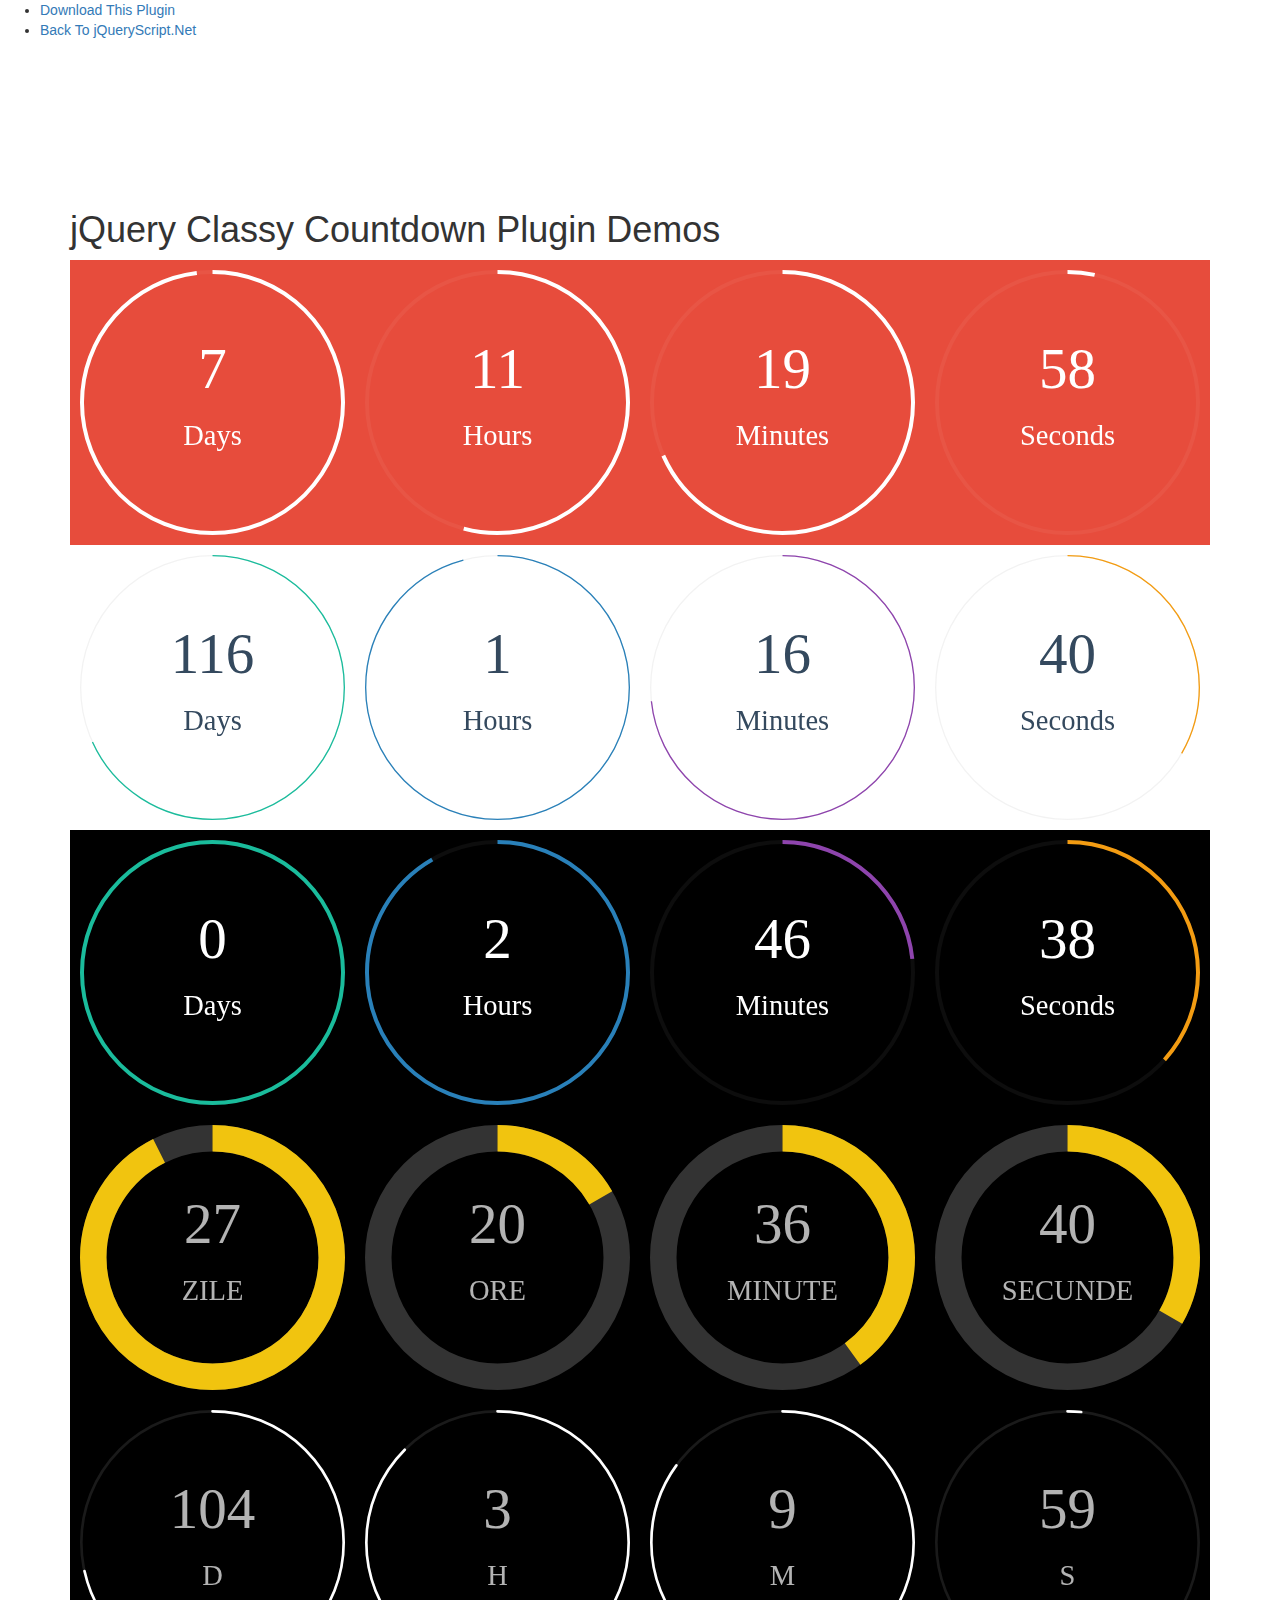
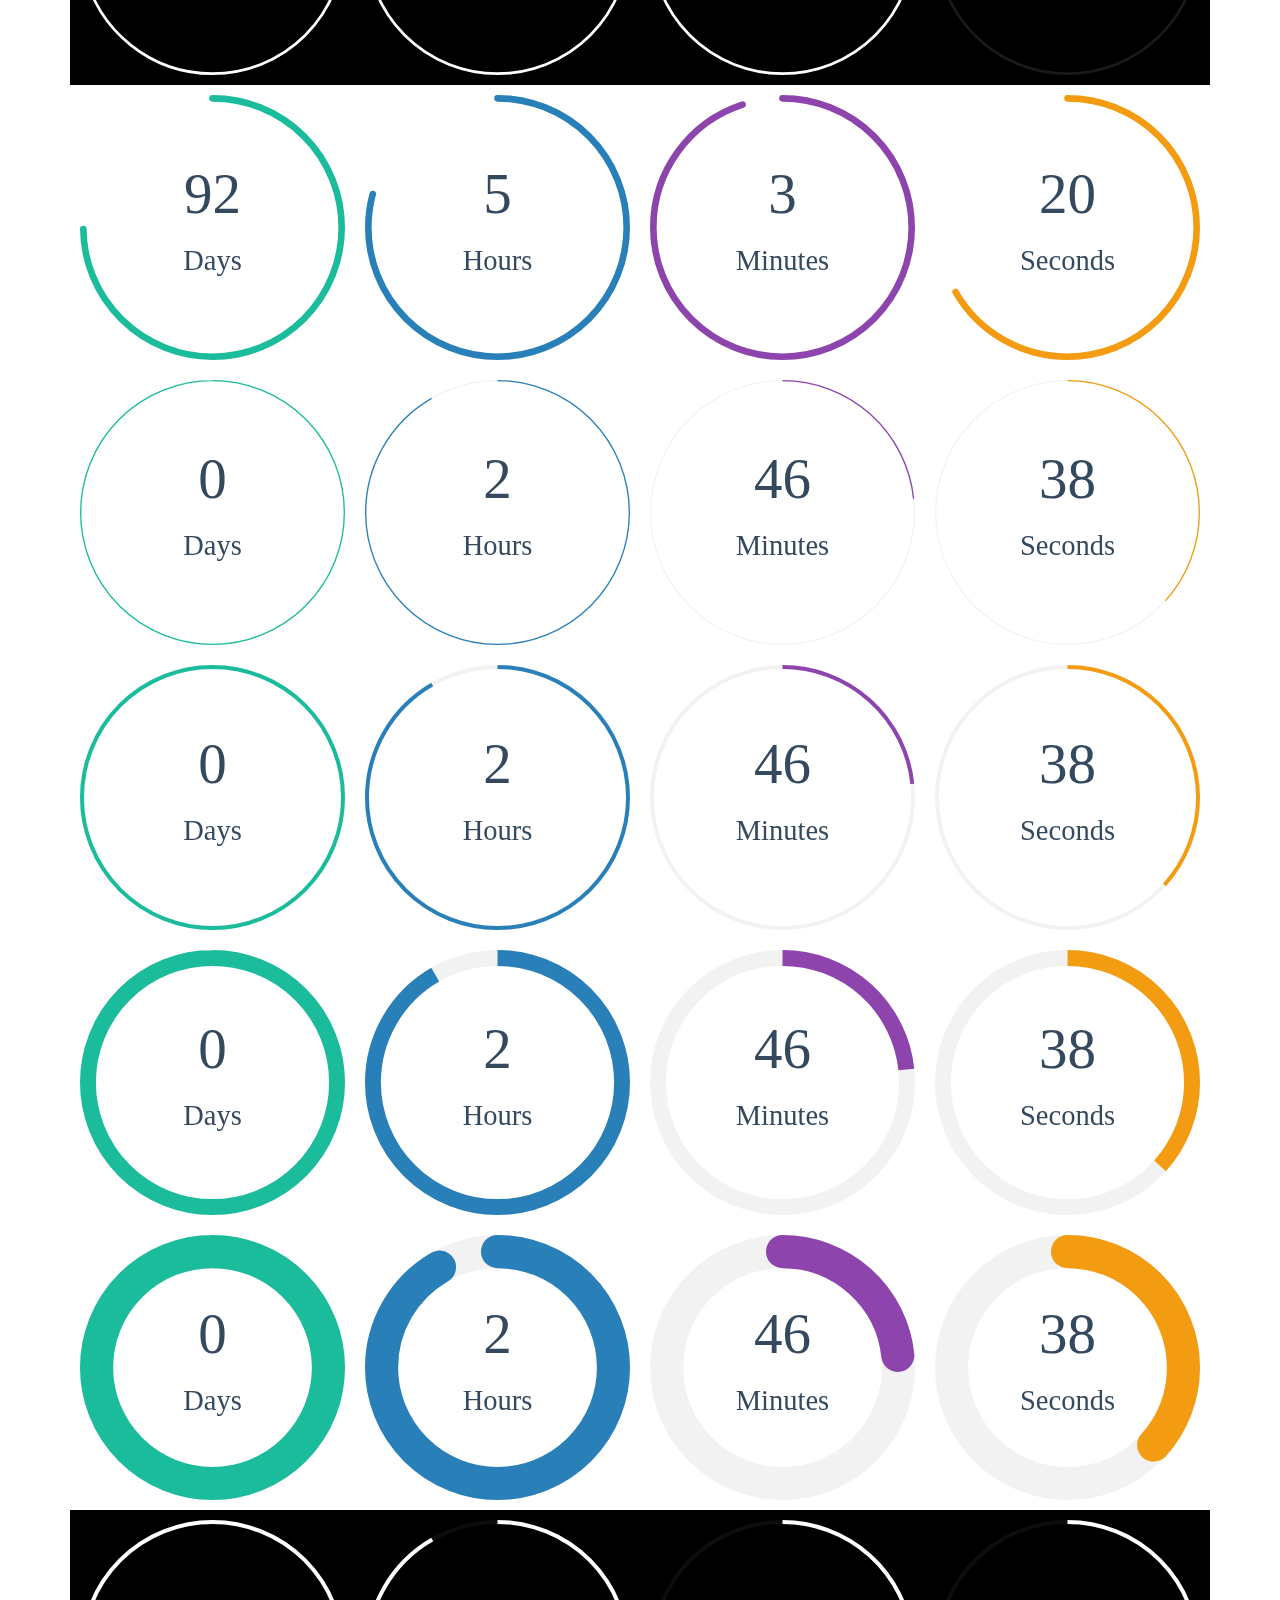
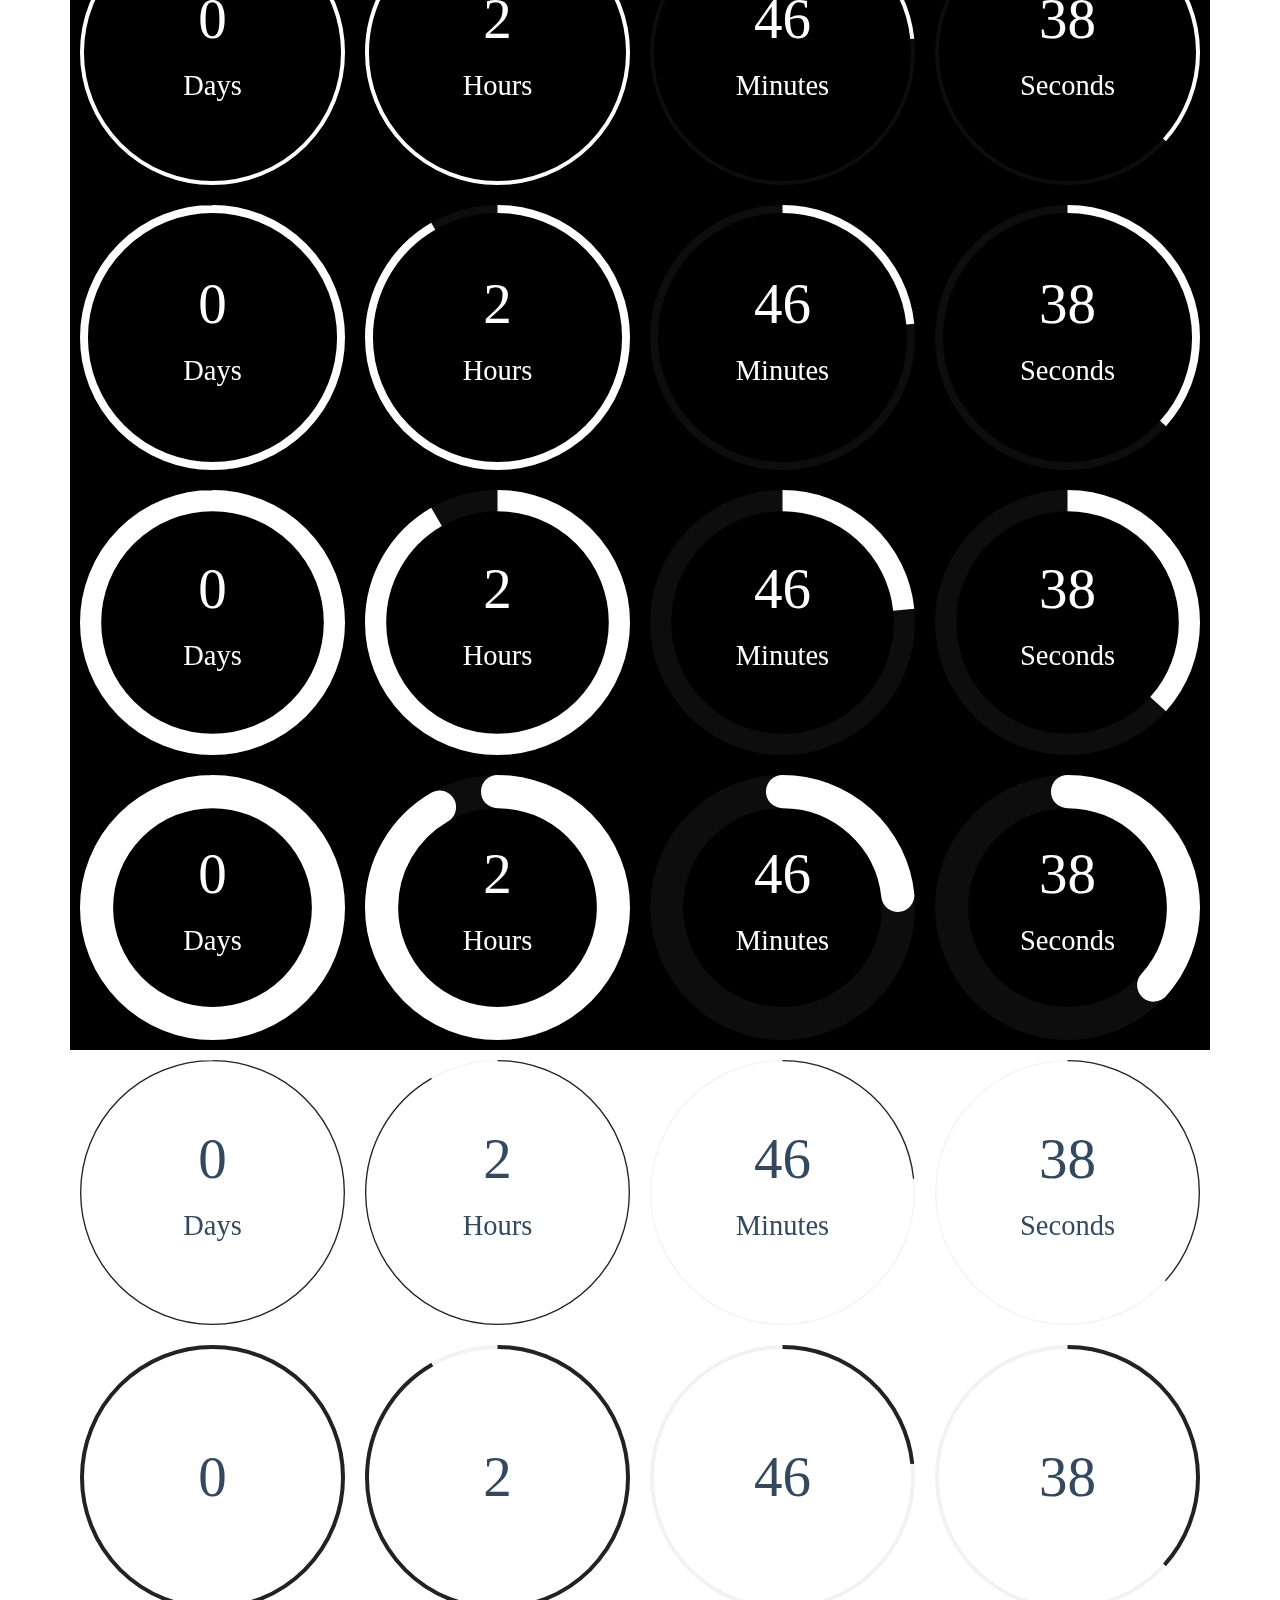
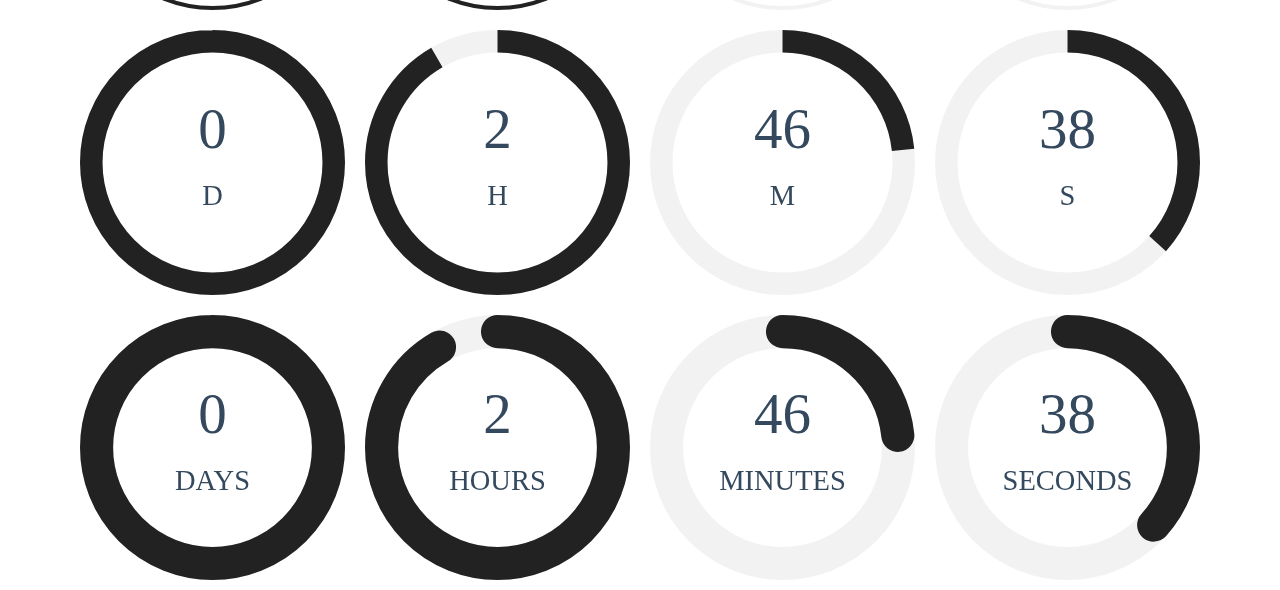
<file: js/classycountdown/index.html>
<!doctype html>
<html>

<head>
	<title>jQuery Classy Countdown Plugin Demos</title>
	<link href="css/jquery.classycountdown.css" rel="stylesheet" type="text/css">
	<link href="https://www.jqueryscript.net/css/jquerysctipttop.css" rel="stylesheet" type="text/css">
	<link rel="stylesheet" href="https://netdna.bootstrapcdn.com/bootstrap/3.3.1/css/bootstrap.min.css">
</head>

<body>
	<div id="jquery-script-menu">
		<div class="jquery-script-center">
			<ul>
				<li>
					<a href="https://www.jqueryscript.net/time-clock/Slick-Circular-jQuery-Countdown-Plugin-Classy-Countdown.html">Download This Plugin</a>
				</li>
				<li>
					<a href="https://www.jqueryscript.net/">Back To jQueryScript.Net</a>
				</li>
			</ul>
			<div class="jquery-script-ads">
				<script type="text/javascript">
					google_ad_client = "ca-pub-2783044520727903";
					/* jQuery_demo */
					google_ad_slot = "2780937993";
					google_ad_width = 728;
					google_ad_height = 90;
				</script>
				<script type="text/javascript" src="https://pagead2.googlesyndication.com/pagead/show_ads.js">
				</script>
			</div>
			<div class="jquery-script-clear"></div>
		</div>
	</div>
	<div class="container" style="margin-top:150px;">
		<h1>jQuery Classy Countdown Plugin Demos</h1>
		<div id="countdown1" style="background-color:#e74c3c"></div>
		<div id="countdown2" class="ClassyCountdownDemo"></div>
		<div id="countdown4" class="ClassyCountdownDemo" style="background-color:#000"></div>
		<div id="countdown3" class="ClassyCountdownDemo" style="background-color:#000"></div>
		<div id="countdown10" class="ClassyCountdownDemo" style="background-color:#000"></div>
		<div id="countdown9" class="ClassyCountdownDemo"></div>
		<div id="countdown15" class="ClassyCountdownDemo"></div>
		<div id="countdown16" class="ClassyCountdownDemo"></div>
		<div id="countdown17" class="ClassyCountdownDemo"></div>
		<div id="countdown18" class="ClassyCountdownDemo"></div>
		<div id="countdown5" class="ClassyCountdownDemo" style="background-color:#000"></div>
		<div id="countdown6" class="ClassyCountdownDemo" style="background-color:#000"></div>
		<div id="countdown7" class="ClassyCountdownDemo" style="background-color:#000"></div>
		<div id="countdown8" class="ClassyCountdownDemo" style="background-color:#000"></div>
		<div id="countdown11" class="ClassyCountdownDemo"></div>
		<div id="countdown12" class="ClassyCountdownDemo"></div>
		<div id="countdown13" class="ClassyCountdownDemo"></div>
		<div id="countdown14" class="ClassyCountdownDemo"></div>
	</div>
	<script src="https://ajax.googleapis.com/ajax/libs/jquery/1.11.2/jquery.min.js"></script>
	<script src="js/jquery.knob.js"></script>
	<script src="js/jquery.throttle.js"></script>
	<script src="js/jquery.classycountdown.js"></script>
	<script>
		$(document).ready(function () {
			$('#countdown15').ClassyCountdown({
				theme: "flat-colors",
				end: $.now() + 10000
			});
			$('#countdown16').ClassyCountdown({
				theme: "flat-colors-wide",
				end: $.now() + 10000
			});
			$('#countdown17').ClassyCountdown({
				theme: "flat-colors-very-wide",
				end: $.now() + 10000
			});
			$('#countdown18').ClassyCountdown({
				theme: "flat-colors-black",
				end: $.now() + 10000
			});
			$('#countdown1').ClassyCountdown({
				theme: "white",
				end: $.now() + 645600
			});
			$('#countdown5').ClassyCountdown({
				theme: "white",
				end: $.now() + 10000
			});
			$('#countdown6').ClassyCountdown({
				theme: "white-wide",
				end: $.now() + 10000
			});
			$('#countdown7').ClassyCountdown({
				theme: "white-very-wide",
				end: $.now() + 10000
			});
			$('#countdown8').ClassyCountdown({
				theme: "white-black",
				end: $.now() + 10000
			});
			$('#countdown11').ClassyCountdown({
				theme: "black",
				style: {
					secondsElement: {
						gauge: {
							fgColor: "#F00"
						}
					}
				},
				end: $.now() + 10000
			});
			$('#countdown12').ClassyCountdown({
				theme: "black-wide",
				labels: false,
				end: $.now() + 10000
			});
			$('#countdown13').ClassyCountdown({
				theme: "black-very-wide",
				labelsOptions: {
					lang: {
						days: 'D',
						hours: 'H',
						minutes: 'M',
						seconds: 'S'
					},
					style: 'font-size:0.5em; text-transform:uppercase;'
				},
				end: $.now() + 10000
			});
			$('#countdown14').ClassyCountdown({
				theme: "black-black",
				labelsOptions: {
					style: 'font-size:0.5em; text-transform:uppercase;'
				},
				end: $.now() + 10000
			});
			$('#countdown4').ClassyCountdown({
				end: $.now() + 10000,
				labels: true,
				style: {
					element: "",
					textResponsive: .5,
					days: {
						gauge: {
							thickness: .03,
							bgColor: "rgba(255,255,255,0.05)",
							fgColor: "#1abc9c"
						},
						textCSS: 'font-family:\'Open Sans\'; font-size:25px; font-weight:300; color:#fff;'
					},
					hours: {
						gauge: {
							thickness: .03,
							bgColor: "rgba(255,255,255,0.05)",
							fgColor: "#2980b9"
						},
						textCSS: 'font-family:\'Open Sans\'; font-size:25px; font-weight:300; color:#fff;'
					},
					minutes: {
						gauge: {
							thickness: .03,
							bgColor: "rgba(255,255,255,0.05)",
							fgColor: "#8e44ad"
						},
						textCSS: 'font-family:\'Open Sans\'; font-size:25px; font-weight:300; color:#fff;'
					},
					seconds: {
						gauge: {
							thickness: .03,
							bgColor: "rgba(255,255,255,0.05)",
							fgColor: "#f39c12"
						},
						textCSS: 'font-family:\'Open Sans\'; font-size:25px; font-weight:300; color:#fff;'
					}

				},
				onEndCallback: function () {
					console.log("Time out!");
				}
			});
			$('#countdown2').ClassyCountdown({
				end: '1388468325',
				now: '1378441323',
				labels: true,
				style: {
					element: "",
					textResponsive: .5,
					days: {
						gauge: {
							thickness: .01,
							bgColor: "rgba(0,0,0,0.05)",
							fgColor: "#1abc9c"
						},
						textCSS: 'font-family:\'Open Sans\'; font-size:25px; font-weight:300; color:#34495e;'
					},
					hours: {
						gauge: {
							thickness: .01,
							bgColor: "rgba(0,0,0,0.05)",
							fgColor: "#2980b9"
						},
						textCSS: 'font-family:\'Open Sans\'; font-size:25px; font-weight:300; color:#34495e;'
					},
					minutes: {
						gauge: {
							thickness: .01,
							bgColor: "rgba(0,0,0,0.05)",
							fgColor: "#8e44ad"
						},
						textCSS: 'font-family:\'Open Sans\'; font-size:25px; font-weight:300; color:#34495e;'
					},
					seconds: {
						gauge: {
							thickness: .01,
							bgColor: "rgba(0,0,0,0.05)",
							fgColor: "#f39c12"
						},
						textCSS: 'font-family:\'Open Sans\'; font-size:25px; font-weight:300; color:#34495e;'
					}

				},
				onEndCallback: function () {
					console.log("Time out!");
				}
			});
			$('#countdown9').ClassyCountdown({
				end: '1388468325',
				now: '1380501323',
				labels: true,
				style: {
					element: "",
					textResponsive: .5,
					days: {
						gauge: {
							thickness: .05,
							bgColor: "rgba(0,0,0,0)",
							fgColor: "#1abc9c",
							lineCap: 'round'
						},
						textCSS: 'font-family:\'Open Sans\'; font-size:25px; font-weight:300; color:#34495e;'
					},
					hours: {
						gauge: {
							thickness: .05,
							bgColor: "rgba(0,0,0,0)",
							fgColor: "#2980b9",
							lineCap: 'round'
						},
						textCSS: 'font-family:\'Open Sans\'; font-size:25px; font-weight:300; color:#34495e;'
					},
					minutes: {
						gauge: {
							thickness: .05,
							bgColor: "rgba(0,0,0,0)",
							fgColor: "#8e44ad",
							lineCap: 'round'
						},
						textCSS: 'font-family:\'Open Sans\'; font-size:25px; font-weight:300; color:#34495e;'
					},
					seconds: {
						gauge: {
							thickness: .05,
							bgColor: "rgba(0,0,0,0)",
							fgColor: "#f39c12",
							lineCap: 'round'
						},
						textCSS: 'font-family:\'Open Sans\'; font-size:25px; font-weight:300; color:#34495e;'
					}

				},
				onEndCallback: function () {
					console.log("Time out!");
				}
			});
			$('#countdown10').ClassyCountdown({
				end: '1397468325',
				now: '1388471324',
				labels: true,
				labelsOptions: {
					lang: {
						days: 'D',
						hours: 'H',
						minutes: 'M',
						seconds: 'S'
					},
					style: 'font-size:0.5em; text-transform:uppercase;'
				},
				style: {
					element: "",
					textResponsive: .5,
					days: {
						gauge: {
							thickness: .02,
							bgColor: "rgba(255,255,255,0.1)",
							fgColor: "rgba(255,255,255,1)",
							lineCap: 'round'
						},
						textCSS: 'font-family:\'Open Sans\'; font-size:25px; font-weight:300; color:rgba(255,255,255,0.7);'
					},
					hours: {
						gauge: {
							thickness: .02,
							bgColor: "rgba(255,255,255,0.1)",
							fgColor: "rgba(255,255,255,1)",
							lineCap: 'round'
						},
						textCSS: 'font-family:\'Open Sans\'; font-size:25px; font-weight:300; color:rgba(255,255,255,0.7);'
					},
					minutes: {
						gauge: {
							thickness: .02,
							bgColor: "rgba(255,255,255,0.1)",
							fgColor: "rgba(255,255,255,1)",
							lineCap: 'round'
						},
						textCSS: 'font-family:\'Open Sans\'; font-size:25px; font-weight:300; color:rgba(255,255,255,0.7);'
					},
					seconds: {
						gauge: {
							thickness: .02,
							bgColor: "rgba(255,255,255,0.1)",
							fgColor: "rgba(255,255,255,1)",
							lineCap: 'round'
						},
						textCSS: 'font-family:\'Open Sans\'; font-size:25px; font-weight:300; color:rgba(255,255,255,0.7);'
					},
				},
				onEndCallback: function () {
					console.log("Time out!");
				}
			});
			$('#countdown3').ClassyCountdown({
				end: '1390868325',
				now: '1388461323',
				labels: true,
				labelsOptions: {
					lang: {
						days: 'Zile',
						hours: 'Ore',
						minutes: 'Minute',
						seconds: 'Secunde'
					},
					style: 'font-size:0.5em; text-transform:uppercase;'
				},
				style: {
					element: "",
					textResponsive: .5,
					days: {
						gauge: {
							thickness: .2,
							bgColor: "rgba(255,255,255,0.2)",
							fgColor: "rgb(241, 196, 15)"
						},
						textCSS: 'font-family:\'Open Sans\'; font-size:25px; font-weight:300; color:rgba(255,255,255,0.7);'
					},
					hours: {
						gauge: {
							thickness: .2,
							bgColor: "rgba(255,255,255,0.2)",
							fgColor: "rgb(241, 196, 15)"
						},
						textCSS: 'font-family:\'Open Sans\'; font-size:25px; font-weight:300; color:rgba(255,255,255,0.7);'
					},
					minutes: {
						gauge: {
							thickness: .2,
							bgColor: "rgba(255,255,255,0.2)",
							fgColor: "rgb(241, 196, 15)"
						},
						textCSS: 'font-family:\'Open Sans\'; font-size:25px; font-weight:300; color:rgba(255,255,255,0.7);'
					},
					seconds: {
						gauge: {
							thickness: .2,
							bgColor: "rgba(255,255,255,0.2)",
							fgColor: "rgb(241, 196, 15)"
						},
						textCSS: 'font-family:\'Open Sans\'; font-size:25px; font-weight:300; color:rgba(255,255,255,0.7);'
					}

				},
				onEndCallback: function () {
					console.log("Time out!");
				}
			});
		});
	</script>


	<script type="text/javascript">

		var _gaq = _gaq || [];
		_gaq.push(['_setAccount', 'UA-36251023-1']);
		_gaq.push(['_setDomainName', 'jqueryscript.net']);
		_gaq.push(['_trackPageview']);

		(function () {
			var ga = document.createElement('script'); ga.type = 'text/javascript'; ga.async = true;
			ga.src = ('https:' == document.location.protocol ? 'https://ssl' : 'http://www') + '.google-analytics.com/ga.js';
			var s = document.getElementsByTagName('script')[0]; s.parentNode.insertBefore(ga, s);
		})();

	</script>
</body>

</html>
</file>
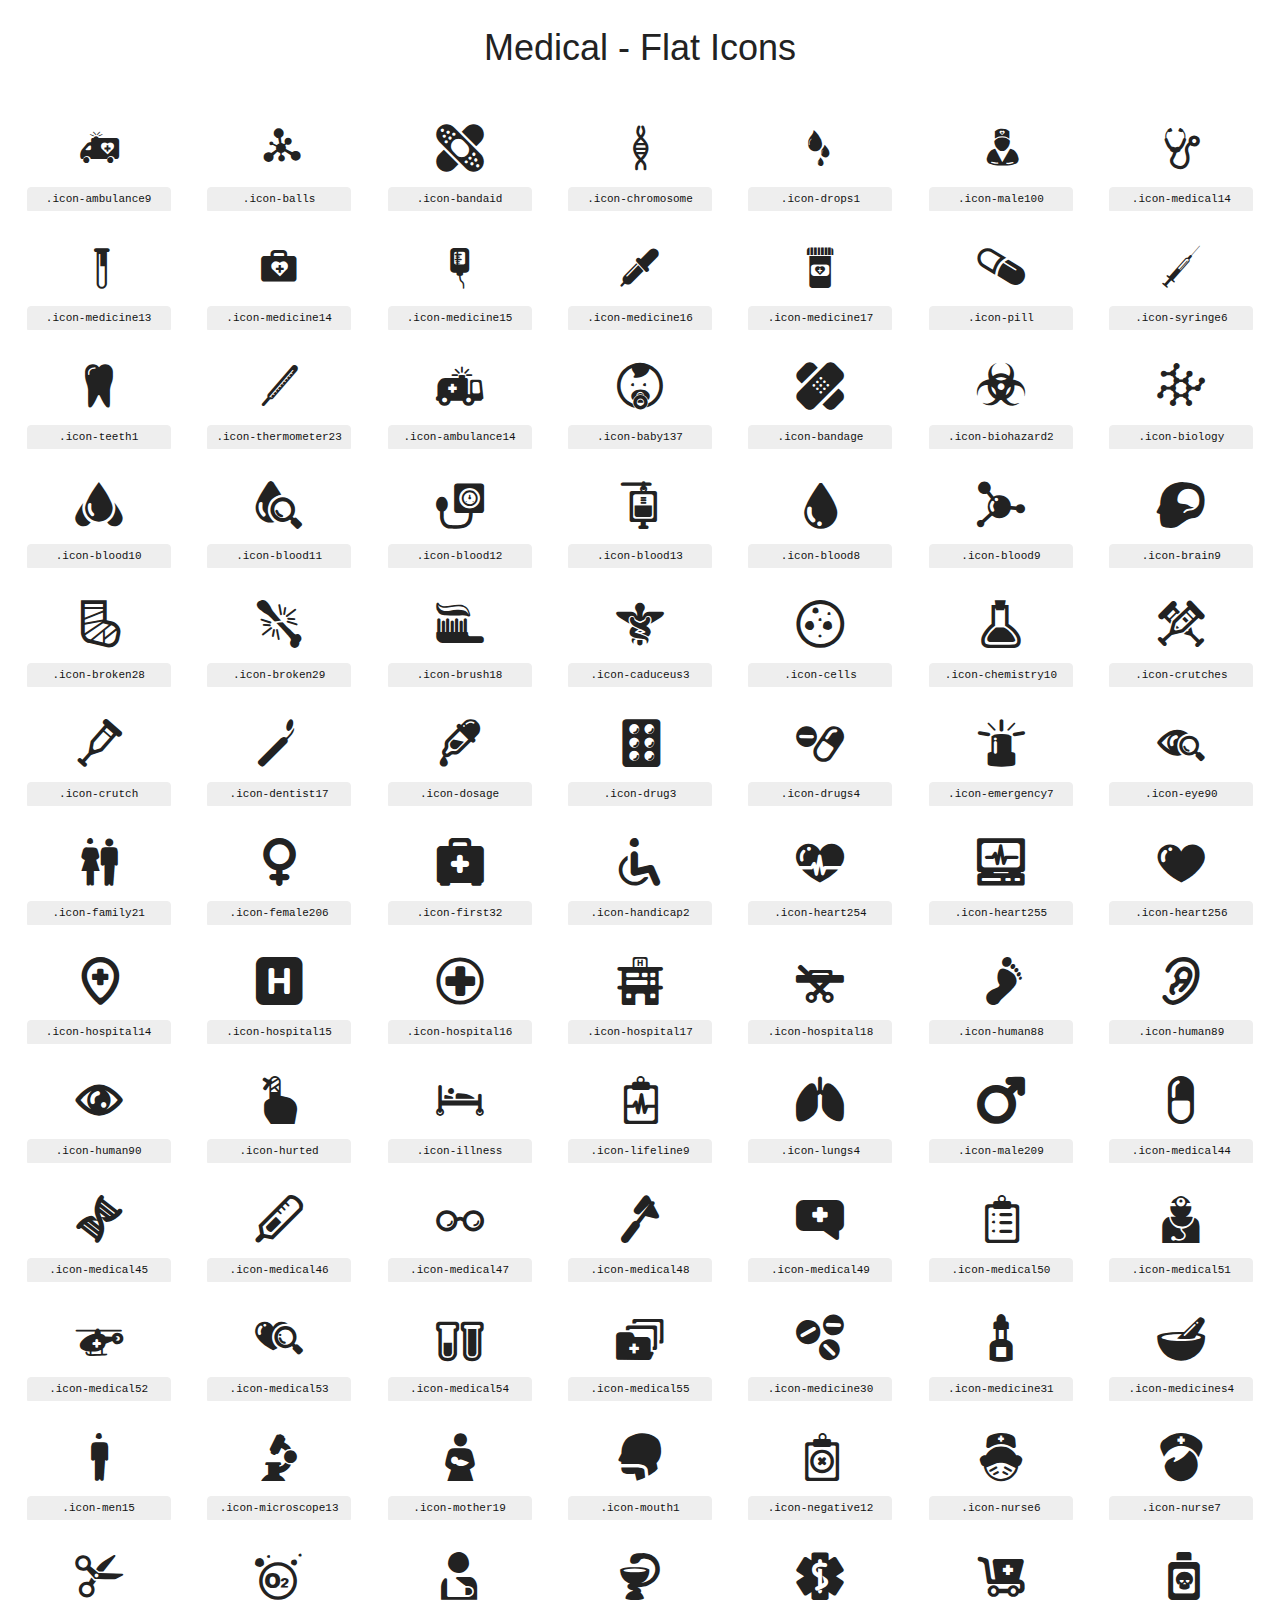
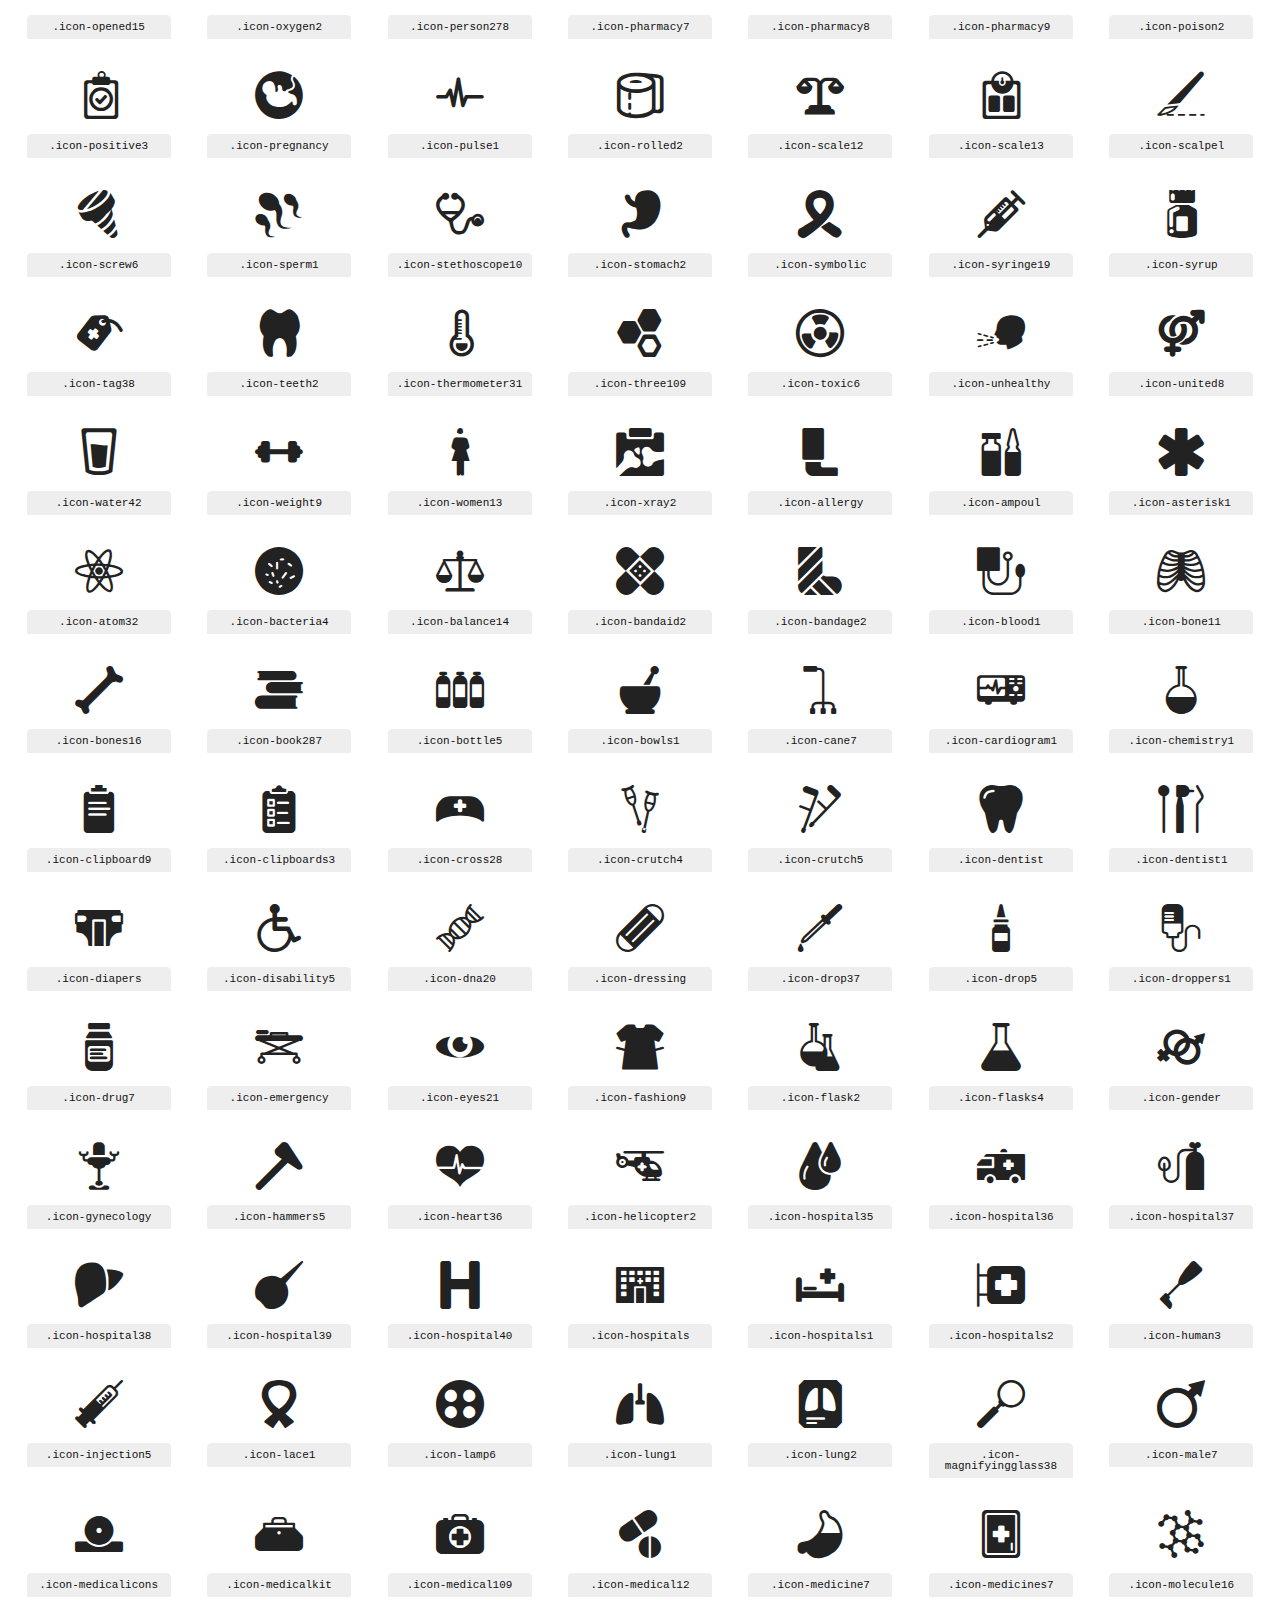
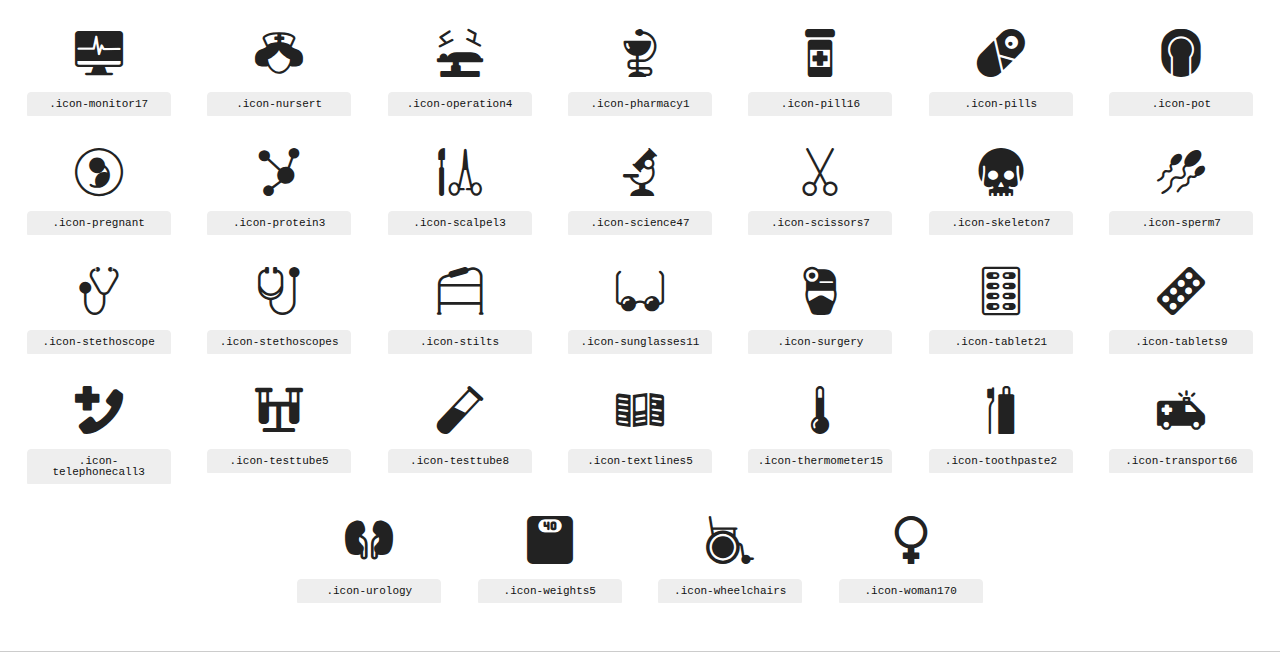
<file: fonts/medical-icons-list.html>
<!DOCTYPE html>
<!--
  Flaticon icon font: Flaticon
  Creation date: 19/02/2016 14:51
-->
<html>
<!DOCTYPE html>
<html>

<head>
    <title>Flaticon WebFont</title>
    <link rel="stylesheet" type="text/css" href="../css/medinova-font-icons.css">
    <meta charset="UTF-8">
    <style>
    html, body, div, span, applet, object, iframe,
    h1, h2, h3, h4, h5, h6, p, blockquote, pre,
    a, abbr, acronym, address, big, cite, code,
    del, dfn, em, img, ins, kbd, q, s, samp,
    small, strike, strong, sub, sup, tt, var,
    b, u, i, center,
    dl, dt, dd, ol, ul, li,
    fieldset, form, label, legend,
    table, caption, tbody, tfoot, thead, tr, th, td,
    article, aside, canvas, details, embed, 
    figure, figcaption, footer, header, hgroup, 
    menu, nav, output, ruby, section, summary,
    time, mark, audio, video {
        margin: 0;
        padding: 0;
        border: 0;
        font-size: 100%;
        font: inherit;
        vertical-align: baseline;
    }
    /* HTML5 display-role reset for older browsers */
    article, aside, details, figcaption, figure, 
    footer, header, hgroup, menu, nav, section {
        display: block;
    }
    body {
        line-height: 1;
    }
    ol, ul {
        list-style: none;
    }
    blockquote, q {
        quotes: none;
    }
    blockquote:before, blockquote:after,
    q:before, q:after {
        content: '';
        content: none;
    }
    table {
        border-collapse: collapse;
        border-spacing: 0;
    }
    body {
        font-family: 'Varela Round', Helvetica, Arial, sans-serif;
        font-size: 16px;
        color: #222;
    }
    a {
        color: #333;
        border-bottom: 1px solid #a9fd00;
        font-weight: bold;
        text-decoration: none;
    }
    * {
        -moz-box-sizing: border-box;
        -webkit-box-sizing: border-box;
        box-sizing: border-box;
        margin: 0;
        padding: 0;
    }
    [class^="flaticon-"]:before, [class*=" flaticon-"]:before, [class^="flaticon-"]:after, [class*=" flaticon-"]:after {
        font-family: "flaticon-set-dental";
        font-size: 30px;
        font-style: normal;
        margin-left: 20px;
        color: #333;
    }
    .wrapper {
        max-width: 600px;
        margin: auto;
        padding: 0 1em;
    }
    .title {
        font-size: 1.25em;
        text-align: center;
        margin-bottom: 1em;
        text-transform: uppercase;
    }
    header {
        text-align: center;
        background-color: #222;
        color: #fff;
        padding: 1em;
    }
    header .logo {
        width: 210px;
        height: 38px;
        display: inline-block;
        vertical-align: middle;
        margin-right: 1em;
        border: none;
    }
    header strong {
        font-size: 1.95em;
        font-weight: bold;
        vertical-align: middle;
        margin-top: 5px;
        display: inline-block;
    }
    .demo {
        margin: 2em auto;
        line-height: 1.25em;
    }
    .demo ul li {
        margin-bottom: 1em;
    }
    .demo ul li .num {
        color: #222;
        border-radius: 20px;
        display: inline-block;
        width: 26px;
        padding: 3px;
        height: 26px;
        text-align: center;
        margin-right: 0.5em;
        border: 1px solid #222;
    }
    .demo ul li code {
        background-color: #222;
        border-radius: 4px;
        padding: 0.25em 0.5em;
        display: inline-block;
        color: #fff;
        font-family: Consolas,Monaco,Lucida Console,Liberation Mono,DejaVu Sans Mono,Bitstream Vera Sans Mono,Courier New, monospace;
        font-weight: lighter;
        margin-top: 1em;
        font-size: 0.8em;
        word-break: break-all;
    }
    .demo ul li code.big {
        padding: 1em;
        font-size: 0.9em;
    }
    .demo ul li code .red {
        color: #EF3159;
    }
    .demo ul li code .green {
        color: #ACFF65;
    }
    .demo ul li code .yellow {
        color: #FFFF99;
    }
    .demo ul li code .blue {
        color: #99D3FF;
    }
    .demo ul li code .purple {
        color: #A295FF;
    }
    .demo ul li code .dots {
        margin-top: 0.5em;
        display: block;
    }
    #flat-icon-list {
        border-bottom: 1px solid #ccc;
        padding: 2em 0;
        text-align: center;
    }
    .each-flat-icon {
        display: inline-block;
        width: 9em;
        margin: 1em;
        text-align: center;
        vertical-align: top;
        background: #FFF;
    }
    .each-flat-icon i {
        font-size: 48px;
    }
    .each-flat-icon .each-flat-icon-icon {
        padding: 10px;
        display: block;
        font-family:"flaticon-set-dental";
        font-size: 64px;
        line-height: 1;
    }
    .each-flat-icon .each-flat-icon-icon:before {
        font-size: 64px;
        color: #222;
        margin-left: 0;
    }
    .class-name {
      background-color: #eee;
      border: 1px solid #eee;
      border-radius: 4px 4px 0 0;
      color: #111;
        font-family: Consolas,Monaco,Lucida Console,Liberation Mono,DejaVu Sans Mono,Bitstream Vera Sans Mono,Courier New, monospace;
      font-size: 11px;
      margin-top: 15px;
      padding: 0.5em;
    }
    .author-name {
        font-size: 0.6em;
        background-color: #fcfcfd;
        border: 1px solid #DEDEE4;
        border-top: 0;
        border-radius: 0 0 4px 4px;
        padding: 0.5em;
    }
    .each-flat-icon > input {
        display: block;
        width: 100px;
        margin: 5px auto;
        text-align: center;
        font-size: 12px;
        cursor: text;
    }
    .each-flat-icon > input.icon-input {
        font-family:"flaticon-set-dental";
        font-size: 16px;
        margin-bottom: 10px;
    }
    .attribution .title {
        margin-top: 2em;
    }
    .attribution textarea {
        background-color: #fcfcfd;
        padding: 1em;
        border: none;
        box-shadow: none;
        border: 1px solid #DEDEE4;
        border-radius: 4px;
        resize: none;
        width: 100%;
        height: 150px;
        font-size: 0.8em;
        font-family: Consolas,Monaco,Lucida Console,Liberation Mono,DejaVu Sans Mono,Bitstream Vera Sans Mono,Courier New, monospace;
        -webkit-appearance: none;
    }
    .iconsuse {
        margin: 2em auto;
        text-align: center;
        max-width: 1200px;
    }
    .iconsuse:after {
        content: '';
        display: table;
        clear: both;
    }
    .iconsuse .image {
        float: left;
        width: 25%;
        padding: 0 1em;
    }
    .iconsuse .image p {
        margin-bottom: 1em;
    }
    .iconsuse .image span {
        display: block;
        font-size: 0.65em;
        background-color: #222;
        color: #fff;
        border-radius: 4px;
        padding: 0.5em;
        color: #FFFF99;
        margin-top: 1em;
        font-family: Consolas,Monaco,Lucida Console,Liberation Mono,DejaVu Sans Mono,Bitstream Vera Sans Mono,Courier New, monospace;
    }
    #footer {
        text-align: center;
        background-color: #4C5B5C;
        color: #7c9192;
        padding: 1em;
    }
    #footer a {
        border: none;
        color: #a9fd00;
        font-weight: normal;
    }
    @media (max-width: 960px) {
        .iconsuse .image {
            width: 50%;
        }
    }
    @media (max-width: 560px) {
        .iconsuse .image {
            width: 100%;
        }
    }
    </style>
</head>

<body class="characters-off">

    <h1 style="font-size: 36px; text-align: center; margin: 30px 0 10px;">Medical - Flat Icons</h1>

    <section id="flat-icon-list">          

        <div class="each-flat-icon">
            <i class="icon-ambulance9"></i>
            <div class="class-name">.icon-ambulance9</div>
        </div>        
        

        <div class="each-flat-icon">
            <i class="icon-balls"></i>
            <div class="class-name">.icon-balls</div>
        </div>        
        

        <div class="each-flat-icon">
            <i class="icon-bandaid"></i>
            <div class="class-name">.icon-bandaid</div>
        </div>        
        

        <div class="each-flat-icon">
            <i class="icon-chromosome"></i>
            <div class="class-name">.icon-chromosome</div>
        </div>        
        

        <div class="each-flat-icon">
            <i class="icon-drops1"></i>
            <div class="class-name">.icon-drops1</div>
        </div>        
        

        <div class="each-flat-icon">
            <i class="icon-male100"></i>
            <div class="class-name">.icon-male100</div>
        </div>        
        

        <div class="each-flat-icon">
            <i class="icon-medical14"></i>
            <div class="class-name">.icon-medical14</div>
        </div>        
        

        <div class="each-flat-icon">
            <i class="icon-medicine13"></i>
            <div class="class-name">.icon-medicine13</div>
        </div>        
        

        <div class="each-flat-icon">
            <i class="icon-medicine14"></i>
            <div class="class-name">.icon-medicine14</div>
        </div>        
        

        <div class="each-flat-icon">
            <i class="icon-medicine15"></i>
            <div class="class-name">.icon-medicine15</div>
        </div>        
        

        <div class="each-flat-icon">
            <i class="icon-medicine16"></i>
            <div class="class-name">.icon-medicine16</div>
        </div>        
        

        <div class="each-flat-icon">
            <i class="icon-medicine17"></i>
            <div class="class-name">.icon-medicine17</div>
        </div>        
        

        <div class="each-flat-icon">
            <i class="icon-pill"></i>
            <div class="class-name">.icon-pill</div>
        </div>        
        

        <div class="each-flat-icon">
            <i class="icon-syringe6"></i>
            <div class="class-name">.icon-syringe6</div>
        </div>        
        

        <div class="each-flat-icon">
            <i class="icon-teeth1"></i>
            <div class="class-name">.icon-teeth1</div>
        </div>        
        

        <div class="each-flat-icon">
            <i class="icon-thermometer23"></i>
            <div class="class-name">.icon-thermometer23</div>
        </div>        
        

        <div class="each-flat-icon">
            <i class="icon-ambulance14"></i>
            <div class="class-name">.icon-ambulance14</div>
        </div>        
        

        <div class="each-flat-icon">
            <i class="icon-baby137"></i>
            <div class="class-name">.icon-baby137</div>
        </div>        
        

        <div class="each-flat-icon">
            <i class="icon-bandage"></i>
            <div class="class-name">.icon-bandage</div>
        </div>        
        

        <div class="each-flat-icon">
            <i class="icon-biohazard2"></i>
            <div class="class-name">.icon-biohazard2</div>
        </div>        
        

        <div class="each-flat-icon">
            <i class="icon-biology"></i>
            <div class="class-name">.icon-biology</div>
        </div>        
        

        <div class="each-flat-icon">
            <i class="icon-blood10"></i>
            <div class="class-name">.icon-blood10</div>
        </div>        
        

        <div class="each-flat-icon">
            <i class="icon-blood11"></i>
            <div class="class-name">.icon-blood11</div>
        </div>        
        

        <div class="each-flat-icon">
            <i class="icon-blood12"></i>
            <div class="class-name">.icon-blood12</div>
        </div>        
        

        <div class="each-flat-icon">
            <i class="icon-blood13"></i>
            <div class="class-name">.icon-blood13</div>
        </div>        
        

        <div class="each-flat-icon">
            <i class="icon-blood8"></i>
            <div class="class-name">.icon-blood8</div>
        </div>        
        

        <div class="each-flat-icon">
            <i class="icon-blood9"></i>
            <div class="class-name">.icon-blood9</div>
        </div>        
        

        <div class="each-flat-icon">
            <i class="icon-brain9"></i>
            <div class="class-name">.icon-brain9</div>
        </div>        
        

        <div class="each-flat-icon">
            <i class="icon-broken28"></i>
            <div class="class-name">.icon-broken28</div>
        </div>        
        

        <div class="each-flat-icon">
            <i class="icon-broken29"></i>
            <div class="class-name">.icon-broken29</div>
        </div>        
        

        <div class="each-flat-icon">
            <i class="icon-brush18"></i>
            <div class="class-name">.icon-brush18</div>
        </div>        
        

        <div class="each-flat-icon">
            <i class="icon-caduceus3"></i>
            <div class="class-name">.icon-caduceus3</div>
        </div>        
        

        <div class="each-flat-icon">
            <i class="icon-cells"></i>
            <div class="class-name">.icon-cells</div>
        </div>        
        

        <div class="each-flat-icon">
            <i class="icon-chemistry10"></i>
            <div class="class-name">.icon-chemistry10</div>
        </div>        
        

        <div class="each-flat-icon">
            <i class="icon-crutches"></i>
            <div class="class-name">.icon-crutches</div>
        </div>        
        

        <div class="each-flat-icon">
            <i class="icon-crutch"></i>
            <div class="class-name">.icon-crutch</div>
        </div>        
        

        <div class="each-flat-icon">
            <i class="icon-dentist17"></i>
            <div class="class-name">.icon-dentist17</div>
        </div>        
        

        <div class="each-flat-icon">
            <i class="icon-dosage"></i>
            <div class="class-name">.icon-dosage</div>
        </div>        
        

        <div class="each-flat-icon">
            <i class="icon-drug3"></i>
            <div class="class-name">.icon-drug3</div>
        </div>        
        

        <div class="each-flat-icon">
            <i class="icon-drugs4"></i>
            <div class="class-name">.icon-drugs4</div>
        </div>        
        

        <div class="each-flat-icon">
            <i class="icon-emergency7"></i>
            <div class="class-name">.icon-emergency7</div>
        </div>        
        

        <div class="each-flat-icon">
            <i class="icon-eye90"></i>
            <div class="class-name">.icon-eye90</div>
        </div>        
        

        <div class="each-flat-icon">
            <i class="icon-family21"></i>
            <div class="class-name">.icon-family21</div>
        </div>        
        

        <div class="each-flat-icon">
            <i class="icon-female206"></i>
            <div class="class-name">.icon-female206</div>
        </div>        
        

        <div class="each-flat-icon">
            <i class="icon-first32"></i>
            <div class="class-name">.icon-first32</div>
        </div>        
        

        <div class="each-flat-icon">
            <i class="icon-handicap2"></i>
            <div class="class-name">.icon-handicap2</div>
        </div>        
        

        <div class="each-flat-icon">
            <i class="icon-heart254"></i>
            <div class="class-name">.icon-heart254</div>
        </div>        
        

        <div class="each-flat-icon">
            <i class="icon-heart255"></i>
            <div class="class-name">.icon-heart255</div>
        </div>        
        

        <div class="each-flat-icon">
            <i class="icon-heart256"></i>
            <div class="class-name">.icon-heart256</div>
        </div>        
        

        <div class="each-flat-icon">
            <i class="icon-hospital14"></i>
            <div class="class-name">.icon-hospital14</div>
        </div>        
        

        <div class="each-flat-icon">
            <i class="icon-hospital15"></i>
            <div class="class-name">.icon-hospital15</div>
        </div>        
        

        <div class="each-flat-icon">
            <i class="icon-hospital16"></i>
            <div class="class-name">.icon-hospital16</div>
        </div>        
        

        <div class="each-flat-icon">
            <i class="icon-hospital17"></i>
            <div class="class-name">.icon-hospital17</div>
        </div>        
        

        <div class="each-flat-icon">
            <i class="icon-hospital18"></i>
            <div class="class-name">.icon-hospital18</div>
        </div>        
        

        <div class="each-flat-icon">
            <i class="icon-human88"></i>
            <div class="class-name">.icon-human88</div>
        </div>        
        

        <div class="each-flat-icon">
            <i class="icon-human89"></i>
            <div class="class-name">.icon-human89</div>
        </div>        
        

        <div class="each-flat-icon">
            <i class="icon-human90"></i>
            <div class="class-name">.icon-human90</div>
        </div>        
        

        <div class="each-flat-icon">
            <i class="icon-hurted"></i>
            <div class="class-name">.icon-hurted</div>
        </div>        
        

        <div class="each-flat-icon">
            <i class="icon-illness"></i>
            <div class="class-name">.icon-illness</div>
        </div>        
        

        <div class="each-flat-icon">
            <i class="icon-lifeline9"></i>
            <div class="class-name">.icon-lifeline9</div>
        </div>        
        

        <div class="each-flat-icon">
            <i class="icon-lungs4"></i>
            <div class="class-name">.icon-lungs4</div>
        </div>        
        

        <div class="each-flat-icon">
            <i class="icon-male209"></i>
            <div class="class-name">.icon-male209</div>
        </div>        
        

        <div class="each-flat-icon">
            <i class="icon-medical44"></i>
            <div class="class-name">.icon-medical44</div>
        </div>        
        

        <div class="each-flat-icon">
            <i class="icon-medical45"></i>
            <div class="class-name">.icon-medical45</div>
        </div>        
        

        <div class="each-flat-icon">
            <i class="icon-medical46"></i>
            <div class="class-name">.icon-medical46</div>
        </div>        
        

        <div class="each-flat-icon">
            <i class="icon-medical47"></i>
            <div class="class-name">.icon-medical47</div>
        </div>        
        

        <div class="each-flat-icon">
            <i class="icon-medical48"></i>
            <div class="class-name">.icon-medical48</div>
        </div>        
        

        <div class="each-flat-icon">
            <i class="icon-medical49"></i>
            <div class="class-name">.icon-medical49</div>
        </div>        
        

        <div class="each-flat-icon">
            <i class="icon-medical50"></i>
            <div class="class-name">.icon-medical50</div>
        </div>        
        

        <div class="each-flat-icon">
            <i class="icon-medical51"></i>
            <div class="class-name">.icon-medical51</div>
        </div>        
        

        <div class="each-flat-icon">
            <i class="icon-medical52"></i>
            <div class="class-name">.icon-medical52</div>
        </div>        
        

        <div class="each-flat-icon">
            <i class="icon-medical53"></i>
            <div class="class-name">.icon-medical53</div>
        </div>        
        

        <div class="each-flat-icon">
            <i class="icon-medical54"></i>
            <div class="class-name">.icon-medical54</div>
        </div>        
        

        <div class="each-flat-icon">
            <i class="icon-medical55"></i>
            <div class="class-name">.icon-medical55</div>
        </div>        
        

        <div class="each-flat-icon">
            <i class="icon-medicine30"></i>
            <div class="class-name">.icon-medicine30</div>
        </div>        
        

        <div class="each-flat-icon">
            <i class="icon-medicine31"></i>
            <div class="class-name">.icon-medicine31</div>
        </div>        
        

        <div class="each-flat-icon">
            <i class="icon-medicines4"></i>
            <div class="class-name">.icon-medicines4</div>
        </div>        
        

        <div class="each-flat-icon">
            <i class="icon-men15"></i>
            <div class="class-name">.icon-men15</div>
        </div>        
        

        <div class="each-flat-icon">
            <i class="icon-microscope13"></i>
            <div class="class-name">.icon-microscope13</div>
        </div>        
        

        <div class="each-flat-icon">
            <i class="icon-mother19"></i>
            <div class="class-name">.icon-mother19</div>
        </div>        
        

        <div class="each-flat-icon">
            <i class="icon-mouth1"></i>
            <div class="class-name">.icon-mouth1</div>
        </div>        
        

        <div class="each-flat-icon">
            <i class="icon-negative12"></i>
            <div class="class-name">.icon-negative12</div>
        </div>        
        

        <div class="each-flat-icon">
            <i class="icon-nurse6"></i>
            <div class="class-name">.icon-nurse6</div>
        </div>        
        

        <div class="each-flat-icon">
            <i class="icon-nurse7"></i>
            <div class="class-name">.icon-nurse7</div>
        </div>        
        

        <div class="each-flat-icon">
            <i class="icon-opened15"></i>
            <div class="class-name">.icon-opened15</div>
        </div>        
        

        <div class="each-flat-icon">
            <i class="icon-oxygen2"></i>
            <div class="class-name">.icon-oxygen2</div>
        </div>        
        

        <div class="each-flat-icon">
            <i class="icon-person278"></i>
            <div class="class-name">.icon-person278</div>
        </div>        
        

        <div class="each-flat-icon">
            <i class="icon-pharmacy7"></i>
            <div class="class-name">.icon-pharmacy7</div>
        </div>        
        

        <div class="each-flat-icon">
            <i class="icon-pharmacy8"></i>
            <div class="class-name">.icon-pharmacy8</div>
        </div>        
        

        <div class="each-flat-icon">
            <i class="icon-pharmacy9"></i>
            <div class="class-name">.icon-pharmacy9</div>
        </div>        
        

        <div class="each-flat-icon">
            <i class="icon-poison2"></i>
            <div class="class-name">.icon-poison2</div>
        </div>        
        

        <div class="each-flat-icon">
            <i class="icon-positive3"></i>
            <div class="class-name">.icon-positive3</div>
        </div>        
        

        <div class="each-flat-icon">
            <i class="icon-pregnancy"></i>
            <div class="class-name">.icon-pregnancy</div>
        </div>        
        

        <div class="each-flat-icon">
            <i class="icon-pulse1"></i>
            <div class="class-name">.icon-pulse1</div>
        </div>        
        

        <div class="each-flat-icon">
            <i class="icon-rolled2"></i>
            <div class="class-name">.icon-rolled2</div>
        </div>        
        

        <div class="each-flat-icon">
            <i class="icon-scale12"></i>
            <div class="class-name">.icon-scale12</div>
        </div>        
        

        <div class="each-flat-icon">
            <i class="icon-scale13"></i>
            <div class="class-name">.icon-scale13</div>
        </div>        
        

        <div class="each-flat-icon">
            <i class="icon-scalpel"></i>
            <div class="class-name">.icon-scalpel</div>
        </div>        
        

        <div class="each-flat-icon">
            <i class="icon-screw6"></i>
            <div class="class-name">.icon-screw6</div>
        </div>        
        

        <div class="each-flat-icon">
            <i class="icon-sperm1"></i>
            <div class="class-name">.icon-sperm1</div>
        </div>        
        

        <div class="each-flat-icon">
            <i class="icon-stethoscope10"></i>
            <div class="class-name">.icon-stethoscope10</div>
        </div>        
        

        <div class="each-flat-icon">
            <i class="icon-stomach2"></i>
            <div class="class-name">.icon-stomach2</div>
        </div>        
        

        <div class="each-flat-icon">
            <i class="icon-symbolic"></i>
            <div class="class-name">.icon-symbolic</div>
        </div>        
        

        <div class="each-flat-icon">
            <i class="icon-syringe19"></i>
            <div class="class-name">.icon-syringe19</div>
        </div>        
        

        <div class="each-flat-icon">
            <i class="icon-syrup"></i>
            <div class="class-name">.icon-syrup</div>
        </div>        
        

        <div class="each-flat-icon">
            <i class="icon-tag38"></i>
            <div class="class-name">.icon-tag38</div>
        </div>        
        

        <div class="each-flat-icon">
            <i class="icon-teeth2"></i>
            <div class="class-name">.icon-teeth2</div>
        </div>        
        

        <div class="each-flat-icon">
            <i class="icon-thermometer31"></i>
            <div class="class-name">.icon-thermometer31</div>
        </div>        
        

        <div class="each-flat-icon">
            <i class="icon-three109"></i>
            <div class="class-name">.icon-three109</div>
        </div>        
        

        <div class="each-flat-icon">
            <i class="icon-toxic6"></i>
            <div class="class-name">.icon-toxic6</div>
        </div>        
        

        <div class="each-flat-icon">
            <i class="icon-unhealthy"></i>
            <div class="class-name">.icon-unhealthy</div>
        </div>        
        

        <div class="each-flat-icon">
            <i class="icon-united8"></i>
            <div class="class-name">.icon-united8</div>
        </div>        
        

        <div class="each-flat-icon">
            <i class="icon-water42"></i>
            <div class="class-name">.icon-water42</div>
        </div>        
        

        <div class="each-flat-icon">
            <i class="icon-weight9"></i>
            <div class="class-name">.icon-weight9</div>
        </div>        
        

        <div class="each-flat-icon">
            <i class="icon-women13"></i>
            <div class="class-name">.icon-women13</div>
        </div>        
        

        <div class="each-flat-icon">
            <i class="icon-xray2"></i>
            <div class="class-name">.icon-xray2</div>
        </div>        
        

        <div class="each-flat-icon">
            <i class="icon-allergy"></i>
            <div class="class-name">.icon-allergy</div>
        </div>        
        

        <div class="each-flat-icon">
            <i class="icon-ampoul"></i>
            <div class="class-name">.icon-ampoul</div>
        </div>        
        

        <div class="each-flat-icon">
            <i class="icon-asterisk1"></i>
            <div class="class-name">.icon-asterisk1</div>
        </div>        
        

        <div class="each-flat-icon">
            <i class="icon-atom32"></i>
            <div class="class-name">.icon-atom32</div>
        </div>        
        

        <div class="each-flat-icon">
            <i class="icon-bacteria4"></i>
            <div class="class-name">.icon-bacteria4</div>
        </div>        
        

        <div class="each-flat-icon">
            <i class="icon-balance14"></i>
            <div class="class-name">.icon-balance14</div>
        </div>        
        

        <div class="each-flat-icon">
            <i class="icon-bandaid2"></i>
            <div class="class-name">.icon-bandaid2</div>
        </div>        
        

        <div class="each-flat-icon">
            <i class="icon-bandage2"></i>
            <div class="class-name">.icon-bandage2</div>
        </div>        
        

        <div class="each-flat-icon">
            <i class="icon-blood1"></i>
            <div class="class-name">.icon-blood1</div>
        </div>        
        

        <div class="each-flat-icon">
            <i class="icon-bone11"></i>
            <div class="class-name">.icon-bone11</div>
        </div>        
        

        <div class="each-flat-icon">
            <i class="icon-bones16"></i>
            <div class="class-name">.icon-bones16</div>
        </div>        
        

        <div class="each-flat-icon">
            <i class="icon-book287"></i>
            <div class="class-name">.icon-book287</div>
        </div>        
        

        <div class="each-flat-icon">
            <i class="icon-bottle5"></i>
            <div class="class-name">.icon-bottle5</div>
        </div>        
        

        <div class="each-flat-icon">
            <i class="icon-bowls1"></i>
            <div class="class-name">.icon-bowls1</div>
        </div>        
        

        <div class="each-flat-icon">
            <i class="icon-cane7"></i>
            <div class="class-name">.icon-cane7</div>
        </div>        
        

        <div class="each-flat-icon">
            <i class="icon-cardiogram1"></i>
            <div class="class-name">.icon-cardiogram1</div>
        </div>        
        

        <div class="each-flat-icon">
            <i class="icon-chemistry1"></i>
            <div class="class-name">.icon-chemistry1</div>
        </div>        
        

        <div class="each-flat-icon">
            <i class="icon-clipboard9"></i>
            <div class="class-name">.icon-clipboard9</div>
        </div>        
        

        <div class="each-flat-icon">
            <i class="icon-clipboards3"></i>
            <div class="class-name">.icon-clipboards3</div>
        </div>        
        

        <div class="each-flat-icon">
            <i class="icon-cross28"></i>
            <div class="class-name">.icon-cross28</div>
        </div>        
        

        <div class="each-flat-icon">
            <i class="icon-crutch4"></i>
            <div class="class-name">.icon-crutch4</div>
        </div>        
        

        <div class="each-flat-icon">
            <i class="icon-crutch5"></i>
            <div class="class-name">.icon-crutch5</div>
        </div>        
        

        <div class="each-flat-icon">
            <i class="icon-dentist"></i>
            <div class="class-name">.icon-dentist</div>
        </div>        
        

        <div class="each-flat-icon">
            <i class="icon-dentist1"></i>
            <div class="class-name">.icon-dentist1</div>
        </div>        
        

        <div class="each-flat-icon">
            <i class="icon-diapers"></i>
            <div class="class-name">.icon-diapers</div>
        </div>        
        

        <div class="each-flat-icon">
            <i class="icon-disability5"></i>
            <div class="class-name">.icon-disability5</div>
        </div>        
        

        <div class="each-flat-icon">
            <i class="icon-dna20"></i>
            <div class="class-name">.icon-dna20</div>
        </div>        
        

        <div class="each-flat-icon">
            <i class="icon-dressing"></i>
            <div class="class-name">.icon-dressing</div>
        </div>        
        

        <div class="each-flat-icon">
            <i class="icon-drop37"></i>
            <div class="class-name">.icon-drop37</div>
        </div>        
        

        <div class="each-flat-icon">
            <i class="icon-drop5"></i>
            <div class="class-name">.icon-drop5</div>
        </div>        
        

        <div class="each-flat-icon">
            <i class="icon-droppers1"></i>
            <div class="class-name">.icon-droppers1</div>
        </div>        
        

        <div class="each-flat-icon">
            <i class="icon-drug7"></i>
            <div class="class-name">.icon-drug7</div>
        </div>        
        

        <div class="each-flat-icon">
            <i class="icon-emergency"></i>
            <div class="class-name">.icon-emergency</div>
        </div>        
        

        <div class="each-flat-icon">
            <i class="icon-eyes21"></i>
            <div class="class-name">.icon-eyes21</div>
        </div>        
        

        <div class="each-flat-icon">
            <i class="icon-fashion9"></i>
            <div class="class-name">.icon-fashion9</div>
        </div>        
        

        <div class="each-flat-icon">
            <i class="icon-flask2"></i>
            <div class="class-name">.icon-flask2</div>
        </div>        
        

        <div class="each-flat-icon">
            <i class="icon-flasks4"></i>
            <div class="class-name">.icon-flasks4</div>
        </div>        
        

        <div class="each-flat-icon">
            <i class="icon-gender"></i>
            <div class="class-name">.icon-gender</div>
        </div>        
        

        <div class="each-flat-icon">
            <i class="icon-gynecology"></i>
            <div class="class-name">.icon-gynecology</div>
        </div>        
        

        <div class="each-flat-icon">
            <i class="icon-hammers5"></i>
            <div class="class-name">.icon-hammers5</div>
        </div>        
        

        <div class="each-flat-icon">
            <i class="icon-heart36"></i>
            <div class="class-name">.icon-heart36</div>
        </div>        
        

        <div class="each-flat-icon">
            <i class="icon-helicopter2"></i>
            <div class="class-name">.icon-helicopter2</div>
        </div>        
        

        <div class="each-flat-icon">
            <i class="icon-hospital35"></i>
            <div class="class-name">.icon-hospital35</div>
        </div>        
        

        <div class="each-flat-icon">
            <i class="icon-hospital36"></i>
            <div class="class-name">.icon-hospital36</div>
        </div>        
        

        <div class="each-flat-icon">
            <i class="icon-hospital37"></i>
            <div class="class-name">.icon-hospital37</div>
        </div>        
        

        <div class="each-flat-icon">
            <i class="icon-hospital38"></i>
            <div class="class-name">.icon-hospital38</div>
        </div>        
        

        <div class="each-flat-icon">
            <i class="icon-hospital39"></i>
            <div class="class-name">.icon-hospital39</div>
        </div>        
        

        <div class="each-flat-icon">
            <i class="icon-hospital40"></i>
            <div class="class-name">.icon-hospital40</div>
        </div>        
        

        <div class="each-flat-icon">
            <i class="icon-hospitals"></i>
            <div class="class-name">.icon-hospitals</div>
        </div>        
        

        <div class="each-flat-icon">
            <i class="icon-hospitals1"></i>
            <div class="class-name">.icon-hospitals1</div>
        </div>        
        

        <div class="each-flat-icon">
            <i class="icon-hospitals2"></i>
            <div class="class-name">.icon-hospitals2</div>
        </div>        
        

        <div class="each-flat-icon">
            <i class="icon-human3"></i>
            <div class="class-name">.icon-human3</div>
        </div>        
        

        <div class="each-flat-icon">
            <i class="icon-injection5"></i>
            <div class="class-name">.icon-injection5</div>
        </div>        
        

        <div class="each-flat-icon">
            <i class="icon-lace1"></i>
            <div class="class-name">.icon-lace1</div>
        </div>        
        

        <div class="each-flat-icon">
            <i class="icon-lamp6"></i>
            <div class="class-name">.icon-lamp6</div>
        </div>        
        

        <div class="each-flat-icon">
            <i class="icon-lung1"></i>
            <div class="class-name">.icon-lung1</div>
        </div>        
        

        <div class="each-flat-icon">
            <i class="icon-lung2"></i>
            <div class="class-name">.icon-lung2</div>
        </div>        
        

        <div class="each-flat-icon">
            <i class="icon-magnifyingglass38"></i>
            <div class="class-name">.icon-magnifyingglass38</div>
        </div>        
        

        <div class="each-flat-icon">
            <i class="icon-male7"></i>
            <div class="class-name">.icon-male7</div>
        </div>        
        

        <div class="each-flat-icon">
            <i class="icon-medicalicons"></i>
            <div class="class-name">.icon-medicalicons</div>
        </div>        
        

        <div class="each-flat-icon">
            <i class="icon-medicalkit"></i>
            <div class="class-name">.icon-medicalkit</div>
        </div>        
        

        <div class="each-flat-icon">
            <i class="icon-medical109"></i>
            <div class="class-name">.icon-medical109</div>
        </div>        
        

        <div class="each-flat-icon">
            <i class="icon-medical12"></i>
            <div class="class-name">.icon-medical12</div>
        </div>        
        

        <div class="each-flat-icon">
            <i class="icon-medicine7"></i>
            <div class="class-name">.icon-medicine7</div>
        </div>        
        

        <div class="each-flat-icon">
            <i class="icon-medicines7"></i>
            <div class="class-name">.icon-medicines7</div>
        </div>        
        

        <div class="each-flat-icon">
            <i class="icon-molecule16"></i>
            <div class="class-name">.icon-molecule16</div>
        </div>        
        

        <div class="each-flat-icon">
            <i class="icon-monitor17"></i>
            <div class="class-name">.icon-monitor17</div>
        </div>        
        

        <div class="each-flat-icon">
            <i class="icon-nursert"></i>
            <div class="class-name">.icon-nursert</div>
        </div>        
        

        <div class="each-flat-icon">
            <i class="icon-operation4"></i>
            <div class="class-name">.icon-operation4</div>
        </div>        
        

        <div class="each-flat-icon">
            <i class="icon-pharmacy1"></i>
            <div class="class-name">.icon-pharmacy1</div>
        </div>        
        

        <div class="each-flat-icon">
            <i class="icon-pill16"></i>
            <div class="class-name">.icon-pill16</div>
        </div>        
        

        <div class="each-flat-icon">
            <i class="icon-pills"></i>
            <div class="class-name">.icon-pills</div>
        </div>        
        

        <div class="each-flat-icon">
            <i class="icon-pot"></i>
            <div class="class-name">.icon-pot</div>
        </div>        
        

        <div class="each-flat-icon">
            <i class="icon-pregnant"></i>
            <div class="class-name">.icon-pregnant</div>
        </div>        
        

        <div class="each-flat-icon">
            <i class="icon-protein3"></i>
            <div class="class-name">.icon-protein3</div>
        </div>        
        

        <div class="each-flat-icon">
            <i class="icon-scalpel3"></i>
            <div class="class-name">.icon-scalpel3</div>
        </div>        
        

        <div class="each-flat-icon">
            <i class="icon-science47"></i>
            <div class="class-name">.icon-science47</div>
        </div>        
        

        <div class="each-flat-icon">
            <i class="icon-scissors7"></i>
            <div class="class-name">.icon-scissors7</div>
        </div>        
        

        <div class="each-flat-icon">
            <i class="icon-skeleton7"></i>
            <div class="class-name">.icon-skeleton7</div>
        </div>        
        

        <div class="each-flat-icon">
            <i class="icon-sperm7"></i>
            <div class="class-name">.icon-sperm7</div>
        </div>        
        

        <div class="each-flat-icon">
            <i class="icon-stethoscope"></i>
            <div class="class-name">.icon-stethoscope</div>
        </div>        
        

        <div class="each-flat-icon">
            <i class="icon-stethoscopes"></i>
            <div class="class-name">.icon-stethoscopes</div>
        </div>        
        

        <div class="each-flat-icon">
            <i class="icon-stilts"></i>
            <div class="class-name">.icon-stilts</div>
        </div>        
        

        <div class="each-flat-icon">
            <i class="icon-sunglasses11"></i>
            <div class="class-name">.icon-sunglasses11</div>
        </div>        
        

        <div class="each-flat-icon">
            <i class="icon-surgery"></i>
            <div class="class-name">.icon-surgery</div>
        </div>        
        

        <div class="each-flat-icon">
            <i class="icon-tablet21"></i>
            <div class="class-name">.icon-tablet21</div>
        </div>        
        

        <div class="each-flat-icon">
            <i class="icon-tablets9"></i>
            <div class="class-name">.icon-tablets9</div>
        </div>        
        

        <div class="each-flat-icon">
            <i class="icon-telephonecall3"></i>
            <div class="class-name">.icon-telephonecall3</div>
        </div>        
        

        <div class="each-flat-icon">
            <i class="icon-testtube5"></i>
            <div class="class-name">.icon-testtube5</div>
        </div>        
        

        <div class="each-flat-icon">
            <i class="icon-testtube8"></i>
            <div class="class-name">.icon-testtube8</div>
        </div>        
        

        <div class="each-flat-icon">
            <i class="icon-textlines5"></i>
            <div class="class-name">.icon-textlines5</div>
        </div>        
        

        <div class="each-flat-icon">
            <i class="icon-thermometer15"></i>
            <div class="class-name">.icon-thermometer15</div>
        </div>        
        

        <div class="each-flat-icon">
            <i class="icon-toothpaste2"></i>
            <div class="class-name">.icon-toothpaste2</div>
        </div>        
        

        <div class="each-flat-icon">
            <i class="icon-transport66"></i>
            <div class="class-name">.icon-transport66</div>
        </div>        
        

        <div class="each-flat-icon">
            <i class="icon-urology"></i>
            <div class="class-name">.icon-urology</div>
        </div>        
        

        <div class="each-flat-icon">
            <i class="icon-weights5"></i>
            <div class="class-name">.icon-weights5</div>
        </div>        
        

        <div class="each-flat-icon">
            <i class="icon-wheelchairs"></i>
            <div class="class-name">.icon-wheelchairs</div>
        </div>        
        

        <div class="each-flat-icon">
            <i class="icon-woman170"></i>
            <div class="class-name">.icon-woman170</div>
        </div>        
        

    </section>





</body>
</html>
</file>
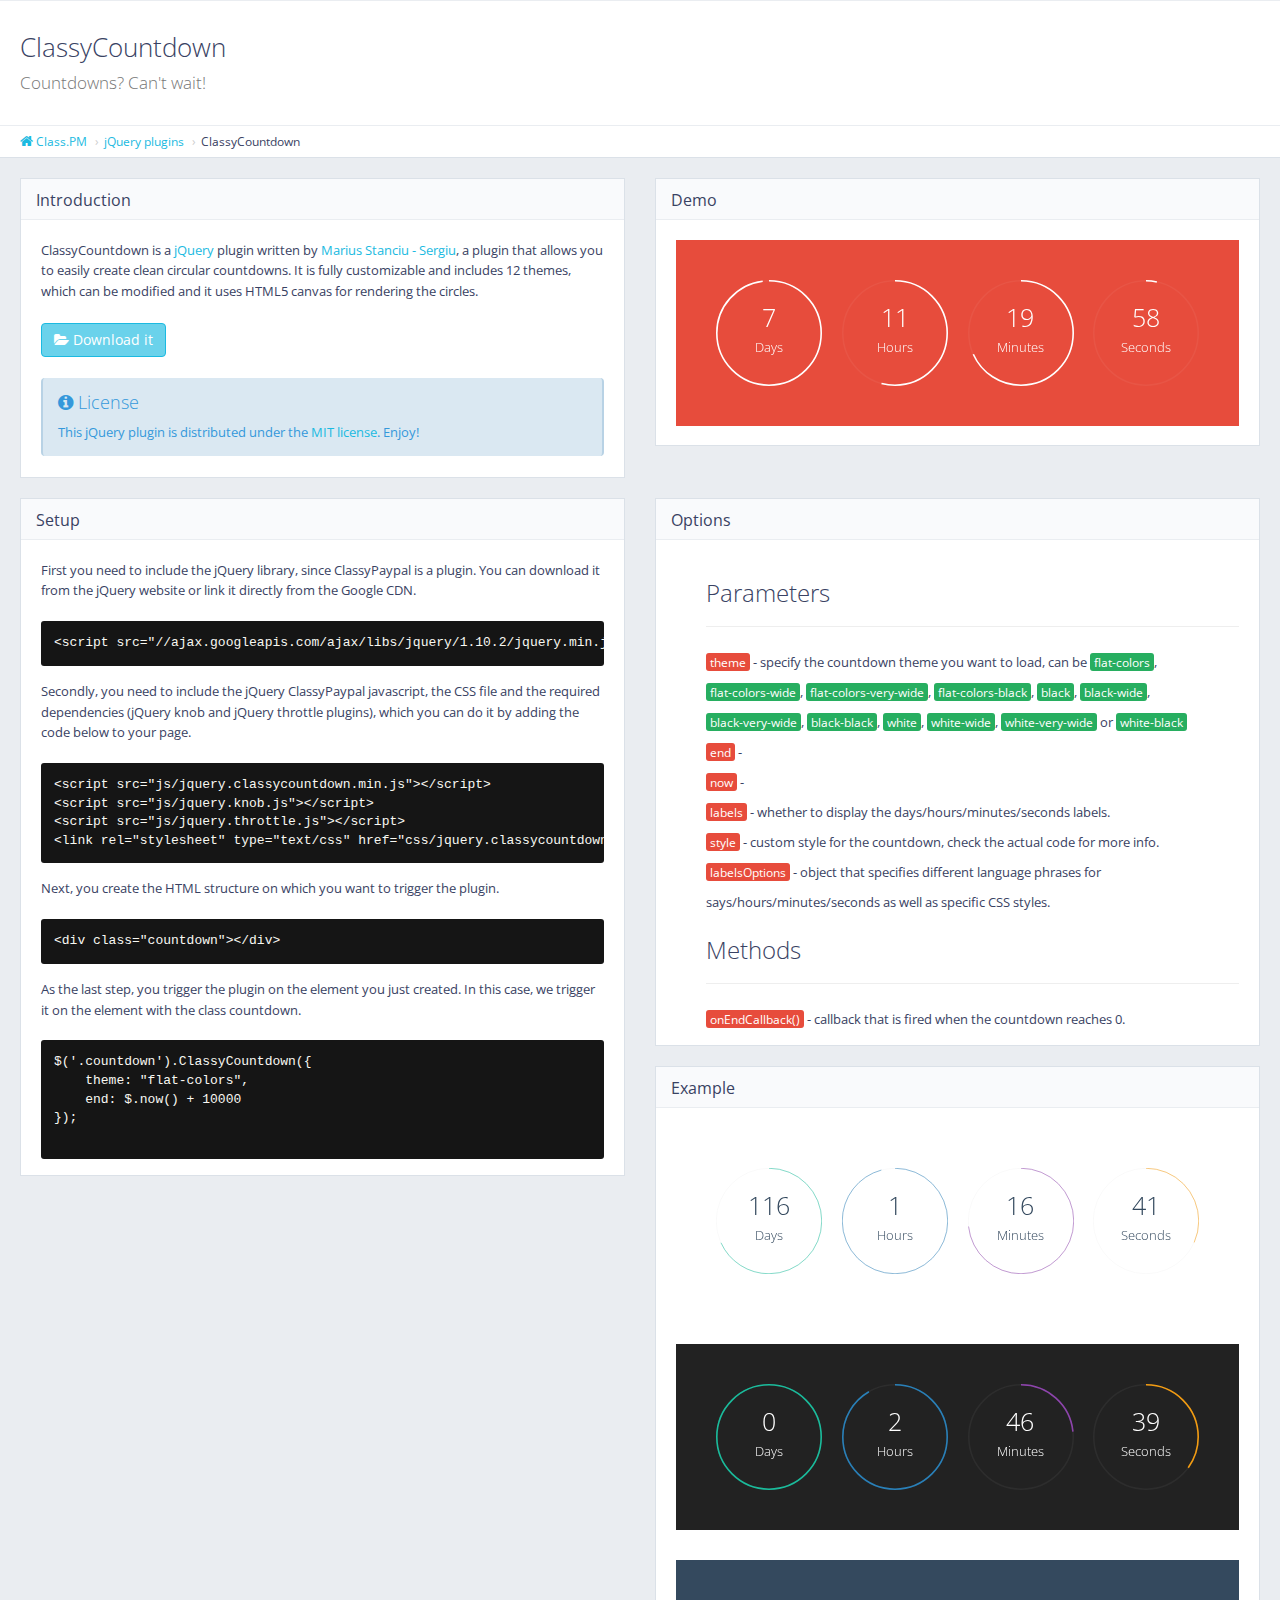
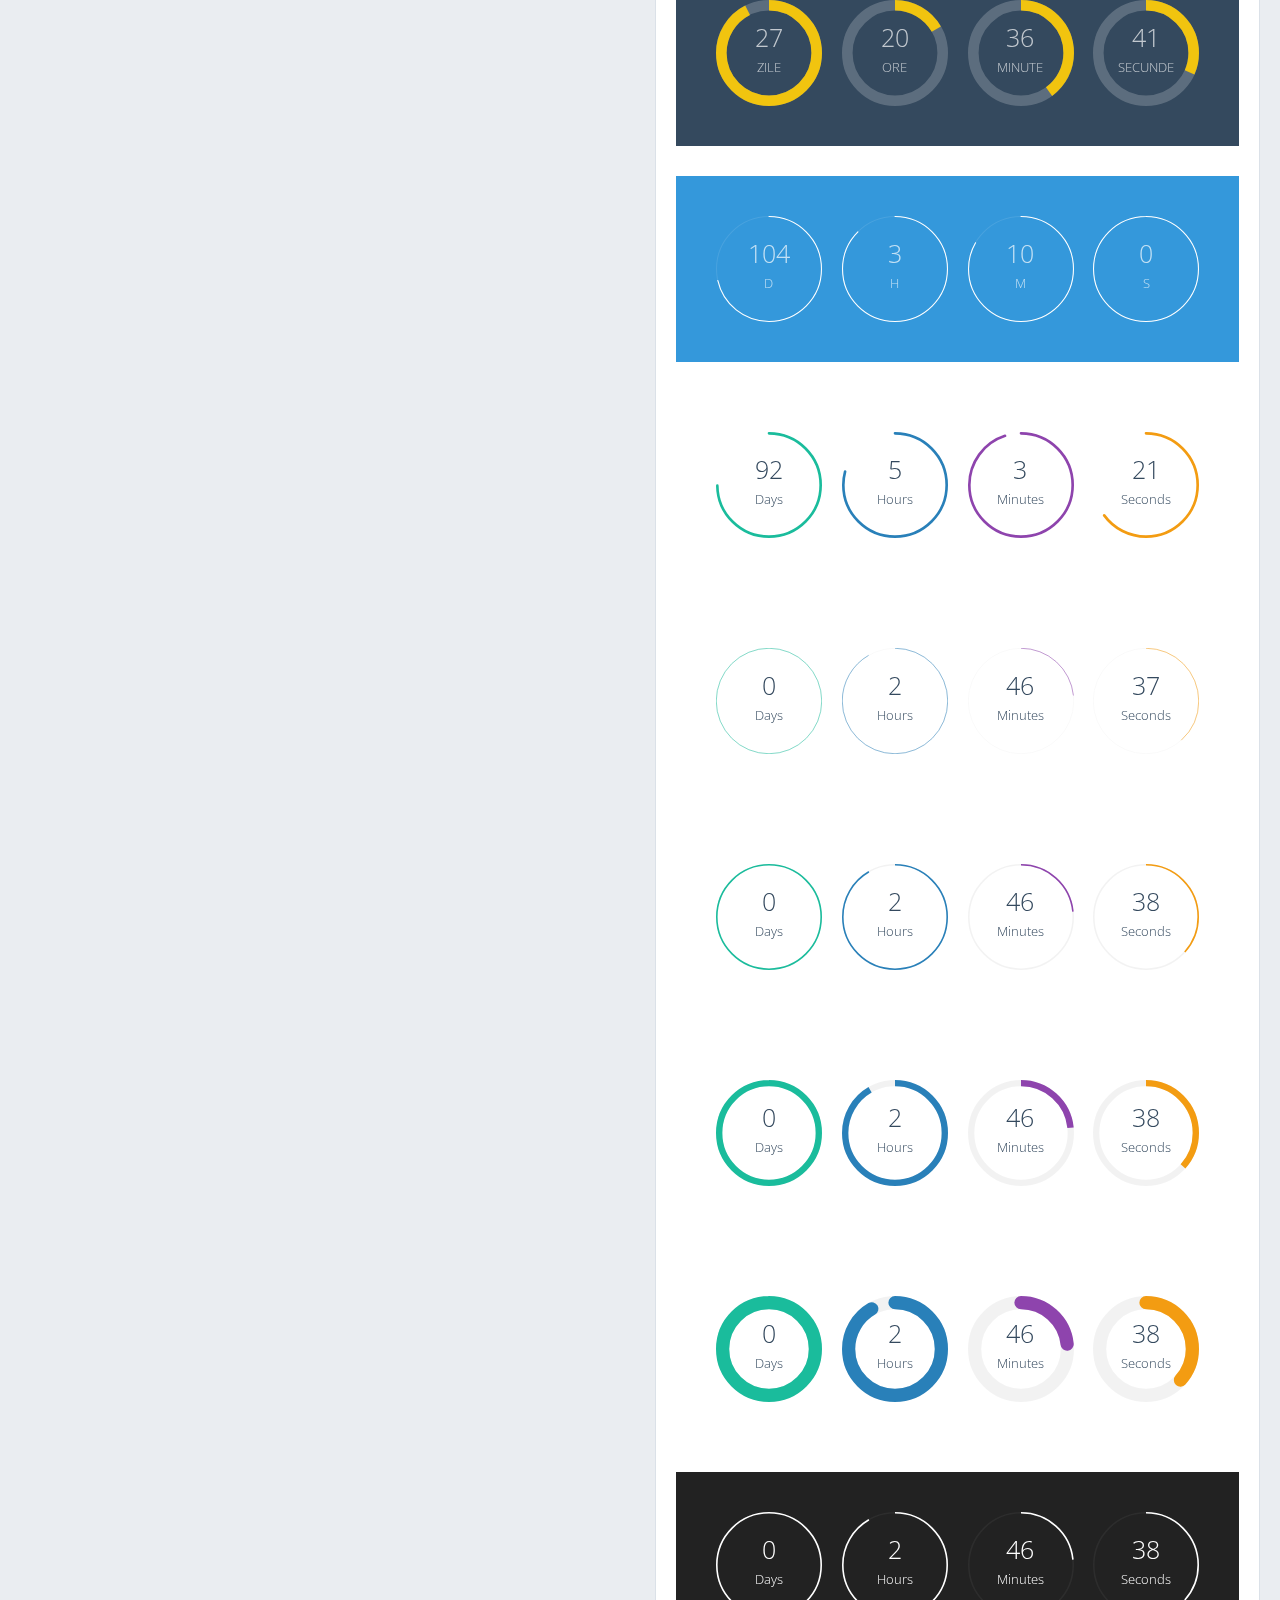
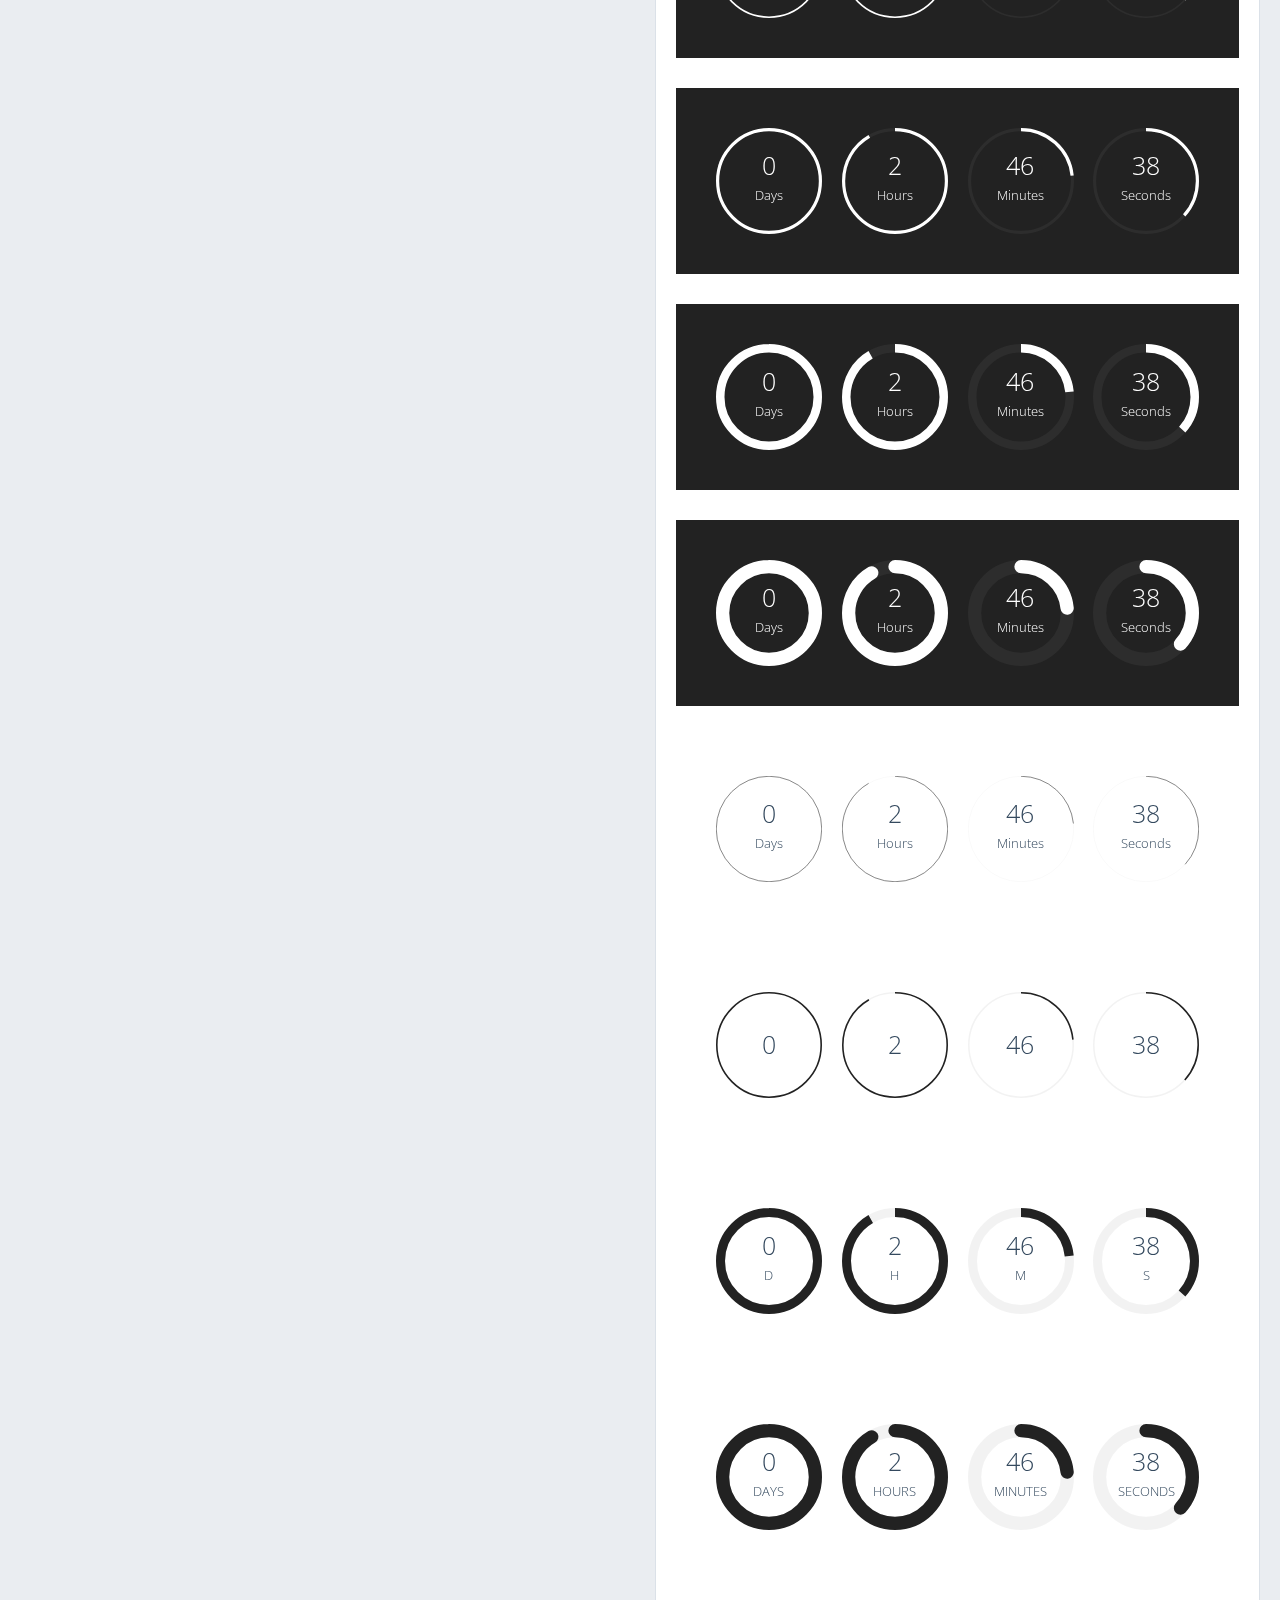
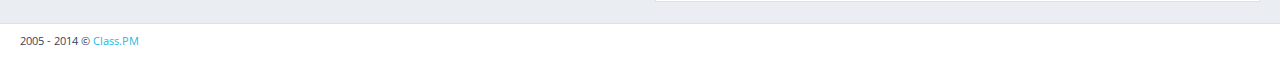
<file: js/classycountdown/doc.html>
<!DOCTYPE html>
<html>
    <head>
        <meta http-equiv="content-type" content="text/html; charset=UTF-8">
        <meta charset="utf-8">
        <title>ClassyCountdown jQuery plugin | Class.PM</title>
        <link rel="stylesheet" href="https://fonts.googleapis.com/css?family=Open+Sans:300,300italic,400,400italic,600,600italic,700,700italic" />
        <link rel="stylesheet" href="css/documentation.css" />
        <script src="https://ajax.googleapis.com/ajax/libs/jquery/1.10.2/jquery.min.js"></script>
        <script src="js/jquery.knob.js"></script>
        <script src="js/jquery.throttle.js"></script>
        <script src="js/jquery.classycountdown.js"></script>
        <link rel="stylesheet" type="text/css" href="css/jquery.classycountdown.css" />
        <style>
            .ClassyCountdownDemo { margin:0 auto 30px auto; max-width:800px; width:calc(100%); padding:30px; display:block }
            #countdown2 { background:#FFF }
            #countdown3 { background:rgb(52, 73, 94) }
            #countdown4 { background:#222 }
            #countdown5 { background:#222 }
            #countdown6 { background:#222 }
            #countdown7 { background:#222 }
            #countdown8 { background:#222 }
            #countdown9 { background:#FFF }
            #countdown10 { background:#3498db }
        </style>
    </head>
    <body>
        <div id="page-container">
            <div id="main-container">
                <div id="page-content">
                    <div class="content-header">
                        <div class="header-section">
                            <h1>ClassyCountdown<br><small>Countdowns? Can't wait!</small></h1>
                        </div>
                    </div>
                    <ul class="breadcrumb breadcrumb-top">
                        <li><a href="https://www.class.pm/"><i class="fa fa-home"></i> Class.PM</a></li>
                        <li><a href="https://www.class.pm/#jquery">jQuery plugins</a></li>
                        <li>ClassyCountdown</li>
                    </ul>
                    <div class="row">
                        <div class="col-md-6">
                            <div class="block">
                                <div class="block-title">
                                    <h2>Introduction</h2>
                                </div>
                                <div class="clearfix">
                                    <p>ClassyCountdown is a <a href="https://www.jquery.com">jQuery</a> plugin written by <a href="https://www.class.pm">Marius Stanciu - Sergiu</a>, a plugin that allows you to easily create clean circular countdowns. It is fully customizable and includes 12 themes, which can be modified and it uses HTML5 canvas for rendering the circles.</p>
                                    <p>
                                        <a href="/files/jquery-classycountdown.zip" class="btn btn-primary">
                                            <i class="fa fa-folder-open"></i> Download it
                                        </a>
                                    </p>
                                    <div class="alert alert-info">
                                        <h4><i class="fa fa-info-circle"></i> License</h4>
                                        This jQuery plugin is distributed under the <a href="https://www.class.pm/LICENSE-MIT">MIT license</a>. Enjoy!
                                    </div>
                                </div>
                            </div>
                        </div>
                        <div class="col-md-6">
                            <div class="block">
                                <div class="block-title">
                                    <h2>Demo</h2>
                                </div>
                                <div class="clearfix">
                                    <div style="background:#e74c3c; color:#FFF;padding:30px;">
                                        <div id="countdown1"></div>
                                    </div>
                                    <br />
                                </div>
                            </div>
                        </div>
                    </div>
                    <div class="row">
                        <div class="col-md-6">
                            <div class="block">
                                <div class="block-title">
                                    <h2>Setup</h2>
                                </div>
                                <div class="clearfix">
                                    <p>First you need to include the jQuery library, since ClassyPaypal is a plugin. You can download it from the jQuery website or link it directly from the Google CDN.</p>
                                    <pre>&lt;script src="//ajax.googleapis.com/ajax/libs/jquery/1.10.2/jquery.min.js"&gt;&lt;/script&gt;</pre>
                                    <p>Secondly, you need to include the jQuery ClassyPaypal javascript, the CSS file and the required dependencies (jQuery knob and jQuery throttle plugins), which you can do it by adding the code below to your page.</p>
                                    <pre>&lt;script src="js/jquery.classycountdown.min.js"&gt;&lt;/script&gt;
&lt;script src="js/jquery.knob.js"&gt;&lt;/script&gt;
&lt;script src="js/jquery.throttle.js"&gt;&lt;/script&gt;
&lt;link rel="stylesheet" type="text/css" href="css/jquery.classycountdown.min.css" /&gt;</pre>
                                    <p>Next, you create the HTML structure on which you want to trigger the plugin.</p>
                                    <pre>&lt;div class="countdown"&gt;&lt;/div&gt;</pre>
                                    <p>As the last step, you trigger the plugin on the element you just created. In this case, we trigger it on the element with the class countdown.</p>
                                    <pre>$('.countdown').ClassyCountdown({
    theme: "flat-colors",
    end: $.now() + 10000
});
                                    </pre>
                                </div>
                            </div>
                        </div>
                        <div class="col-md-6">
                            <div class="block">
                                <div class="block-title">
                                    <h2>Options</h2>
                                </div>
                                <div class="clearfix">
                                    <ul class="fa-ul">
                                        <li>
                                            <h3>Parameters</h3>
                                            <hr />
                                        </li>
                                        <li>
                                            <span class="label label-danger">theme</span> - specify the countdown theme you want to load, can be <span class="label label-success">flat-colors</span>, <span class="label label-success">flat-colors-wide</span>, <span class="label label-success">flat-colors-very-wide</span>, <span class="label label-success">flat-colors-black</span>, <span class="label label-success">black</span>, <span class="label label-success">black-wide</span>, <span class="label label-success">black-very-wide</span>, <span class="label label-success">black-black</span>, <span class="label label-success">white</span>, <span class="label label-success">white-wide</span>, <span class="label label-success">white-very-wide</span> or <span class="label label-success">white-black</span>
                                        </li>
                                        <li>
                                            <span class="label label-danger">end</span> - 
                                        </li>
                                        <li>
                                            <span class="label label-danger">now</span> - 
                                        </li>
                                        <li>
                                            <span class="label label-danger">labels</span> - whether to display the days/hours/minutes/seconds labels.
                                        </li>
                                        <li>
                                            <span class="label label-danger">style</span> - custom style for the countdown, check the actual code for more info.
                                        </li>
                                        <li>
                                            <span class="label label-danger">labelsOptions</span> - object that specifies different language phrases for says/hours/minutes/seconds as well as specific CSS styles.
                                        </li>
                                        <li>
                                            <h3>Methods</h3>
                                            <hr />
                                        </li>
                                        <li>
                                            <span class="label label-danger">onEndCallback()</span> - callback that is fired when the countdown reaches 0.
                                        </li>
                                    </ul>
                                </div>
                            </div>
                            <div class="block">
                                <div class="block-title">
                                    <h2>Example</h2>
                                </div>
                                <div class="clearfix">
                                    <div id="countdown2" class="ClassyCountdownDemo"></div>
                                    <div id="countdown4" class="ClassyCountdownDemo"></div>
                                    <div id="countdown3" class="ClassyCountdownDemo"></div>
                                    <div id="countdown10" class="ClassyCountdownDemo"></div>
                                    <div id="countdown9" class="ClassyCountdownDemo"></div>
                                    <div id="countdown15" class="ClassyCountdownDemo"></div>
                                    <div id="countdown16" class="ClassyCountdownDemo"></div>
                                    <div id="countdown17" class="ClassyCountdownDemo"></div>
                                    <div id="countdown18" class="ClassyCountdownDemo"></div>
                                    <div id="countdown5" class="ClassyCountdownDemo"></div>
                                    <div id="countdown6" class="ClassyCountdownDemo"></div>
                                    <div id="countdown7" class="ClassyCountdownDemo"></div>
                                    <div id="countdown8" class="ClassyCountdownDemo"></div>
                                    <div id="countdown11" class="ClassyCountdownDemo"></div>
                                    <div id="countdown12" class="ClassyCountdownDemo"></div>
                                    <div id="countdown13" class="ClassyCountdownDemo"></div>
                                    <div id="countdown14" class="ClassyCountdownDemo"></div>
                                    <script>
                                        $(document).ready(function() {
                                            $('#countdown15').ClassyCountdown({
                                                theme: "flat-colors",
                                                end: $.now() + 10000
                                            });
                                            $('#countdown16').ClassyCountdown({
                                                theme: "flat-colors-wide",
                                                end: $.now() + 10000
                                            });
                                            $('#countdown17').ClassyCountdown({
                                                theme: "flat-colors-very-wide",
                                                end: $.now() + 10000
                                            });
                                            $('#countdown18').ClassyCountdown({
                                                theme: "flat-colors-black",
                                                end: $.now() + 10000
                                            });
                                            $('#countdown1').ClassyCountdown({
                                                theme: "white",
                                                end: $.now() + 645600
                                            });
                                            $('#countdown5').ClassyCountdown({
                                                theme: "white",
                                                end: $.now() + 10000
                                            });
                                            $('#countdown6').ClassyCountdown({
                                                theme: "white-wide",
                                                end: $.now() + 10000
                                            });
                                            $('#countdown7').ClassyCountdown({
                                                theme: "white-very-wide",
                                                end: $.now() + 10000
                                            });
                                            $('#countdown8').ClassyCountdown({
                                                theme: "white-black",
                                                end: $.now() + 10000
                                            });
                                            $('#countdown11').ClassyCountdown({
                                                theme: "black",
                                                style: {
                                                    secondsElement: {
                                                        gauge: {
                                                            fgColor: "#F00"
                                                        }
                                                    }
                                                },
                                                end: $.now() + 10000
                                            });
                                            $('#countdown12').ClassyCountdown({
                                                theme: "black-wide",
                                                labels: false,
                                                end: $.now() + 10000
                                            });
                                            $('#countdown13').ClassyCountdown({
                                                theme: "black-very-wide",
                                                labelsOptions: {
                                                    lang: {
                                                        days: 'D',
                                                        hours: 'H',
                                                        minutes: 'M',
                                                        seconds: 'S'
                                                    },
                                                    style: 'font-size:0.5em; text-transform:uppercase;'
                                                },
                                                end: $.now() + 10000
                                            });
                                            $('#countdown14').ClassyCountdown({
                                                theme: "black-black",
                                                labelsOptions: {
                                                    style: 'font-size:0.5em; text-transform:uppercase;'
                                                },
                                                end: $.now() + 10000
                                            });
                                            $('#countdown4').ClassyCountdown({
                                                end: $.now() + 10000,
                                                labels: true,
                                                style: {
                                                    element: "",
                                                    textResponsive: .5,
                                                    days: {
                                                        gauge: {
                                                            thickness: .03,
                                                            bgColor: "rgba(255,255,255,0.05)",
                                                            fgColor: "#1abc9c"
                                                        },
                                                        textCSS: 'font-family:\'Open Sans\'; font-size:25px; font-weight:300; color:#fff;'
                                                    },
                                                    hours: {
                                                        gauge: {
                                                            thickness: .03,
                                                            bgColor: "rgba(255,255,255,0.05)",
                                                            fgColor: "#2980b9"
                                                        },
                                                        textCSS: 'font-family:\'Open Sans\'; font-size:25px; font-weight:300; color:#fff;'
                                                    },
                                                    minutes: {
                                                        gauge: {
                                                            thickness: .03,
                                                            bgColor: "rgba(255,255,255,0.05)",
                                                            fgColor: "#8e44ad"
                                                        },
                                                        textCSS: 'font-family:\'Open Sans\'; font-size:25px; font-weight:300; color:#fff;'
                                                    },
                                                    seconds: {
                                                        gauge: {
                                                            thickness: .03,
                                                            bgColor: "rgba(255,255,255,0.05)",
                                                            fgColor: "#f39c12"
                                                        },
                                                        textCSS: 'font-family:\'Open Sans\'; font-size:25px; font-weight:300; color:#fff;'
                                                    }

                                                },
                                                onEndCallback: function() {
                                                    console.log("Time out!");
                                                }
                                            });
                                            $('#countdown2').ClassyCountdown({
                                                end: '1388468325',
                                                now: '1378441323',
                                                labels: true,
                                                style: {
                                                    element: "",
                                                    textResponsive: .5,
                                                    days: {
                                                        gauge: {
                                                            thickness: .01,
                                                            bgColor: "rgba(0,0,0,0.05)",
                                                            fgColor: "#1abc9c"
                                                        },
                                                        textCSS: 'font-family:\'Open Sans\'; font-size:25px; font-weight:300; color:#34495e;'
                                                    },
                                                    hours: {
                                                        gauge: {
                                                            thickness: .01,
                                                            bgColor: "rgba(0,0,0,0.05)",
                                                            fgColor: "#2980b9"
                                                        },
                                                        textCSS: 'font-family:\'Open Sans\'; font-size:25px; font-weight:300; color:#34495e;'
                                                    },
                                                    minutes: {
                                                        gauge: {
                                                            thickness: .01,
                                                            bgColor: "rgba(0,0,0,0.05)",
                                                            fgColor: "#8e44ad"
                                                        },
                                                        textCSS: 'font-family:\'Open Sans\'; font-size:25px; font-weight:300; color:#34495e;'
                                                    },
                                                    seconds: {
                                                        gauge: {
                                                            thickness: .01,
                                                            bgColor: "rgba(0,0,0,0.05)",
                                                            fgColor: "#f39c12"
                                                        },
                                                        textCSS: 'font-family:\'Open Sans\'; font-size:25px; font-weight:300; color:#34495e;'
                                                    }

                                                },
                                                onEndCallback: function() {
                                                    console.log("Time out!");
                                                }
                                            });
                                            $('#countdown9').ClassyCountdown({
                                                end: '1388468325',
                                                now: '1380501323',
                                                labels: true,
                                                style: {
                                                    element: "",
                                                    textResponsive: .5,
                                                    days: {
                                                        gauge: {
                                                            thickness: .05,
                                                            bgColor: "rgba(0,0,0,0)",
                                                            fgColor: "#1abc9c",
                                                            lineCap: 'round'
                                                        },
                                                        textCSS: 'font-family:\'Open Sans\'; font-size:25px; font-weight:300; color:#34495e;'
                                                    },
                                                    hours: {
                                                        gauge: {
                                                            thickness: .05,
                                                            bgColor: "rgba(0,0,0,0)",
                                                            fgColor: "#2980b9",
                                                            lineCap: 'round'
                                                        },
                                                        textCSS: 'font-family:\'Open Sans\'; font-size:25px; font-weight:300; color:#34495e;'
                                                    },
                                                    minutes: {
                                                        gauge: {
                                                            thickness: .05,
                                                            bgColor: "rgba(0,0,0,0)",
                                                            fgColor: "#8e44ad",
                                                            lineCap: 'round'
                                                        },
                                                        textCSS: 'font-family:\'Open Sans\'; font-size:25px; font-weight:300; color:#34495e;'
                                                    },
                                                    seconds: {
                                                        gauge: {
                                                            thickness: .05,
                                                            bgColor: "rgba(0,0,0,0)",
                                                            fgColor: "#f39c12",
                                                            lineCap: 'round'
                                                        },
                                                        textCSS: 'font-family:\'Open Sans\'; font-size:25px; font-weight:300; color:#34495e;'
                                                    }

                                                },
                                                onEndCallback: function() {
                                                    console.log("Time out!");
                                                }
                                            });
                                            $('#countdown10').ClassyCountdown({
                                                end: '1397468325',
                                                now: '1388471324',
                                                labels: true,
                                                labelsOptions: {
                                                    lang: {
                                                        days: 'D',
                                                        hours: 'H',
                                                        minutes: 'M',
                                                        seconds: 'S'
                                                    },
                                                    style: 'font-size:0.5em; text-transform:uppercase;'
                                                },
                                                style: {
                                                    element: "",
                                                    textResponsive: .5,
                                                    days: {
                                                        gauge: {
                                                            thickness: .02,
                                                            bgColor: "rgba(255,255,255,0.1)",
                                                            fgColor: "rgba(255,255,255,1)",
                                                            lineCap: 'round'
                                                        },
                                                        textCSS: 'font-family:\'Open Sans\'; font-size:25px; font-weight:300; color:rgba(255,255,255,0.7);'
                                                    },
                                                    hours: {
                                                        gauge: {
                                                            thickness: .02,
                                                            bgColor: "rgba(255,255,255,0.1)",
                                                            fgColor: "rgba(255,255,255,1)",
                                                            lineCap: 'round'
                                                        },
                                                        textCSS: 'font-family:\'Open Sans\'; font-size:25px; font-weight:300; color:rgba(255,255,255,0.7);'
                                                    },
                                                    minutes: {
                                                        gauge: {
                                                            thickness: .02,
                                                            bgColor: "rgba(255,255,255,0.1)",
                                                            fgColor: "rgba(255,255,255,1)",
                                                            lineCap: 'round'
                                                        },
                                                        textCSS: 'font-family:\'Open Sans\'; font-size:25px; font-weight:300; color:rgba(255,255,255,0.7);'
                                                    },
                                                    seconds: {
                                                        gauge: {
                                                            thickness: .02,
                                                            bgColor: "rgba(255,255,255,0.1)",
                                                            fgColor: "rgba(255,255,255,1)",
                                                            lineCap: 'round'
                                                        },
                                                        textCSS: 'font-family:\'Open Sans\'; font-size:25px; font-weight:300; color:rgba(255,255,255,0.7);'
                                                    },
                                                },
                                                onEndCallback: function() {
                                                    console.log("Time out!");
                                                }
                                            });
                                            $('#countdown3').ClassyCountdown({
                                                end: '1390868325',
                                                now: '1388461323',
                                                labels: true,
                                                labelsOptions: {
                                                    lang: {
                                                        days: 'Zile',
                                                        hours: 'Ore',
                                                        minutes: 'Minute',
                                                        seconds: 'Secunde'
                                                    },
                                                    style: 'font-size:0.5em; text-transform:uppercase;'
                                                },
                                                style: {
                                                    element: "",
                                                    textResponsive: .5,
                                                    days: {
                                                        gauge: {
                                                            thickness: .2,
                                                            bgColor: "rgba(255,255,255,0.2)",
                                                            fgColor: "rgb(241, 196, 15)"
                                                        },
                                                        textCSS: 'font-family:\'Open Sans\'; font-size:25px; font-weight:300; color:rgba(255,255,255,0.7);'
                                                    },
                                                    hours: {
                                                        gauge: {
                                                            thickness: .2,
                                                            bgColor: "rgba(255,255,255,0.2)",
                                                            fgColor: "rgb(241, 196, 15)"
                                                        },
                                                        textCSS: 'font-family:\'Open Sans\'; font-size:25px; font-weight:300; color:rgba(255,255,255,0.7);'
                                                    },
                                                    minutes: {
                                                        gauge: {
                                                            thickness: .2,
                                                            bgColor: "rgba(255,255,255,0.2)",
                                                            fgColor: "rgb(241, 196, 15)"
                                                        },
                                                        textCSS: 'font-family:\'Open Sans\'; font-size:25px; font-weight:300; color:rgba(255,255,255,0.7);'
                                                    },
                                                    seconds: {
                                                        gauge: {
                                                            thickness: .2,
                                                            bgColor: "rgba(255,255,255,0.2)",
                                                            fgColor: "rgb(241, 196, 15)"
                                                        },
                                                        textCSS: 'font-family:\'Open Sans\'; font-size:25px; font-weight:300; color:rgba(255,255,255,0.7);'
                                                    }

                                                },
                                                onEndCallback: function() {
                                                    console.log("Time out!");
                                                }
                                            });
                                        });
                                    </script>
                                </div>
                            </div>
                        </div>
                    </div>
                </div>
                <footer class="clearfix">
                    <div class="pull-left">
                        <span>2005 - 2014</span> © <a href="https://www.class.pm" target="_blank">Class.PM</a>
                    </div>
                </footer>
            </div>
        </div>
        <script>
            (function(i, s, o, g, r, a, m) {
                i['GoogleAnalyticsObject'] = r;
                i[r] = i[r] || function() {
                    (i[r].q = i[r].q || []).push(arguments)
                }, i[r].l = 1 * new Date();
                a = s.createElement(o),
                        m = s.getElementsByTagName(o)[0];
                a.async = 1;
                a.src = g;
                m.parentNode.insertBefore(a, m)
            })(window, document, 'script', '//www.google-analytics.com/analytics.js', 'ga');
            ga('create', 'UA-30825160-1', 'class.pm');
            ga('send', 'pageview');
        </script>
    </body>
</html>
</file>
<file: css/medinova-font-icons.css>
@font-face {
	font-family: 'medical-icons';
	src:url('../fonts/medical-icons.eot?hr0153');
	src:url('../fonts/medical-icons.eot?hr0153#iefix') format('embedded-opentype'),
		url('../fonts/medical-icons.ttf?hr0153') format('truetype'),
		url('../fonts/medical-icons.woff?hr0153') format('woff'),
		url('../fonts/medical-icons.svg?hr0153#icomoon') format('svg');
	font-weight: normal;
	font-style: normal;
}

[class^="icon-"], [class*=" icon-"] {
	font-family: 'medical-icons';
	speak: none;
	font-style: normal;
	font-weight: normal;
	font-variant: normal;
	text-transform: none;
	line-height: 1;

	/* Better Font Rendering =========== */
	-webkit-font-smoothing: antialiased;
	-moz-osx-font-smoothing: grayscale;
}

.icon-ambulance9:before {
	content: "\e000";
}
.icon-balls:before {
	content: "\e001";
}
.icon-bandaid:before {
	content: "\e002";
}
.icon-chromosome:before {
	content: "\e003";
}
.icon-drops1:before {
	content: "\e004";
}
.icon-male100:before {
	content: "\e005";
}
.icon-medical14:before {
	content: "\e006";
}
.icon-medicine13:before {
	content: "\e007";
}
.icon-medicine14:before {
	content: "\e008";
}
.icon-medicine15:before {
	content: "\e009";
}
.icon-medicine16:before {
	content: "\e00a";
}
.icon-medicine17:before {
	content: "\e00b";
}
.icon-pill:before {
	content: "\e00c";
}
.icon-syringe6:before {
	content: "\e00d";
}
.icon-teeth1:before {
	content: "\e00e";
}
.icon-thermometer23:before {
	content: "\e00f";
}
.icon-ambulance14:before {
	content: "\e010";
}
.icon-baby137:before {
	content: "\e011";
}
.icon-bandage:before {
	content: "\e012";
}
.icon-biohazard2:before {
	content: "\e013";
}
.icon-biology:before {
	content: "\e014";
}
.icon-blood10:before {
	content: "\e015";
}
.icon-blood11:before {
	content: "\e016";
}
.icon-blood12:before {
	content: "\e017";
}
.icon-blood13:before {
	content: "\e018";
}
.icon-blood8:before {
	content: "\e019";
}
.icon-blood9:before {
	content: "\e01a";
}
.icon-brain9:before {
	content: "\e01b";
}
.icon-broken28:before {
	content: "\e01c";
}
.icon-broken29:before {
	content: "\e01d";
}
.icon-brush18:before {
	content: "\e01e";
}
.icon-caduceus3:before {
	content: "\e01f";
}
.icon-cells:before {
	content: "\e020";
}
.icon-chemistry10:before {
	content: "\e021";
}
.icon-crutches:before {
	content: "\e022";
}
.icon-crutch:before {
	content: "\e023";
}
.icon-dentist17:before {
	content: "\e024";
}
.icon-dosage:before {
	content: "\e025";
}
.icon-drug3:before {
	content: "\e026";
}
.icon-drugs4:before {
	content: "\e027";
}
.icon-emergency7:before {
	content: "\e028";
}
.icon-eye90:before {
	content: "\e029";
}
.icon-family21:before {
	content: "\e02a";
}
.icon-female206:before {
	content: "\e02b";
}
.icon-first32:before {
	content: "\e02c";
}
.icon-handicap2:before {
	content: "\e02d";
}
.icon-heart254:before {
	content: "\e02e";
}
.icon-heart255:before {
	content: "\e02f";
}
.icon-heart256:before {
	content: "\e030";
}
.icon-hospital14:before {
	content: "\e031";
}
.icon-hospital15:before {
	content: "\e032";
}
.icon-hospital16:before {
	content: "\e033";
}
.icon-hospital17:before {
	content: "\e034";
}
.icon-hospital18:before {
	content: "\e035";
}
.icon-human88:before {
	content: "\e036";
}
.icon-human89:before {
	content: "\e037";
}
.icon-human90:before {
	content: "\e038";
}
.icon-hurted:before {
	content: "\e039";
}
.icon-illness:before {
	content: "\e03a";
}
.icon-lifeline9:before {
	content: "\e03b";
}
.icon-lungs4:before {
	content: "\e03c";
}
.icon-male209:before {
	content: "\e03d";
}
.icon-medical44:before {
	content: "\e03e";
}
.icon-medical45:before {
	content: "\e03f";
}
.icon-medical46:before {
	content: "\e040";
}
.icon-medical47:before {
	content: "\e041";
}
.icon-medical48:before {
	content: "\e042";
}
.icon-medical49:before {
	content: "\e043";
}
.icon-medical50:before {
	content: "\e044";
}
.icon-medical51:before {
	content: "\e045";
}
.icon-medical52:before {
	content: "\e046";
}
.icon-medical53:before {
	content: "\e047";
}
.icon-medical54:before {
	content: "\e048";
}
.icon-medical55:before {
	content: "\e049";
}
.icon-medicine30:before {
	content: "\e04a";
}
.icon-medicine31:before {
	content: "\e04b";
}
.icon-medicines4:before {
	content: "\e04c";
}
.icon-men15:before {
	content: "\e04d";
}
.icon-microscope13:before {
	content: "\e04e";
}
.icon-mother19:before {
	content: "\e04f";
}
.icon-mouth1:before {
	content: "\e050";
}
.icon-negative12:before {
	content: "\e051";
}
.icon-nurse6:before {
	content: "\e052";
}
.icon-nurse7:before {
	content: "\e053";
}
.icon-opened15:before {
	content: "\e054";
}
.icon-oxygen2:before {
	content: "\e055";
}
.icon-person278:before {
	content: "\e056";
}
.icon-pharmacy7:before {
	content: "\e057";
}
.icon-pharmacy8:before {
	content: "\e058";
}
.icon-pharmacy9:before {
	content: "\e059";
}
.icon-poison2:before {
	content: "\e05a";
}
.icon-positive3:before {
	content: "\e05b";
}
.icon-pregnancy:before {
	content: "\e05c";
}
.icon-pulse1:before {
	content: "\e05d";
}
.icon-rolled2:before {
	content: "\e05e";
}
.icon-scale12:before {
	content: "\e05f";
}
.icon-scale13:before {
	content: "\e060";
}
.icon-scalpel:before {
	content: "\e061";
}
.icon-screw6:before {
	content: "\e062";
}
.icon-sperm1:before {
	content: "\e063";
}
.icon-stethoscope10:before {
	content: "\e064";
}
.icon-stomach2:before {
	content: "\e065";
}
.icon-symbolic:before {
	content: "\e066";
}
.icon-syringe19:before {
	content: "\e067";
}
.icon-syrup:before {
	content: "\e068";
}
.icon-tag38:before {
	content: "\e069";
}
.icon-teeth2:before {
	content: "\e06a";
}
.icon-thermometer31:before {
	content: "\e06b";
}
.icon-three109:before {
	content: "\e06c";
}
.icon-toxic6:before {
	content: "\e06d";
}
.icon-unhealthy:before {
	content: "\e06e";
}
.icon-united8:before {
	content: "\e06f";
}
.icon-water42:before {
	content: "\e070";
}
.icon-weight9:before {
	content: "\e071";
}
.icon-women13:before {
	content: "\e072";
}
.icon-xray2:before {
	content: "\e073";
}
.icon-allergy:before {
	content: "\e074";
}
.icon-ampoul:before {
	content: "\e075";
}
.icon-asterisk1:before {
	content: "\e076";
}
.icon-atom32:before {
	content: "\e077";
}
.icon-bacteria4:before {
	content: "\e078";
}
.icon-balance14:before {
	content: "\e079";
}
.icon-bandaid2:before {
	content: "\e07a";
}
.icon-bandage2:before {
	content: "\e07b";
}
.icon-blood1:before {
	content: "\e07c";
}
.icon-bone11:before {
	content: "\e07d";
}
.icon-bones16:before {
	content: "\e07e";
}
.icon-book287:before {
	content: "\e07f";
}
.icon-bottle5:before {
	content: "\e080";
}
.icon-bowls1:before {
	content: "\e081";
}
.icon-cane7:before {
	content: "\e082";
}
.icon-cardiogram1:before {
	content: "\e083";
}
.icon-chemistry1:before {
	content: "\e084";
}
.icon-clipboard9:before {
	content: "\e085";
}
.icon-clipboards3:before {
	content: "\e086";
}
.icon-cross28:before {
	content: "\e087";
}
.icon-crutch4:before {
	content: "\e088";
}
.icon-crutch5:before {
	content: "\e089";
}
.icon-dentist:before {
	content: "\e08a";
}
.icon-dentist1:before {
	content: "\e08b";
}
.icon-diapers:before {
	content: "\e08c";
}
.icon-disability5:before {
	content: "\e08d";
}
.icon-dna20:before {
	content: "\e08e";
}
.icon-dressing:before {
	content: "\e08f";
}
.icon-drop37:before {
	content: "\e090";
}
.icon-drop5:before {
	content: "\e091";
}
.icon-droppers1:before {
	content: "\e092";
}
.icon-drug7:before {
	content: "\e093";
}
.icon-emergency:before {
	content: "\e094";
}
.icon-eyes21:before {
	content: "\e095";
}
.icon-fashion9:before {
	content: "\e096";
}
.icon-flask2:before {
	content: "\e097";
}
.icon-flasks4:before {
	content: "\e098";
}
.icon-gender:before {
	content: "\e099";
}
.icon-gynecology:before {
	content: "\e09a";
}
.icon-hammers5:before {
	content: "\e09b";
}
.icon-heart36:before {
	content: "\e09c";
}
.icon-helicopter2:before {
	content: "\e09d";
}
.icon-hospital35:before {
	content: "\e09e";
}
.icon-hospital36:before {
	content: "\e09f";
}
.icon-hospital37:before {
	content: "\e0a0";
}
.icon-hospital38:before {
	content: "\e0a1";
}
.icon-hospital39:before {
	content: "\e0a2";
}
.icon-hospital40:before {
	content: "\e0a3";
}
.icon-hospitals:before {
	content: "\e0a4";
}
.icon-hospitals1:before {
	content: "\e0a5";
}
.icon-hospitals2:before {
	content: "\e0a6";
}
.icon-human3:before {
	content: "\e0a7";
}
.icon-injection5:before {
	content: "\e0a8";
}
.icon-lace1:before {
	content: "\e0a9";
}
.icon-lamp6:before {
	content: "\e0aa";
}
.icon-lung1:before {
	content: "\e0ab";
}
.icon-lung2:before {
	content: "\e0ac";
}
.icon-magnifyingglass38:before {
	content: "\e0ad";
}
.icon-male7:before {
	content: "\e0ae";
}
.icon-medicalicons:before {
	content: "\e0af";
}
.icon-medicalkit:before {
	content: "\e0b0";
}
.icon-medical109:before {
	content: "\e0b1";
}
.icon-medical12:before {
	content: "\e0b2";
}
.icon-medicine7:before {
	content: "\e0b3";
}
.icon-medicines7:before {
	content: "\e0b4";
}
.icon-molecule16:before {
	content: "\e0b5";
}
.icon-monitor17:before {
	content: "\e0b6";
}
.icon-nursert:before {
	content: "\e0b7";
}
.icon-operation4:before {
	content: "\e0b8";
}
.icon-pharmacy1:before {
	content: "\e0b9";
}
.icon-pill16:before {
	content: "\e0ba";
}
.icon-pills:before {
	content: "\e0bb";
}
.icon-pot:before {
	content: "\e0bc";
}
.icon-pregnant:before {
	content: "\e0bd";
}
.icon-protein3:before {
	content: "\e0be";
}
.icon-scalpel3:before {
	content: "\e0bf";
}
.icon-science47:before {
	content: "\e0c0";
}
.icon-scissors7:before {
	content: "\e0c1";
}
.icon-skeleton7:before {
	content: "\e0c2";
}
.icon-sperm7:before {
	content: "\e0c3";
}
.icon-stethoscope:before {
	content: "\e0c4";
}
.icon-stethoscopes:before {
	content: "\e0c5";
}
.icon-stilts:before {
	content: "\e0c6";
}
.icon-sunglasses11:before {
	content: "\e0c7";
}
.icon-surgery:before {
	content: "\e0c8";
}
.icon-tablet21:before {
	content: "\e0c9";
}
.icon-tablets9:before {
	content: "\e0ca";
}
.icon-telephonecall3:before {
	content: "\e0cb";
}
.icon-testtube5:before {
	content: "\e0cc";
}
.icon-testtube8:before {
	content: "\e0cd";
}
.icon-textlines5:before {
	content: "\e0ce";
}
.icon-thermometer15:before {
	content: "\e0cf";
}
.icon-toothpaste2:before {
	content: "\e0d0";
}
.icon-transport66:before {
	content: "\e0d1";
}
.icon-urology:before {
	content: "\e0d2";
}
.icon-weights5:before {
	content: "\e0d3";
}
.icon-wheelchairs:before {
	content: "\e0d4";
}
.icon-woman170:before {
	content: "\e0d5";
}
</file>
<file: js/classycountdown/css/documentation.css>
html{font-family:sans-serif;-ms-text-size-adjust:100%;-webkit-text-size-adjust:100%}body{margin:0}article,aside,details,figcaption,figure,footer,header,hgroup,main,nav,section,summary{display:block}audio,canvas,progress,video{display:inline-block;vertical-align:baseline}audio:not([controls]){display:none;height:0}[hidden],template{display:none}a{background:transparent}a:active,a:hover{outline:0}abbr[title]{border-bottom:1px dotted}b,strong{font-weight:bold}dfn{font-style:italic}h1{font-size:2em;margin:.67em 0}mark{background:#ff0;color:#000}small{font-size:80%}sub,sup{font-size:75%;line-height:0;position:relative;vertical-align:baseline}sup{top:-0.5em}sub{bottom:-0.25em}img{border:0}svg:not(:root){overflow:hidden}figure{margin:1em 40px}hr{-moz-box-sizing:content-box;box-sizing:content-box;height:0}pre{overflow:auto}code,kbd,pre,samp{font-family:monospace,monospace;font-size:1em}button,input,optgroup,select,textarea{color:inherit;font:inherit;margin:0}button{overflow:visible}button,select{text-transform:none}button,html input[type="button"],input[type="reset"],input[type="submit"]{-webkit-appearance:button;cursor:pointer}button[disabled],html input[disabled]{cursor:default}button::-moz-focus-inner,input::-moz-focus-inner{border:0;padding:0}input{line-height:normal}input[type="checkbox"],input[type="radio"]{box-sizing:border-box;padding:0}input[type="number"]::-webkit-inner-spin-button,input[type="number"]::-webkit-outer-spin-button{height:auto}input[type="search"]{-webkit-appearance:textfield;-moz-box-sizing:content-box;-webkit-box-sizing:content-box;box-sizing:content-box}input[type="search"]::-webkit-search-cancel-button,input[type="search"]::-webkit-search-decoration{-webkit-appearance:none}fieldset{border:1px solid silver;margin:0 2px;padding:.35em .625em .75em}legend{border:0;padding:0}textarea{overflow:auto}optgroup{font-weight:bold}table{border-collapse:collapse;border-spacing:0}td,th{padding:0}*{-webkit-box-sizing:border-box;-moz-box-sizing:border-box;box-sizing:border-box}*:before,*:after{-webkit-box-sizing:border-box;-moz-box-sizing:border-box;box-sizing:border-box}html{font-size:62.5%;-webkit-tap-highlight-color:rgba(0,0,0,0)}body{font-family:"Helvetica Neue",Helvetica,Arial,sans-serif;font-size:14px;line-height:1.428571429;color:#333;background-color:#fff}input,button,select,textarea{font-family:inherit;font-size:inherit;line-height:inherit}a{color:#428bca;text-decoration:none}a:hover,a:focus{color:#2a6496;text-decoration:underline}a:focus{outline:thin dotted;outline:5px auto -webkit-focus-ring-color;outline-offset:-2px}figure{margin:0}img{vertical-align:middle}hr{margin-top:20px;margin-bottom:20px;border:0;border-top:1px solid #eee}h1,h2,h3,h4,h5,h6,.h1,.h2,.h3,.h4,.h5,.h6{font-family:inherit;font-weight:500;line-height:1.1;color:inherit}h1 small,h2 small,h3 small,h4 small,h5 small,h6 small,.h1 small,.h2 small,.h3 small,.h4 small,.h5 small,.h6 small,h1 .small,h2 .small,h3 .small,h4 .small,h5 .small,h6 .small,.h1 .small,.h2 .small,.h3 .small,.h4 .small,.h5 .small,.h6 .small{font-weight:normal;line-height:1;color:#999}h1,.h1,h2,.h2,h3,.h3{margin-top:20px;margin-bottom:10px}h1 small,.h1 small,h2 small,.h2 small,h3 small,.h3 small,h1 .small,.h1 .small,h2 .small,.h2 .small,h3 .small,.h3 .small{font-size:65%}h4,.h4,h5,.h5,h6,.h6{margin-top:10px;margin-bottom:10px}h4 small,.h4 small,h5 small,.h5 small,h6 small,.h6 small,h4 .small,.h4 .small,h5 .small,.h5 .small,h6 .small,.h6 .small{font-size:75%}h1,.h1{font-size:36px}h2,.h2{font-size:30px}h3,.h3{font-size:24px}h4,.h4{font-size:18px}h5,.h5{font-size:14px}h6,.h6{font-size:12px}p{margin:0 0 10px}small,.small{font-size:85%}cite{font-style:normal}.text-left{text-align:left}.text-right{text-align:right}.text-center{text-align:center}.text-justify{text-align:justify}.text-muted{color:#999}.text-primary{color:#428bca}a.text-primary:hover{color:#3071a9}.text-success{color:#3c763d}a.text-success:hover{color:#2b542c}.text-info{color:#31708f}a.text-info:hover{color:#245269}.text-warning{color:#8a6d3b}a.text-warning:hover{color:#66512c}.text-danger{color:#a94442}a.text-danger:hover{color:#843534}.bg-primary{color:#fff;background-color:#428bca}a.bg-primary:hover{background-color:#3071a9}.bg-success{background-color:#dff0d8}a.bg-success:hover{background-color:#c1e2b3}.bg-info{background-color:#d9edf7}a.bg-info:hover{background-color:#afd9ee}.bg-warning{background-color:#fcf8e3}a.bg-warning:hover{background-color:#f7ecb5}.bg-danger{background-color:#f2dede}a.bg-danger:hover{background-color:#e4b9b9}.page-header{padding-bottom:9px;margin:40px 0 20px;border-bottom:1px solid #eee}ul,ol{margin-top:0;margin-bottom:10px}ul ul,ol ul,ul ol,ol ol{margin-bottom:0}.list-unstyled{padding-left:0;list-style:none}.list-inline{padding-left:0;list-style:none}.list-inline>li{display:inline-block;padding-left:5px;padding-right:5px}.list-inline>li:first-child{padding-left:0}abbr[title],abbr[data-original-title]{cursor:help;border-bottom:1px dotted #999}.initialism{font-size:90%;text-transform:uppercase}blockquote{padding:10px 20px;margin:0 0 20px;font-size:17.5px;border-left:5px solid #eee}blockquote p:last-child,blockquote ul:last-child,blockquote ol:last-child{margin-bottom:0}blockquote footer,blockquote small,blockquote .small{display:block;font-size:80%;line-height:1.428571429;color:#999}blockquote footer:before,blockquote small:before,blockquote .small:before{content:'\2014 \00A0'}.blockquote-reverse,blockquote.pull-right{padding-right:15px;padding-left:0;border-right:5px solid #eee;border-left:0;text-align:right}.blockquote-reverse footer:before,blockquote.pull-right footer:before,.blockquote-reverse small:before,blockquote.pull-right small:before,.blockquote-reverse .small:before,blockquote.pull-right .small:before{content:''}.blockquote-reverse footer:after,blockquote.pull-right footer:after,.blockquote-reverse small:after,blockquote.pull-right small:after,.blockquote-reverse .small:after,blockquote.pull-right .small:after{content:'\00A0 \2014'}blockquote:before,blockquote:after{content:""}address{margin-bottom:20px;font-style:normal;line-height:1.428571429}code,kbd,pre,samp{font-family:Menlo,Monaco,Consolas,"Courier New",monospace}code{padding:2px 4px;font-size:90%;color:#c7254e;background-color:#f9f2f4;white-space:nowrap;border-radius:4px}kbd{padding:2px 4px;font-size:90%;color:#fff;background-color:#333;border-radius:3px;box-shadow:inset 0 -1px 0 rgba(0,0,0,0.25)}pre{display:block;padding:9.5px;margin:0 0 10px;font-size:13px;line-height:1.428571429;word-break:break-all;word-wrap:break-word;color:#333;background-color:#f5f5f5;border:1px solid #ccc;border-radius:4px}pre code{padding:0;font-size:inherit;color:inherit;white-space:pre-wrap;background-color:transparent;border-radius:0}.pre-scrollable{max-height:340px;overflow-y:scroll}.container{margin-right:auto;margin-left:auto;padding-left:15px;padding-right:15px}@media(min-width:768px){.container{width:750px}}@media(min-width:992px){.container{width:970px}}@media(min-width:1200px){.container{width:1170px}}.container-fluid{margin-right:auto;margin-left:auto;padding-left:15px;padding-right:15px}.row{margin-left:-15px;margin-right:-15px}.col-xs-1,.col-sm-1,.col-md-1,.col-lg-1,.col-xs-2,.col-sm-2,.col-md-2,.col-lg-2,.col-xs-3,.col-sm-3,.col-md-3,.col-lg-3,.col-xs-4,.col-sm-4,.col-md-4,.col-lg-4,.col-xs-5,.col-sm-5,.col-md-5,.col-lg-5,.col-xs-6,.col-sm-6,.col-md-6,.col-lg-6,.col-xs-7,.col-sm-7,.col-md-7,.col-lg-7,.col-xs-8,.col-sm-8,.col-md-8,.col-lg-8,.col-xs-9,.col-sm-9,.col-md-9,.col-lg-9,.col-xs-10,.col-sm-10,.col-md-10,.col-lg-10,.col-xs-11,.col-sm-11,.col-md-11,.col-lg-11,.col-xs-12,.col-sm-12,.col-md-12,.col-lg-12{position:relative;min-height:1px;padding-left:15px;padding-right:15px}.col-xs-1,.col-xs-2,.col-xs-3,.col-xs-4,.col-xs-5,.col-xs-6,.col-xs-7,.col-xs-8,.col-xs-9,.col-xs-10,.col-xs-11,.col-xs-12{float:left}.col-xs-12{width:100%}.col-xs-11{width:91.66666666666666%}.col-xs-10{width:83.33333333333334%}.col-xs-9{width:75%}.col-xs-8{width:66.66666666666666%}.col-xs-7{width:58.333333333333336%}.col-xs-6{width:50%}.col-xs-5{width:41.66666666666667%}.col-xs-4{width:33.33333333333333%}.col-xs-3{width:25%}.col-xs-2{width:16.666666666666664%}.col-xs-1{width:8.333333333333332%}.col-xs-pull-12{right:100%}.col-xs-pull-11{right:91.66666666666666%}.col-xs-pull-10{right:83.33333333333334%}.col-xs-pull-9{right:75%}.col-xs-pull-8{right:66.66666666666666%}.col-xs-pull-7{right:58.333333333333336%}.col-xs-pull-6{right:50%}.col-xs-pull-5{right:41.66666666666667%}.col-xs-pull-4{right:33.33333333333333%}.col-xs-pull-3{right:25%}.col-xs-pull-2{right:16.666666666666664%}.col-xs-pull-1{right:8.333333333333332%}.col-xs-pull-0{right:0}.col-xs-push-12{left:100%}.col-xs-push-11{left:91.66666666666666%}.col-xs-push-10{left:83.33333333333334%}.col-xs-push-9{left:75%}.col-xs-push-8{left:66.66666666666666%}.col-xs-push-7{left:58.333333333333336%}.col-xs-push-6{left:50%}.col-xs-push-5{left:41.66666666666667%}.col-xs-push-4{left:33.33333333333333%}.col-xs-push-3{left:25%}.col-xs-push-2{left:16.666666666666664%}.col-xs-push-1{left:8.333333333333332%}.col-xs-push-0{left:0}.col-xs-offset-12{margin-left:100%}.col-xs-offset-11{margin-left:91.66666666666666%}.col-xs-offset-10{margin-left:83.33333333333334%}.col-xs-offset-9{margin-left:75%}.col-xs-offset-8{margin-left:66.66666666666666%}.col-xs-offset-7{margin-left:58.333333333333336%}.col-xs-offset-6{margin-left:50%}.col-xs-offset-5{margin-left:41.66666666666667%}.col-xs-offset-4{margin-left:33.33333333333333%}.col-xs-offset-3{margin-left:25%}.col-xs-offset-2{margin-left:16.666666666666664%}.col-xs-offset-1{margin-left:8.333333333333332%}.col-xs-offset-0{margin-left:0}@media(min-width:768px){.col-sm-1,.col-sm-2,.col-sm-3,.col-sm-4,.col-sm-5,.col-sm-6,.col-sm-7,.col-sm-8,.col-sm-9,.col-sm-10,.col-sm-11,.col-sm-12{float:left}.col-sm-12{width:100%}.col-sm-11{width:91.66666666666666%}.col-sm-10{width:83.33333333333334%}.col-sm-9{width:75%}.col-sm-8{width:66.66666666666666%}.col-sm-7{width:58.333333333333336%}.col-sm-6{width:50%}.col-sm-5{width:41.66666666666667%}.col-sm-4{width:33.33333333333333%}.col-sm-3{width:25%}.col-sm-2{width:16.666666666666664%}.col-sm-1{width:8.333333333333332%}.col-sm-pull-12{right:100%}.col-sm-pull-11{right:91.66666666666666%}.col-sm-pull-10{right:83.33333333333334%}.col-sm-pull-9{right:75%}.col-sm-pull-8{right:66.66666666666666%}.col-sm-pull-7{right:58.333333333333336%}.col-sm-pull-6{right:50%}.col-sm-pull-5{right:41.66666666666667%}.col-sm-pull-4{right:33.33333333333333%}.col-sm-pull-3{right:25%}.col-sm-pull-2{right:16.666666666666664%}.col-sm-pull-1{right:8.333333333333332%}.col-sm-pull-0{right:0}.col-sm-push-12{left:100%}.col-sm-push-11{left:91.66666666666666%}.col-sm-push-10{left:83.33333333333334%}.col-sm-push-9{left:75%}.col-sm-push-8{left:66.66666666666666%}.col-sm-push-7{left:58.333333333333336%}.col-sm-push-6{left:50%}.col-sm-push-5{left:41.66666666666667%}.col-sm-push-4{left:33.33333333333333%}.col-sm-push-3{left:25%}.col-sm-push-2{left:16.666666666666664%}.col-sm-push-1{left:8.333333333333332%}.col-sm-push-0{left:0}.col-sm-offset-12{margin-left:100%}.col-sm-offset-11{margin-left:91.66666666666666%}.col-sm-offset-10{margin-left:83.33333333333334%}.col-sm-offset-9{margin-left:75%}.col-sm-offset-8{margin-left:66.66666666666666%}.col-sm-offset-7{margin-left:58.333333333333336%}.col-sm-offset-6{margin-left:50%}.col-sm-offset-5{margin-left:41.66666666666667%}.col-sm-offset-4{margin-left:33.33333333333333%}.col-sm-offset-3{margin-left:25%}.col-sm-offset-2{margin-left:16.666666666666664%}.col-sm-offset-1{margin-left:8.333333333333332%}.col-sm-offset-0{margin-left:0}}@media(min-width:992px){.col-md-1,.col-md-2,.col-md-3,.col-md-4,.col-md-5,.col-md-6,.col-md-7,.col-md-8,.col-md-9,.col-md-10,.col-md-11,.col-md-12{float:left}.col-md-12{width:100%}.col-md-11{width:91.66666666666666%}.col-md-10{width:83.33333333333334%}.col-md-9{width:75%}.col-md-8{width:66.66666666666666%}.col-md-7{width:58.333333333333336%}.col-md-6{width:50%}.col-md-5{width:41.66666666666667%}.col-md-4{width:33.33333333333333%}.col-md-3{width:25%}.col-md-2{width:16.666666666666664%}.col-md-1{width:8.333333333333332%}.col-md-pull-12{right:100%}.col-md-pull-11{right:91.66666666666666%}.col-md-pull-10{right:83.33333333333334%}.col-md-pull-9{right:75%}.col-md-pull-8{right:66.66666666666666%}.col-md-pull-7{right:58.333333333333336%}.col-md-pull-6{right:50%}.col-md-pull-5{right:41.66666666666667%}.col-md-pull-4{right:33.33333333333333%}.col-md-pull-3{right:25%}.col-md-pull-2{right:16.666666666666664%}.col-md-pull-1{right:8.333333333333332%}.col-md-pull-0{right:0}.col-md-push-12{left:100%}.col-md-push-11{left:91.66666666666666%}.col-md-push-10{left:83.33333333333334%}.col-md-push-9{left:75%}.col-md-push-8{left:66.66666666666666%}.col-md-push-7{left:58.333333333333336%}.col-md-push-6{left:50%}.col-md-push-5{left:41.66666666666667%}.col-md-push-4{left:33.33333333333333%}.col-md-push-3{left:25%}.col-md-push-2{left:16.666666666666664%}.col-md-push-1{left:8.333333333333332%}.col-md-push-0{left:0}.col-md-offset-12{margin-left:100%}.col-md-offset-11{margin-left:91.66666666666666%}.col-md-offset-10{margin-left:83.33333333333334%}.col-md-offset-9{margin-left:75%}.col-md-offset-8{margin-left:66.66666666666666%}.col-md-offset-7{margin-left:58.333333333333336%}.col-md-offset-6{margin-left:50%}.col-md-offset-5{margin-left:41.66666666666667%}.col-md-offset-4{margin-left:33.33333333333333%}.col-md-offset-3{margin-left:25%}.col-md-offset-2{margin-left:16.666666666666664%}.col-md-offset-1{margin-left:8.333333333333332%}.col-md-offset-0{margin-left:0}}@media(min-width:1200px){.col-lg-1,.col-lg-2,.col-lg-3,.col-lg-4,.col-lg-5,.col-lg-6,.col-lg-7,.col-lg-8,.col-lg-9,.col-lg-10,.col-lg-11,.col-lg-12{float:left}.col-lg-12{width:100%}.col-lg-11{width:91.66666666666666%}.col-lg-10{width:83.33333333333334%}.col-lg-9{width:75%}.col-lg-8{width:66.66666666666666%}.col-lg-7{width:58.333333333333336%}.col-lg-6{width:50%}.col-lg-5{width:41.66666666666667%}.col-lg-4{width:33.33333333333333%}.col-lg-3{width:25%}.col-lg-2{width:16.666666666666664%}.col-lg-1{width:8.333333333333332%}.col-lg-pull-12{right:100%}.col-lg-pull-11{right:91.66666666666666%}.col-lg-pull-10{right:83.33333333333334%}.col-lg-pull-9{right:75%}.col-lg-pull-8{right:66.66666666666666%}.col-lg-pull-7{right:58.333333333333336%}.col-lg-pull-6{right:50%}.col-lg-pull-5{right:41.66666666666667%}.col-lg-pull-4{right:33.33333333333333%}.col-lg-pull-3{right:25%}.col-lg-pull-2{right:16.666666666666664%}.col-lg-pull-1{right:8.333333333333332%}.col-lg-pull-0{right:0}.col-lg-push-12{left:100%}.col-lg-push-11{left:91.66666666666666%}.col-lg-push-10{left:83.33333333333334%}.col-lg-push-9{left:75%}.col-lg-push-8{left:66.66666666666666%}.col-lg-push-7{left:58.333333333333336%}.col-lg-push-6{left:50%}.col-lg-push-5{left:41.66666666666667%}.col-lg-push-4{left:33.33333333333333%}.col-lg-push-3{left:25%}.col-lg-push-2{left:16.666666666666664%}.col-lg-push-1{left:8.333333333333332%}.col-lg-push-0{left:0}.col-lg-offset-12{margin-left:100%}.col-lg-offset-11{margin-left:91.66666666666666%}.col-lg-offset-10{margin-left:83.33333333333334%}.col-lg-offset-9{margin-left:75%}.col-lg-offset-8{margin-left:66.66666666666666%}.col-lg-offset-7{margin-left:58.333333333333336%}.col-lg-offset-6{margin-left:50%}.col-lg-offset-5{margin-left:41.66666666666667%}.col-lg-offset-4{margin-left:33.33333333333333%}.col-lg-offset-3{margin-left:25%}.col-lg-offset-2{margin-left:16.666666666666664%}.col-lg-offset-1{margin-left:8.333333333333332%}.col-lg-offset-0{margin-left:0}}fieldset{padding:0;margin:0;border:0;min-width:0}legend{display:block;width:100%;padding:0;margin-bottom:20px;font-size:21px;line-height:inherit;color:#333;border:0;border-bottom:1px solid #e5e5e5}label{display:inline-block;margin-bottom:5px;font-weight:bold}.btn{display:inline-block;margin-bottom:0;font-weight:normal;text-align:center;vertical-align:middle;cursor:pointer;background-image:none;border:1px solid transparent;white-space:nowrap;padding:6px 12px;font-size:14px;line-height:1.428571429;border-radius:4px;-webkit-user-select:none;-moz-user-select:none;-ms-user-select:none;-o-user-select:none;user-select:none}.btn:focus{outline:thin dotted;outline:5px auto -webkit-focus-ring-color;outline-offset:-2px}.btn:hover,.btn:focus{color:#333;text-decoration:none}.btn:active,.btn.active{outline:0;background-image:none;-webkit-box-shadow:inset 0 3px 5px rgba(0,0,0,0.125);box-shadow:inset 0 3px 5px rgba(0,0,0,0.125)}.btn.disabled,.btn[disabled],fieldset[disabled] .btn{cursor:not-allowed;pointer-events:none;opacity:.65;filter:alpha(opacity=65);-webkit-box-shadow:none;box-shadow:none}.btn-default{color:#333;background-color:#fff;border-color:#ccc}.btn-default:hover,.btn-default:focus,.btn-default:active,.btn-default.active,.open .dropdown-toggle.btn-default{color:#333;background-color:#ebebeb;border-color:#adadad}.btn-default:active,.btn-default.active,.open .dropdown-toggle.btn-default{background-image:none}.btn-default.disabled,.btn-default[disabled],fieldset[disabled] .btn-default,.btn-default.disabled:hover,.btn-default[disabled]:hover,fieldset[disabled] .btn-default:hover,.btn-default.disabled:focus,.btn-default[disabled]:focus,fieldset[disabled] .btn-default:focus,.btn-default.disabled:active,.btn-default[disabled]:active,fieldset[disabled] .btn-default:active,.btn-default.disabled.active,.btn-default[disabled].active,fieldset[disabled] .btn-default.active{background-color:#fff;border-color:#ccc}.btn-default .badge{color:#fff;background-color:#333}.btn-primary{color:#fff;background-color:#428bca;border-color:#357ebd}.btn-primary:hover,.btn-primary:focus,.btn-primary:active,.btn-primary.active,.open .dropdown-toggle.btn-primary{color:#fff;background-color:#3276b1;border-color:#285e8e}.btn-primary:active,.btn-primary.active,.open .dropdown-toggle.btn-primary{background-image:none}.btn-primary.disabled,.btn-primary[disabled],fieldset[disabled] .btn-primary,.btn-primary.disabled:hover,.btn-primary[disabled]:hover,fieldset[disabled] .btn-primary:hover,.btn-primary.disabled:focus,.btn-primary[disabled]:focus,fieldset[disabled] .btn-primary:focus,.btn-primary.disabled:active,.btn-primary[disabled]:active,fieldset[disabled] .btn-primary:active,.btn-primary.disabled.active,.btn-primary[disabled].active,fieldset[disabled] .btn-primary.active{background-color:#428bca;border-color:#357ebd}.btn-primary .badge{color:#428bca;background-color:#fff}.btn-success{color:#fff;background-color:#5cb85c;border-color:#4cae4c}.btn-success:hover,.btn-success:focus,.btn-success:active,.btn-success.active,.open .dropdown-toggle.btn-success{color:#fff;background-color:#47a447;border-color:#398439}.btn-success:active,.btn-success.active,.open .dropdown-toggle.btn-success{background-image:none}.btn-success.disabled,.btn-success[disabled],fieldset[disabled] .btn-success,.btn-success.disabled:hover,.btn-success[disabled]:hover,fieldset[disabled] .btn-success:hover,.btn-success.disabled:focus,.btn-success[disabled]:focus,fieldset[disabled] .btn-success:focus,.btn-success.disabled:active,.btn-success[disabled]:active,fieldset[disabled] .btn-success:active,.btn-success.disabled.active,.btn-success[disabled].active,fieldset[disabled] .btn-success.active{background-color:#5cb85c;border-color:#4cae4c}.btn-success .badge{color:#5cb85c;background-color:#fff}.btn-info{color:#fff;background-color:#5bc0de;border-color:#46b8da}.btn-info:hover,.btn-info:focus,.btn-info:active,.btn-info.active,.open .dropdown-toggle.btn-info{color:#fff;background-color:#39b3d7;border-color:#269abc}.btn-info:active,.btn-info.active,.open .dropdown-toggle.btn-info{background-image:none}.btn-info.disabled,.btn-info[disabled],fieldset[disabled] .btn-info,.btn-info.disabled:hover,.btn-info[disabled]:hover,fieldset[disabled] .btn-info:hover,.btn-info.disabled:focus,.btn-info[disabled]:focus,fieldset[disabled] .btn-info:focus,.btn-info.disabled:active,.btn-info[disabled]:active,fieldset[disabled] .btn-info:active,.btn-info.disabled.active,.btn-info[disabled].active,fieldset[disabled] .btn-info.active{background-color:#5bc0de;border-color:#46b8da}.btn-info .badge{color:#5bc0de;background-color:#fff}.btn-warning{color:#fff;background-color:#f0ad4e;border-color:#eea236}.btn-warning:hover,.btn-warning:focus,.btn-warning:active,.btn-warning.active,.open .dropdown-toggle.btn-warning{color:#fff;background-color:#ed9c28;border-color:#d58512}.btn-warning:active,.btn-warning.active,.open .dropdown-toggle.btn-warning{background-image:none}.btn-warning.disabled,.btn-warning[disabled],fieldset[disabled] .btn-warning,.btn-warning.disabled:hover,.btn-warning[disabled]:hover,fieldset[disabled] .btn-warning:hover,.btn-warning.disabled:focus,.btn-warning[disabled]:focus,fieldset[disabled] .btn-warning:focus,.btn-warning.disabled:active,.btn-warning[disabled]:active,fieldset[disabled] .btn-warning:active,.btn-warning.disabled.active,.btn-warning[disabled].active,fieldset[disabled] .btn-warning.active{background-color:#f0ad4e;border-color:#eea236}.btn-warning .badge{color:#f0ad4e;background-color:#fff}.btn-danger{color:#fff;background-color:#d9534f;border-color:#d43f3a}.btn-danger:hover,.btn-danger:focus,.btn-danger:active,.btn-danger.active,.open .dropdown-toggle.btn-danger{color:#fff;background-color:#d2322d;border-color:#ac2925}.btn-danger:active,.btn-danger.active,.open .dropdown-toggle.btn-danger{background-image:none}.btn-danger.disabled,.btn-danger[disabled],fieldset[disabled] .btn-danger,.btn-danger.disabled:hover,.btn-danger[disabled]:hover,fieldset[disabled] .btn-danger:hover,.btn-danger.disabled:focus,.btn-danger[disabled]:focus,fieldset[disabled] .btn-danger:focus,.btn-danger.disabled:active,.btn-danger[disabled]:active,fieldset[disabled] .btn-danger:active,.btn-danger.disabled.active,.btn-danger[disabled].active,fieldset[disabled] .btn-danger.active{background-color:#d9534f;border-color:#d43f3a}.btn-danger .badge{color:#d9534f;background-color:#fff}.btn-link{color:#428bca;font-weight:normal;cursor:pointer;border-radius:0}.btn-link,.btn-link:active,.btn-link[disabled],fieldset[disabled] .btn-link{background-color:transparent;-webkit-box-shadow:none;box-shadow:none}.btn-link,.btn-link:hover,.btn-link:focus,.btn-link:active{border-color:transparent}.btn-link:hover,.btn-link:focus{color:#2a6496;text-decoration:underline;background-color:transparent}.btn-link[disabled]:hover,fieldset[disabled] .btn-link:hover,.btn-link[disabled]:focus,fieldset[disabled] .btn-link:focus{color:#999;text-decoration:none}.btn-lg{padding:10px 16px;font-size:18px;line-height:1.33;border-radius:6px}.btn-sm{padding:5px 10px;font-size:12px;line-height:1.5;border-radius:3px}.btn-xs{padding:1px 5px;font-size:12px;line-height:1.5;border-radius:3px}.btn-block{display:block;width:100%;padding-left:0;padding-right:0}.btn-block+.btn-block{margin-top:5px}input[type="submit"].btn-block,input[type="reset"].btn-block,input[type="button"].btn-block{width:100%}.fade{opacity:0;-webkit-transition:opacity .15s linear;transition:opacity .15s linear}.fade.in{opacity:1}.caret{display:inline-block;width:0;height:0;margin-left:2px;vertical-align:middle;border-top:4px solid;border-right:4px solid transparent;border-left:4px solid transparent}.breadcrumb{padding:8px 15px;margin-bottom:20px;list-style:none;background-color:#f5f5f5;border-radius:4px}.breadcrumb>li{display:inline-block}.breadcrumb>li+li:before{content:"/\00a0";padding:0 5px;color:#ccc}.breadcrumb>.active{color:#999}.label{display:inline;padding:.2em .6em .3em;font-size:75%;font-weight:bold;line-height:1;color:#fff;text-align:center;white-space:nowrap;vertical-align:baseline;border-radius:.25em}.label[href]:hover,.label[href]:focus{color:#fff;text-decoration:none;cursor:pointer}.label:empty{display:none}.btn .label{position:relative;top:-1px}.label-default{background-color:#999}.label-default[href]:hover,.label-default[href]:focus{background-color:gray}.label-primary{background-color:#428bca}.label-primary[href]:hover,.label-primary[href]:focus{background-color:#3071a9}.label-success{background-color:#5cb85c}.label-success[href]:hover,.label-success[href]:focus{background-color:#449d44}.label-info{background-color:#5bc0de}.label-info[href]:hover,.label-info[href]:focus{background-color:#31b0d5}.label-warning{background-color:#f0ad4e}.label-warning[href]:hover,.label-warning[href]:focus{background-color:#ec971f}.label-danger{background-color:#d9534f}.label-danger[href]:hover,.label-danger[href]:focus{background-color:#c9302c}.badge{display:inline-block;min-width:10px;padding:3px 7px;font-size:12px;font-weight:bold;color:#fff;line-height:1;vertical-align:baseline;white-space:nowrap;text-align:center;background-color:#999;border-radius:10px}.badge:empty{display:none}.btn .badge{position:relative;top:-1px}.btn-xs .badge{top:0;padding:1px 5px}a.badge:hover,a.badge:focus{color:#fff;text-decoration:none;cursor:pointer}a.list-group-item.active>.badge,.nav-pills>.active>a>.badge{color:#428bca;background-color:#fff}.thumbnail{display:block;padding:4px;margin-bottom:20px;line-height:1.428571429;background-color:#fff;border:1px solid #ddd;border-radius:4px;-webkit-transition:all .2s ease-in-out;transition:all .2s ease-in-out;width:200px;float:left;margin:0 10px 10px 0}.thumbnail>img,.thumbnail a>img{display:block;max-width:100%;height:auto;margin-left:auto;margin-right:auto}a.thumbnail:hover,a.thumbnail:focus,a.thumbnail.active{border-color:#428bca}.thumbnail .caption{padding:9px;color:#333}.alert{padding:15px;margin-bottom:20px;border:1px solid transparent;border-radius:4px}.alert h4{margin-top:0;color:inherit}.alert .alert-link{font-weight:bold}.alert>p,.alert>ul{margin-bottom:0}.alert>p+p{margin-top:5px}.alert-dismissable{padding-right:35px}.alert-dismissable .close{position:relative;top:-2px;right:-21px;color:inherit}.alert-success{background-color:#dff0d8;border-color:#d6e9c6;color:#3c763d}.alert-success hr{border-top-color:#c9e2b3}.alert-success .alert-link{color:#2b542c}.alert-info{background-color:#d9edf7;border-color:#bce8f1;color:#31708f}.alert-info hr{border-top-color:#a6e1ec}.alert-info .alert-link{color:#245269}.alert-warning{background-color:#fcf8e3;border-color:#faebcc;color:#8a6d3b}.alert-warning hr{border-top-color:#f7e1b5}.alert-warning .alert-link{color:#66512c}.alert-danger{background-color:#f2dede;border-color:#ebccd1;color:#a94442}.alert-danger hr{border-top-color:#e4b9c0}.alert-danger .alert-link{color:#843534}.media,.media-body{overflow:hidden;zoom:1}.media,.media .media{margin-top:15px}.media:first-child{margin-top:0}.media-object{display:block}.media-heading{margin:0 0 5px}.media>.pull-left{margin-right:10px}.media>.pull-right{margin-left:10px}.media-list{padding-left:0;list-style:none}.panel{margin-bottom:20px;background-color:#fff;border:1px solid transparent;border-radius:4px;-webkit-box-shadow:0 1px 1px rgba(0,0,0,0.05);box-shadow:0 1px 1px rgba(0,0,0,0.05)}.panel-body{padding:15px}.panel>.list-group{margin-bottom:0}.panel>.list-group .list-group-item{border-width:1px 0;border-radius:0}.panel>.list-group .list-group-item:first-child{border-top:0}.panel>.list-group .list-group-item:last-child{border-bottom:0}.panel>.list-group:first-child .list-group-item:first-child{border-top-right-radius:3px;border-top-left-radius:3px}.panel>.list-group:last-child .list-group-item:last-child{border-bottom-right-radius:3px;border-bottom-left-radius:3px}.panel-heading+.list-group .list-group-item:first-child{border-top-width:0}.panel>.table,.panel>.table-responsive>.table{margin-bottom:0}.panel>.table:first-child>thead:first-child>tr:first-child td:first-child,.panel>.table-responsive:first-child>.table:first-child>thead:first-child>tr:first-child td:first-child,.panel>.table:first-child>tbody:first-child>tr:first-child td:first-child,.panel>.table-responsive:first-child>.table:first-child>tbody:first-child>tr:first-child td:first-child,.panel>.table:first-child>thead:first-child>tr:first-child th:first-child,.panel>.table-responsive:first-child>.table:first-child>thead:first-child>tr:first-child th:first-child,.panel>.table:first-child>tbody:first-child>tr:first-child th:first-child,.panel>.table-responsive:first-child>.table:first-child>tbody:first-child>tr:first-child th:first-child{border-top-left-radius:3px}.panel>.table:first-child>thead:first-child>tr:first-child td:last-child,.panel>.table-responsive:first-child>.table:first-child>thead:first-child>tr:first-child td:last-child,.panel>.table:first-child>tbody:first-child>tr:first-child td:last-child,.panel>.table-responsive:first-child>.table:first-child>tbody:first-child>tr:first-child td:last-child,.panel>.table:first-child>thead:first-child>tr:first-child th:last-child,.panel>.table-responsive:first-child>.table:first-child>thead:first-child>tr:first-child th:last-child,.panel>.table:first-child>tbody:first-child>tr:first-child th:last-child,.panel>.table-responsive:first-child>.table:first-child>tbody:first-child>tr:first-child th:last-child{border-top-right-radius:3px}.panel>.table:last-child>tbody:last-child>tr:last-child td:first-child,.panel>.table-responsive:last-child>.table:last-child>tbody:last-child>tr:last-child td:first-child,.panel>.table:last-child>tfoot:last-child>tr:last-child td:first-child,.panel>.table-responsive:last-child>.table:last-child>tfoot:last-child>tr:last-child td:first-child,.panel>.table:last-child>tbody:last-child>tr:last-child th:first-child,.panel>.table-responsive:last-child>.table:last-child>tbody:last-child>tr:last-child th:first-child,.panel>.table:last-child>tfoot:last-child>tr:last-child th:first-child,.panel>.table-responsive:last-child>.table:last-child>tfoot:last-child>tr:last-child th:first-child{border-bottom-left-radius:3px}.panel>.table:last-child>tbody:last-child>tr:last-child td:last-child,.panel>.table-responsive:last-child>.table:last-child>tbody:last-child>tr:last-child td:last-child,.panel>.table:last-child>tfoot:last-child>tr:last-child td:last-child,.panel>.table-responsive:last-child>.table:last-child>tfoot:last-child>tr:last-child td:last-child,.panel>.table:last-child>tbody:last-child>tr:last-child th:last-child,.panel>.table-responsive:last-child>.table:last-child>tbody:last-child>tr:last-child th:last-child,.panel>.table:last-child>tfoot:last-child>tr:last-child th:last-child,.panel>.table-responsive:last-child>.table:last-child>tfoot:last-child>tr:last-child th:last-child{border-bottom-right-radius:3px}.panel>.panel-body+.table,.panel>.panel-body+.table-responsive{border-top:1px solid #ddd}.panel>.table>tbody:first-child>tr:first-child th,.panel>.table>tbody:first-child>tr:first-child td{border-top:0}.panel>.table-bordered,.panel>.table-responsive>.table-bordered{border:0}.panel>.table-bordered>thead>tr>th:first-child,.panel>.table-responsive>.table-bordered>thead>tr>th:first-child,.panel>.table-bordered>tbody>tr>th:first-child,.panel>.table-responsive>.table-bordered>tbody>tr>th:first-child,.panel>.table-bordered>tfoot>tr>th:first-child,.panel>.table-responsive>.table-bordered>tfoot>tr>th:first-child,.panel>.table-bordered>thead>tr>td:first-child,.panel>.table-responsive>.table-bordered>thead>tr>td:first-child,.panel>.table-bordered>tbody>tr>td:first-child,.panel>.table-responsive>.table-bordered>tbody>tr>td:first-child,.panel>.table-bordered>tfoot>tr>td:first-child,.panel>.table-responsive>.table-bordered>tfoot>tr>td:first-child{border-left:0}.panel>.table-bordered>thead>tr>th:last-child,.panel>.table-responsive>.table-bordered>thead>tr>th:last-child,.panel>.table-bordered>tbody>tr>th:last-child,.panel>.table-responsive>.table-bordered>tbody>tr>th:last-child,.panel>.table-bordered>tfoot>tr>th:last-child,.panel>.table-responsive>.table-bordered>tfoot>tr>th:last-child,.panel>.table-bordered>thead>tr>td:last-child,.panel>.table-responsive>.table-bordered>thead>tr>td:last-child,.panel>.table-bordered>tbody>tr>td:last-child,.panel>.table-responsive>.table-bordered>tbody>tr>td:last-child,.panel>.table-bordered>tfoot>tr>td:last-child,.panel>.table-responsive>.table-bordered>tfoot>tr>td:last-child{border-right:0}.panel>.table-bordered>thead>tr:first-child>th,.panel>.table-responsive>.table-bordered>thead>tr:first-child>th,.panel>.table-bordered>tbody>tr:first-child>th,.panel>.table-responsive>.table-bordered>tbody>tr:first-child>th,.panel>.table-bordered>tfoot>tr:first-child>th,.panel>.table-responsive>.table-bordered>tfoot>tr:first-child>th,.panel>.table-bordered>thead>tr:first-child>td,.panel>.table-responsive>.table-bordered>thead>tr:first-child>td,.panel>.table-bordered>tbody>tr:first-child>td,.panel>.table-responsive>.table-bordered>tbody>tr:first-child>td,.panel>.table-bordered>tfoot>tr:first-child>td,.panel>.table-responsive>.table-bordered>tfoot>tr:first-child>td{border-top:0}.panel>.table-bordered>thead>tr:last-child>th,.panel>.table-responsive>.table-bordered>thead>tr:last-child>th,.panel>.table-bordered>tbody>tr:last-child>th,.panel>.table-responsive>.table-bordered>tbody>tr:last-child>th,.panel>.table-bordered>tfoot>tr:last-child>th,.panel>.table-responsive>.table-bordered>tfoot>tr:last-child>th,.panel>.table-bordered>thead>tr:last-child>td,.panel>.table-responsive>.table-bordered>thead>tr:last-child>td,.panel>.table-bordered>tbody>tr:last-child>td,.panel>.table-responsive>.table-bordered>tbody>tr:last-child>td,.panel>.table-bordered>tfoot>tr:last-child>td,.panel>.table-responsive>.table-bordered>tfoot>tr:last-child>td{border-bottom:0}.panel>.table-responsive{border:0;margin-bottom:0}.panel-heading{padding:10px 15px;border-bottom:1px solid transparent;border-top-right-radius:3px;border-top-left-radius:3px}.panel-heading>.dropdown .dropdown-toggle{color:inherit}.panel-title{margin-top:0;margin-bottom:0;font-size:16px;color:inherit}.panel-title>a{color:inherit}.panel-footer{padding:10px 15px;background-color:#f5f5f5;border-top:1px solid #ddd;border-bottom-right-radius:3px;border-bottom-left-radius:3px}.panel-group{margin-bottom:20px}.panel-group .panel{margin-bottom:0;border-radius:4px;overflow:hidden}.panel-group .panel+.panel{margin-top:5px}.panel-group .panel-heading{border-bottom:0}.panel-group .panel-heading+.panel-collapse .panel-body{border-top:1px solid #ddd}.panel-group .panel-footer{border-top:0}.panel-group .panel-footer+.panel-collapse .panel-body{border-bottom:1px solid #ddd}.panel-default{border-color:#ddd}.panel-default>.panel-heading{color:#333;background-color:#f5f5f5;border-color:#ddd}.panel-default>.panel-heading+.panel-collapse .panel-body{border-top-color:#ddd}.panel-default>.panel-footer+.panel-collapse .panel-body{border-bottom-color:#ddd}.panel-primary{border-color:#428bca}.panel-primary>.panel-heading{color:#fff;background-color:#428bca;border-color:#428bca}.panel-primary>.panel-heading+.panel-collapse .panel-body{border-top-color:#428bca}.panel-primary>.panel-footer+.panel-collapse .panel-body{border-bottom-color:#428bca}.panel-success{border-color:#d6e9c6}.panel-success>.panel-heading{color:#3c763d;background-color:#dff0d8;border-color:#d6e9c6}.panel-success>.panel-heading+.panel-collapse .panel-body{border-top-color:#d6e9c6}.panel-success>.panel-footer+.panel-collapse .panel-body{border-bottom-color:#d6e9c6}.panel-info{border-color:#bce8f1}.panel-info>.panel-heading{color:#31708f;background-color:#d9edf7;border-color:#bce8f1}.panel-info>.panel-heading+.panel-collapse .panel-body{border-top-color:#bce8f1}.panel-info>.panel-footer+.panel-collapse .panel-body{border-bottom-color:#bce8f1}.panel-warning{border-color:#faebcc}.panel-warning>.panel-heading{color:#8a6d3b;background-color:#fcf8e3;border-color:#faebcc}.panel-warning>.panel-heading+.panel-collapse .panel-body{border-top-color:#faebcc}.panel-warning>.panel-footer+.panel-collapse .panel-body{border-bottom-color:#faebcc}.panel-danger{border-color:#ebccd1}.panel-danger>.panel-heading{color:#a94442;background-color:#f2dede;border-color:#ebccd1}.panel-danger>.panel-heading+.panel-collapse .panel-body{border-top-color:#ebccd1}.panel-danger>.panel-footer+.panel-collapse .panel-body{border-bottom-color:#ebccd1}.well{min-height:20px;padding:19px;margin-bottom:20px;background-color:#f5f5f5;border:1px solid #e3e3e3;border-radius:4px;-webkit-box-shadow:inset 0 1px 1px rgba(0,0,0,0.05);box-shadow:inset 0 1px 1px rgba(0,0,0,0.05)}.well blockquote{border-color:#ddd;border-color:rgba(0,0,0,0.15)}.well-lg{padding:24px;border-radius:6px}.well-sm{padding:9px;border-radius:3px}.close{float:right;font-size:21px;font-weight:bold;line-height:1;color:#000;text-shadow:0 1px 0 #fff;opacity:.2;filter:alpha(opacity=20)}.close:hover,.close:focus{color:#000;text-decoration:none;cursor:pointer;opacity:.5;filter:alpha(opacity=50)}button.close{padding:0;cursor:pointer;background:transparent;border:0;-webkit-appearance:none}.clearfix:before,.clearfix:after,.container:before,.container:after,.container-fluid:before,.container-fluid:after,.row:before,.row:after,.form-horizontal .form-group:before,.form-horizontal .form-group:after,.btn-toolbar:before,.btn-toolbar:after,.btn-group-vertical>.btn-group:before,.btn-group-vertical>.btn-group:after,.nav:before,.nav:after,.navbar:before,.navbar:after,.navbar-header:before,.navbar-header:after,.navbar-collapse:before,.navbar-collapse:after,.pager:before,.pager:after,.panel-body:before,.panel-body:after,.modal-footer:before,.modal-footer:after{content:" ";display:table}.clearfix:after,.container:after,.container-fluid:after,.row:after,.form-horizontal .form-group:after,.btn-toolbar:after,.btn-group-vertical>.btn-group:after,.nav:after,.navbar:after,.navbar-header:after,.navbar-collapse:after,.pager:after,.panel-body:after,.modal-footer:after{clear:both}.center-block{display:block;margin-left:auto;margin-right:auto}.pull-right{float:right !important}.pull-left{float:left !important}.hide{display:none !important}.show{display:block !important}.invisible{visibility:hidden}.text-hide{font:0/0 a;color:transparent;text-shadow:none;background-color:transparent;border:0}.hidden{display:none !important;visibility:hidden !important}.affix{position:fixed}@font-face{font-family:FontAwesome;src:url(fontawesome-webfont.eot?v=4.0.3);src:url(fontawesome-webfont.eot?#iefix&v=4.0.3) format('embedded-opentype'),url(fontawesome-webfont.woff?v=4.0.3) format('woff'),url(fontawesome-webfont.ttf?v=4.0.3) format('truetype'),url(fontawesome-webfont.svg?v=4.0.3#fontawesomeregular) format('svg');font-weight:400;font-style:normal}.fa{display:inline-block;font-family:FontAwesome;font-style:normal;font-weight:400;line-height:1;-webkit-font-smoothing:antialiased;-moz-osx-font-smoothing:grayscale}.fa-lg{font-size:1.3333333333333333em;line-height:.75em;vertical-align:-15%}.fa-2x{font-size:2em}.fa-3x{font-size:3em}.fa-4x{font-size:4em}.fa-5x{font-size:5em}.fa-fw{width:1.2857142857142858em;text-align:center}.fa-ul{list-style-type:none}.fa-ul>li{position:relative;line-height:30px}.fa-li{position:absolute;left:-2.142857142857143em;width:2.142857142857143em;top:.6em;text-align:center}.fa-li.fa-lg{left:-1.8571428571428572em}.fa-border{padding:.2em .25em .15em;border:solid .08em #eee;border-radius:.1em}.pull-right{float:right}.pull-left{float:left}.fa.pull-left{margin-right:.3em}.fa.pull-right{margin-left:.3em}.fa-stack{position:relative;display:inline-block;width:2em;height:2em;line-height:2em;vertical-align:middle}.fa-stack-1x,.fa-stack-2x{position:absolute;left:0;width:100%;text-align:center}.fa-stack-1x{line-height:inherit}.fa-stack-2x{font-size:2em}.fa-inverse{color:#fff}.fa-glass:before{content:"\f000"}.fa-music:before{content:"\f001"}.fa-search:before{content:"\f002"}.fa-envelope-o:before{content:"\f003"}.fa-heart:before{content:"\f004"}.fa-star:before{content:"\f005"}.fa-star-o:before{content:"\f006"}.fa-user:before{content:"\f007"}.fa-film:before{content:"\f008"}.fa-th-large:before{content:"\f009"}.fa-th:before{content:"\f00a"}.fa-th-list:before{content:"\f00b"}.fa-check:before{content:"\f00c"}.fa-times:before{content:"\f00d"}.fa-search-plus:before{content:"\f00e"}.fa-search-minus:before{content:"\f010"}.fa-power-off:before{content:"\f011"}.fa-signal:before{content:"\f012"}.fa-cog:before,.fa-gear:before{content:"\f013"}.fa-trash-o:before{content:"\f014"}.fa-home:before{content:"\f015"}.fa-file-o:before{content:"\f016"}.fa-clock-o:before{content:"\f017"}.fa-road:before{content:"\f018"}.fa-download:before{content:"\f019"}.fa-arrow-circle-o-down:before{content:"\f01a"}.fa-arrow-circle-o-up:before{content:"\f01b"}.fa-inbox:before{content:"\f01c"}.fa-play-circle-o:before{content:"\f01d"}.fa-repeat:before,.fa-rotate-right:before{content:"\f01e"}.fa-refresh:before{content:"\f021"}.fa-list-alt:before{content:"\f022"}.fa-lock:before{content:"\f023"}.fa-flag:before{content:"\f024"}.fa-headphones:before{content:"\f025"}.fa-volume-off:before{content:"\f026"}.fa-volume-down:before{content:"\f027"}.fa-volume-up:before{content:"\f028"}.fa-qrcode:before{content:"\f029"}.fa-barcode:before{content:"\f02a"}.fa-tag:before{content:"\f02b"}.fa-tags:before{content:"\f02c"}.fa-book:before{content:"\f02d"}.fa-bookmark:before{content:"\f02e"}.fa-print:before{content:"\f02f"}.fa-camera:before{content:"\f030"}.fa-font:before{content:"\f031"}.fa-bold:before{content:"\f032"}.fa-italic:before{content:"\f033"}.fa-text-height:before{content:"\f034"}.fa-text-width:before{content:"\f035"}.fa-align-left:before{content:"\f036"}.fa-align-center:before{content:"\f037"}.fa-align-right:before{content:"\f038"}.fa-align-justify:before{content:"\f039"}.fa-list:before{content:"\f03a"}.fa-dedent:before,.fa-outdent:before{content:"\f03b"}.fa-indent:before{content:"\f03c"}.fa-video-camera:before{content:"\f03d"}.fa-picture-o:before{content:"\f03e"}.fa-pencil:before{content:"\f040"}.fa-map-marker:before{content:"\f041"}.fa-adjust:before{content:"\f042"}.fa-tint:before{content:"\f043"}.fa-edit:before,.fa-pencil-square-o:before{content:"\f044"}.fa-share-square-o:before{content:"\f045"}.fa-check-square-o:before{content:"\f046"}.fa-arrows:before{content:"\f047"}.fa-step-backward:before{content:"\f048"}.fa-fast-backward:before{content:"\f049"}.fa-backward:before{content:"\f04a"}.fa-play:before{content:"\f04b"}.fa-pause:before{content:"\f04c"}.fa-stop:before{content:"\f04d"}.fa-forward:before{content:"\f04e"}.fa-fast-forward:before{content:"\f050"}.fa-step-forward:before{content:"\f051"}.fa-eject:before{content:"\f052"}.fa-chevron-left:before{content:"\f053"}.fa-chevron-right:before{content:"\f054"}.fa-plus-circle:before{content:"\f055"}.fa-minus-circle:before{content:"\f056"}.fa-times-circle:before{content:"\f057"}.fa-check-circle:before{content:"\f058"}.fa-question-circle:before{content:"\f059"}.fa-info-circle:before{content:"\f05a"}.fa-crosshairs:before{content:"\f05b"}.fa-times-circle-o:before{content:"\f05c"}.fa-check-circle-o:before{content:"\f05d"}.fa-ban:before{content:"\f05e"}.fa-arrow-left:before{content:"\f060"}.fa-arrow-right:before{content:"\f061"}.fa-arrow-up:before{content:"\f062"}.fa-arrow-down:before{content:"\f063"}.fa-mail-forward:before,.fa-share:before{content:"\f064"}.fa-expand:before{content:"\f065"}.fa-compress:before{content:"\f066"}.fa-plus:before{content:"\f067"}.fa-minus:before{content:"\f068"}.fa-asterisk:before{content:"\f069"}.fa-exclamation-circle:before{content:"\f06a"}.fa-gift:before{content:"\f06b"}.fa-leaf:before{content:"\f06c"}.fa-fire:before{content:"\f06d"}.fa-eye:before{content:"\f06e"}.fa-eye-slash:before{content:"\f070"}.fa-exclamation-triangle:before,.fa-warning:before{content:"\f071"}.fa-plane:before{content:"\f072"}.fa-calendar:before{content:"\f073"}.fa-random:before{content:"\f074"}.fa-comment:before{content:"\f075"}.fa-magnet:before{content:"\f076"}.fa-chevron-up:before{content:"\f077"}.fa-chevron-down:before{content:"\f078"}.fa-retweet:before{content:"\f079"}.fa-shopping-cart:before{content:"\f07a"}.fa-folder:before{content:"\f07b"}.fa-folder-open:before{content:"\f07c"}.fa-arrows-v:before{content:"\f07d"}.fa-arrows-h:before{content:"\f07e"}.fa-bar-chart-o:before{content:"\f080"}.fa-twitter-square:before{content:"\f081"}.fa-facebook-square:before{content:"\f082"}.fa-camera-retro:before{content:"\f083"}.fa-key:before{content:"\f084"}.fa-cogs:before,.fa-gears:before{content:"\f085"}.fa-comments:before{content:"\f086"}.fa-thumbs-o-up:before{content:"\f087"}.fa-thumbs-o-down:before{content:"\f088"}.fa-star-half:before{content:"\f089"}.fa-heart-o:before{content:"\f08a"}.fa-sign-out:before{content:"\f08b"}.fa-linkedin-square:before{content:"\f08c"}.fa-thumb-tack:before{content:"\f08d"}.fa-external-link:before{content:"\f08e"}.fa-sign-in:before{content:"\f090"}.fa-trophy:before{content:"\f091"}.fa-github-square:before{content:"\f092"}.fa-upload:before{content:"\f093"}.fa-lemon-o:before{content:"\f094"}.fa-phone:before{content:"\f095"}.fa-square-o:before{content:"\f096"}.fa-bookmark-o:before{content:"\f097"}.fa-phone-square:before{content:"\f098"}.fa-twitter:before{content:"\f099"}.fa-facebook:before{content:"\f09a"}.fa-github:before{content:"\f09b"}.fa-unlock:before{content:"\f09c"}.fa-credit-card:before{content:"\f09d"}.fa-rss:before{content:"\f09e"}.fa-hdd-o:before{content:"\f0a0"}.fa-bullhorn:before{content:"\f0a1"}.fa-bell:before{content:"\f0f3"}.fa-certificate:before{content:"\f0a3"}.fa-hand-o-right:before{content:"\f0a4"}.fa-hand-o-left:before{content:"\f0a5"}.fa-hand-o-up:before{content:"\f0a6"}.fa-hand-o-down:before{content:"\f0a7"}.fa-arrow-circle-left:before{content:"\f0a8"}.fa-arrow-circle-right:before{content:"\f0a9"}.fa-arrow-circle-up:before{content:"\f0aa"}.fa-arrow-circle-down:before{content:"\f0ab"}.fa-globe:before{content:"\f0ac"}.fa-wrench:before{content:"\f0ad"}.fa-tasks:before{content:"\f0ae"}.fa-filter:before{content:"\f0b0"}.fa-briefcase:before{content:"\f0b1"}.fa-arrows-alt:before{content:"\f0b2"}.fa-group:before,.fa-users:before{content:"\f0c0"}.fa-chain:before,.fa-link:before{content:"\f0c1"}.fa-cloud:before{content:"\f0c2"}.fa-flask:before{content:"\f0c3"}.fa-cut:before,.fa-scissors:before{content:"\f0c4"}.fa-copy:before,.fa-files-o:before{content:"\f0c5"}.fa-paperclip:before{content:"\f0c6"}.fa-floppy-o:before,.fa-save:before{content:"\f0c7"}.fa-square:before{content:"\f0c8"}.fa-bars:before{content:"\f0c9"}.fa-list-ul:before{content:"\f0ca"}.fa-list-ol:before{content:"\f0cb"}.fa-strikethrough:before{content:"\f0cc"}.fa-underline:before{content:"\f0cd"}.fa-table:before{content:"\f0ce"}.fa-magic:before{content:"\f0d0"}.fa-truck:before{content:"\f0d1"}.fa-pinterest:before{content:"\f0d2"}.fa-pinterest-square:before{content:"\f0d3"}.fa-google-plus-square:before{content:"\f0d4"}.fa-google-plus:before{content:"\f0d5"}.fa-money:before{content:"\f0d6"}.fa-caret-down:before{content:"\f0d7"}.fa-caret-up:before{content:"\f0d8"}.fa-caret-left:before{content:"\f0d9"}.fa-caret-right:before{content:"\f0da"}.fa-columns:before{content:"\f0db"}.fa-sort:before,.fa-unsorted:before{content:"\f0dc"}.fa-sort-asc:before,.fa-sort-down:before{content:"\f0dd"}.fa-sort-desc:before,.fa-sort-up:before{content:"\f0de"}.fa-envelope:before{content:"\f0e0"}.fa-linkedin:before{content:"\f0e1"}.fa-rotate-left:before,.fa-undo:before{content:"\f0e2"}.fa-gavel:before,.fa-legal:before{content:"\f0e3"}.fa-dashboard:before,.fa-tachometer:before{content:"\f0e4"}.fa-comment-o:before{content:"\f0e5"}.fa-comments-o:before{content:"\f0e6"}.fa-bolt:before,.fa-flash:before{content:"\f0e7"}.fa-sitemap:before{content:"\f0e8"}.fa-umbrella:before{content:"\f0e9"}.fa-clipboard:before,.fa-paste:before{content:"\f0ea"}.fa-lightbulb-o:before{content:"\f0eb"}.fa-exchange:before{content:"\f0ec"}.fa-cloud-download:before{content:"\f0ed"}.fa-cloud-upload:before{content:"\f0ee"}.fa-user-md:before{content:"\f0f0"}.fa-stethoscope:before{content:"\f0f1"}.fa-suitcase:before{content:"\f0f2"}.fa-bell-o:before{content:"\f0a2"}.fa-coffee:before{content:"\f0f4"}.fa-cutlery:before{content:"\f0f5"}.fa-file-text-o:before{content:"\f0f6"}.fa-building-o:before{content:"\f0f7"}.fa-hospital-o:before{content:"\f0f8"}.fa-ambulance:before{content:"\f0f9"}.fa-medkit:before{content:"\f0fa"}.fa-fighter-jet:before{content:"\f0fb"}.fa-beer:before{content:"\f0fc"}.fa-h-square:before{content:"\f0fd"}.fa-plus-square:before{content:"\f0fe"}.fa-angle-double-left:before{content:"\f100"}.fa-angle-double-right:before{content:"\f101"}.fa-angle-double-up:before{content:"\f102"}.fa-angle-double-down:before{content:"\f103"}.fa-angle-left:before{content:"\f104"}.fa-angle-right:before{content:"\f105"}.fa-angle-up:before{content:"\f106"}.fa-angle-down:before{content:"\f107"}.fa-desktop:before{content:"\f108"}.fa-laptop:before{content:"\f109"}.fa-tablet:before{content:"\f10a"}.fa-mobile-phone:before,.fa-mobile:before{content:"\f10b"}.fa-circle-o:before{content:"\f10c"}.fa-quote-left:before{content:"\f10d"}.fa-quote-right:before{content:"\f10e"}.fa-spinner:before{content:"\f110"}.fa-circle:before{content:"\f111"}.fa-mail-reply:before,.fa-reply:before{content:"\f112"}.fa-github-alt:before{content:"\f113"}.fa-folder-o:before{content:"\f114"}.fa-folder-open-o:before{content:"\f115"}.fa-smile-o:before{content:"\f118"}.fa-frown-o:before{content:"\f119"}.fa-meh-o:before{content:"\f11a"}.fa-gamepad:before{content:"\f11b"}.fa-keyboard-o:before{content:"\f11c"}.fa-flag-o:before{content:"\f11d"}.fa-flag-checkered:before{content:"\f11e"}.fa-terminal:before{content:"\f120"}.fa-code:before{content:"\f121"}.fa-mail-reply-all:before,.fa-reply-all:before{content:"\f122"}.fa-star-half-empty:before,.fa-star-half-full:before,.fa-star-half-o:before{content:"\f123"}.fa-location-arrow:before{content:"\f124"}.fa-crop:before{content:"\f125"}.fa-code-fork:before{content:"\f126"}.fa-chain-broken:before,.fa-unlink:before{content:"\f127"}.fa-question:before{content:"\f128"}.fa-info:before{content:"\f129"}.fa-exclamation:before{content:"\f12a"}.fa-superscript:before{content:"\f12b"}.fa-subscript:before{content:"\f12c"}.fa-eraser:before{content:"\f12d"}.fa-puzzle-piece:before{content:"\f12e"}.fa-microphone:before{content:"\f130"}.fa-microphone-slash:before{content:"\f131"}.fa-shield:before{content:"\f132"}.fa-calendar-o:before{content:"\f133"}.fa-fire-extinguisher:before{content:"\f134"}.fa-rocket:before{content:"\f135"}.fa-maxcdn:before{content:"\f136"}.fa-chevron-circle-left:before{content:"\f137"}.fa-chevron-circle-right:before{content:"\f138"}.fa-chevron-circle-up:before{content:"\f139"}.fa-chevron-circle-down:before{content:"\f13a"}.fa-html5:before{content:"\f13b"}.fa-css3:before{content:"\f13c"}.fa-anchor:before{content:"\f13d"}.fa-unlock-alt:before{content:"\f13e"}.fa-bullseye:before{content:"\f140"}.fa-ellipsis-h:before{content:"\f141"}.fa-ellipsis-v:before{content:"\f142"}.fa-rss-square:before{content:"\f143"}.fa-play-circle:before{content:"\f144"}.fa-ticket:before{content:"\f145"}.fa-minus-square:before{content:"\f146"}.fa-minus-square-o:before{content:"\f147"}.fa-level-up:before{content:"\f148"}.fa-level-down:before{content:"\f149"}.fa-check-square:before{content:"\f14a"}.fa-pencil-square:before{content:"\f14b"}.fa-external-link-square:before{content:"\f14c"}.fa-share-square:before{content:"\f14d"}.fa-compass:before{content:"\f14e"}.fa-caret-square-o-down:before,.fa-toggle-down:before{content:"\f150"}.fa-caret-square-o-up:before,.fa-toggle-up:before{content:"\f151"}.fa-caret-square-o-right:before,.fa-toggle-right:before{content:"\f152"}.fa-eur:before,.fa-euro:before{content:"\f153"}.fa-gbp:before{content:"\f154"}.fa-dollar:before,.fa-usd:before{content:"\f155"}.fa-inr:before,.fa-rupee:before{content:"\f156"}.fa-cny:before,.fa-jpy:before,.fa-rmb:before,.fa-yen:before{content:"\f157"}.fa-rouble:before,.fa-rub:before,.fa-ruble:before{content:"\f158"}.fa-krw:before,.fa-won:before{content:"\f159"}.fa-bitcoin:before,.fa-btc:before{content:"\f15a"}.fa-file:before{content:"\f15b"}.fa-file-text:before{content:"\f15c"}.fa-sort-alpha-asc:before{content:"\f15d"}.fa-sort-alpha-desc:before{content:"\f15e"}.fa-sort-amount-asc:before{content:"\f160"}.fa-sort-amount-desc:before{content:"\f161"}.fa-sort-numeric-asc:before{content:"\f162"}.fa-sort-numeric-desc:before{content:"\f163"}.fa-thumbs-up:before{content:"\f164"}.fa-thumbs-down:before{content:"\f165"}.fa-youtube-square:before{content:"\f166"}.fa-youtube:before{content:"\f167"}.fa-xing:before{content:"\f168"}.fa-xing-square:before{content:"\f169"}.fa-youtube-play:before{content:"\f16a"}.fa-dropbox:before{content:"\f16b"}.fa-stack-overflow:before{content:"\f16c"}.fa-instagram:before{content:"\f16d"}.fa-flickr:before{content:"\f16e"}.fa-adn:before{content:"\f170"}.fa-bitbucket:before{content:"\f171"}.fa-bitbucket-square:before{content:"\f172"}.fa-tumblr:before{content:"\f173"}.fa-tumblr-square:before{content:"\f174"}.fa-long-arrow-down:before{content:"\f175"}.fa-long-arrow-up:before{content:"\f176"}.fa-long-arrow-left:before{content:"\f177"}.fa-long-arrow-right:before{content:"\f178"}.fa-apple:before{content:"\f179"}.fa-windows:before{content:"\f17a"}.fa-android:before{content:"\f17b"}.fa-linux:before{content:"\f17c"}.fa-dribbble:before{content:"\f17d"}.fa-skype:before{content:"\f17e"}.fa-foursquare:before{content:"\f180"}.fa-trello:before{content:"\f181"}.fa-female:before{content:"\f182"}.fa-male:before{content:"\f183"}.fa-gittip:before{content:"\f184"}.fa-sun-o:before{content:"\f185"}.fa-moon-o:before{content:"\f186"}.fa-archive:before{content:"\f187"}.fa-bug:before{content:"\f188"}.fa-vk:before{content:"\f189"}.fa-weibo:before{content:"\f18a"}.fa-renren:before{content:"\f18b"}.fa-pagelines:before{content:"\f18c"}.fa-stack-exchange:before{content:"\f18d"}.fa-arrow-circle-o-right:before{content:"\f18e"}.fa-arrow-circle-o-left:before{content:"\f190"}.fa-caret-square-o-left:before,.fa-toggle-left:before{content:"\f191"}.fa-dot-circle-o:before{content:"\f192"}.fa-wheelchair:before{content:"\f193"}.fa-vimeo-square:before{content:"\f194"}.fa-try:before,.fa-turkish-lira:before{content:"\f195"}.fa-plus-square-o:before{content:"\f196"}@font-face{font-family:'Glyphicons Regular';src:url(fonts/glyphicons.pro/glyphicons-regular.eot);src:url(fonts/glyphicons.pro/glyphicons-regular.eot?#iefix) format('embedded-opentype'),url(fonts/glyphicons.pro/glyphicons-regular.woff) format('woff'),url(fonts/glyphicons.pro/glyphicons-regular.ttf) format('truetype'),url(fonts/glyphicons.pro/glyphicons-regular.svg#glyphiconsregular) format('svg')}@font-face{font-family:'Glyphicons Halflings Regular';src:url(fonts/glyphicons.halflings.pro/glyphicons-halflings-regular.eot);src:url(fonts/glyphicons.halflings.pro/glyphicons-halflings-regular.eot?#iefix) format('embedded-opentype'),url(fonts/glyphicons.halflings.pro/glyphicons-halflings-regular.woff) format('woff'),url(fonts/glyphicons.halflings.pro/glyphicons-halflings-regular.ttf) format('truetype'),url(fonts/glyphicons.halflings.pro/glyphicons-halflings-regular.svg#glyphicons_halflingsregular) format('svg')}@font-face{font-family:'Glyphicons Social Regular';src:url(fonts/glyphicons.social.pro/glyphicons-social-regular.eot);src:url(fonts/glyphicons.social.pro/glyphicons-social-regular.eot?#iefix) format('embedded-opentype'),url(fonts/glyphicons.social.pro/glyphicons-social-regular.woff) format('woff'),url(fonts/glyphicons.social.pro/glyphicons-social-regular.ttf) format('truetype'),url(fonts/glyphicons.social.pro/glyphicons-social-regular.svg#glyphicons_socialregular) format('svg')}@font-face{font-family:'Glyphicons Filetypes Regular';src:url(fonts/glyphicons.filetypes.pro/glyphicons-filetypes-regular.eot);src:url(fonts/glyphicons.filetypes.pro/glyphicons-filetypes-regular.eot?#iefix) format('embedded-opentype'),url(fonts/glyphicons.filetypes.pro/glyphicons-filetypes-regular.woff) format('woff'),url(fonts/glyphicons.filetypes.pro/glyphicons-filetypes-regular.ttf) format('truetype'),url(fonts/glyphicons.filetypes.pro/glyphicons-filetypes-regular.svg#glyphicons_filetypesregular) format('svg')}.fi,.gi,.hi,.si{display:inline-block;font-style:normal;font-weight:400;line-height:.8;vertical-align:middle;-webkit-font-smoothing:antialiased;-moz-osx-font-smoothing:grayscale}.gi{font-family:'Glyphicons Regular'}.hi{font-family:'Glyphicons Halflings Regular'}.si{font-family:'Glyphicons Social Regular'}.fi{font-family:'Glyphicons Filetypes Regular'}.gi-white{color:#fff}.gi-glass:before{content:"\E001"}.gi-leaf:before{content:"\E002"}.gi-dog:before{content:"\E003"}.gi-user:before{content:"\E004"}.gi-girl:before{content:"\E005"}.gi-car:before{content:"\E006"}.gi-user_add:before{content:"\E007"}.gi-user_remove:before{content:"\E008"}.gi-film:before{content:"\E009"}.gi-magic:before{content:"\E010"}.gi-envelope:before{content:"\2709"}.gi-camera:before{content:"\E011"}.gi-heart:before{content:"\E013"}.gi-beach_umbrella:before{content:"\E014"}.gi-train:before{content:"\E015"}.gi-print:before{content:"\E016"}.gi-bin:before{content:"\E017"}.gi-music:before{content:"\E018"}.gi-note:before{content:"\E019"}.gi-heart_empty:before{content:"\E020"}.gi-home:before{content:"\E021"}.gi-snowflake:before{content:"\2744"}.gi-fire:before{content:"\E023"}.gi-magnet:before{content:"\E024"}.gi-parents:before{content:"\E025"}.gi-binoculars:before{content:"\E026"}.gi-road:before{content:"\E027"}.gi-search:before{content:"\E028"}.gi-cars:before{content:"\E029"}.gi-notes_2:before{content:"\E030"}.gi-pencil:before{content:"\270F"}.gi-bus:before{content:"\E032"}.gi-wifi_alt:before{content:"\E033"}.gi-luggage:before{content:"\E034"}.gi-old_man:before{content:"\E035"}.gi-woman:before{content:"\E036"}.gi-file:before{content:"\E037"}.gi-coins:before{content:"\E038"}.gi-airplane:before{content:"\2708"}.gi-notes:before{content:"\E040"}.gi-stats:before{content:"\E041"}.gi-charts:before{content:"\E042"}.gi-pie_chart:before{content:"\E043"}.gi-group:before{content:"\E044"}.gi-keys:before{content:"\E045"}.gi-calendar:before{content:"\E046"}.gi-router:before{content:"\E047"}.gi-camera_small:before{content:"\E048"}.gi-dislikes:before{content:"\E049"}.gi-star:before{content:"\E050"}.gi-link:before{content:"\E051"}.gi-eye_open:before{content:"\E052"}.gi-eye_close:before{content:"\E053"}.gi-alarm:before{content:"\E054"}.gi-clock:before{content:"\E055"}.gi-stopwatch:before{content:"\E056"}.gi-projector:before{content:"\E057"}.gi-history:before{content:"\E058"}.gi-truck:before{content:"\E059"}.gi-cargo:before{content:"\E060"}.gi-compass:before{content:"\E061"}.gi-keynote:before{content:"\E062"}.gi-paperclip:before{content:"\E063"}.gi-power:before{content:"\E064"}.gi-lightbulb:before{content:"\E065"}.gi-tag:before{content:"\E066"}.gi-tags:before{content:"\E067"}.gi-cleaning:before{content:"\E068"}.gi-ruller:before{content:"\E069"}.gi-gift:before{content:"\E070"}.gi-umbrella:before{content:"\2602"}.gi-book:before{content:"\E072"}.gi-bookmark:before{content:"\E073"}.gi-wifi:before{content:"\E074"}.gi-cup:before{content:"\E075"}.gi-stroller:before{content:"\E076"}.gi-headphones:before{content:"\E077"}.gi-headset:before{content:"\E078"}.gi-warning_sign:before{content:"\E079"}.gi-signal:before{content:"\E080"}.gi-retweet:before{content:"\E081"}.gi-refresh:before{content:"\E082"}.gi-roundabout:before{content:"\E083"}.gi-random:before{content:"\E084"}.gi-heat:before{content:"\E085"}.gi-repeat:before{content:"\E086"}.gi-display:before{content:"\E087"}.gi-log_book:before{content:"\E088"}.gi-address_book:before{content:"\E089"}.gi-building:before{content:"\E090"}.gi-eyedropper:before{content:"\E091"}.gi-adjust:before{content:"\E092"}.gi-tint:before{content:"\E093"}.gi-crop:before{content:"\E094"}.gi-vector_path_square:before{content:"\E095"}.gi-vector_path_circle:before{content:"\E096"}.gi-vector_path_polygon:before{content:"\E097"}.gi-vector_path_line:before{content:"\E098"}.gi-vector_path_curve:before{content:"\E099"}.gi-vector_path_all:before{content:"\E100"}.gi-font:before{content:"\E101"}.gi-italic:before{content:"\E102"}.gi-bold:before{content:"\E103"}.gi-text_underline:before{content:"\E104"}.gi-text_strike:before{content:"\E105"}.gi-text_height:before{content:"\E106"}.gi-text_width:before{content:"\E107"}.gi-text_resize:before{content:"\E108"}.gi-left_indent:before{content:"\E109"}.gi-right_indent:before{content:"\E110"}.gi-align_left:before{content:"\E111"}.gi-align_center:before{content:"\E112"}.gi-align_right:before{content:"\E113"}.gi-justify:before{content:"\E114"}.gi-list:before{content:"\E115"}.gi-text_smaller:before{content:"\E116"}.gi-text_bigger:before{content:"\E117"}.gi-embed:before{content:"\E118"}.gi-embed_close:before{content:"\E119"}.gi-table:before{content:"\E120"}.gi-message_full:before{content:"\E121"}.gi-message_empty:before{content:"\E122"}.gi-message_in:before{content:"\E123"}.gi-message_out:before{content:"\E124"}.gi-message_plus:before{content:"\E125"}.gi-message_minus:before{content:"\E126"}.gi-message_ban:before{content:"\E127"}.gi-message_flag:before{content:"\E128"}.gi-message_lock:before{content:"\E129"}.gi-message_new:before{content:"\E130"}.gi-inbox:before{content:"\E131"}.gi-inbox_plus:before{content:"\E132"}.gi-inbox_minus:before{content:"\E133"}.gi-inbox_lock:before{content:"\E134"}.gi-inbox_in:before{content:"\E135"}.gi-inbox_out:before{content:"\E136"}.gi-cogwheel:before{content:"\E137"}.gi-cogwheels:before{content:"\E138"}.gi-picture:before{content:"\E139"}.gi-adjust_alt:before{content:"\E140"}.gi-database_lock:before{content:"\E141"}.gi-database_plus:before{content:"\E142"}.gi-database_minus:before{content:"\E143"}.gi-database_ban:before{content:"\E144"}.gi-folder_open:before{content:"\E145"}.gi-folder_plus:before{content:"\E146"}.gi-folder_minus:before{content:"\E147"}.gi-folder_lock:before{content:"\E148"}.gi-folder_flag:before{content:"\E149"}.gi-folder_new:before{content:"\E150"}.gi-edit:before{content:"\E151"}.gi-new_window:before{content:"\E152"}.gi-check:before{content:"\E153"}.gi-unchecked:before{content:"\E154"}.gi-more_windows:before{content:"\E155"}.gi-show_big_thumbnails:before{content:"\E156"}.gi-show_thumbnails:before{content:"\E157"}.gi-show_thumbnails_with_lines:before{content:"\E158"}.gi-show_lines:before{content:"\E159"}.gi-playlist:before{content:"\E160"}.gi-imac:before{content:"\E161"}.gi-macbook:before{content:"\E162"}.gi-ipad:before{content:"\E163"}.gi-iphone:before{content:"\E164"}.gi-iphone_transfer:before{content:"\E165"}.gi-iphone_exchange:before{content:"\E166"}.gi-ipod:before{content:"\E167"}.gi-ipod_shuffle:before{content:"\E168"}.gi-ear_plugs:before{content:"\E169"}.gi-record:before{content:"\E170"}.gi-step_backward:before{content:"\E171"}.gi-fast_backward:before{content:"\E172"}.gi-rewind:before{content:"\E173"}.gi-play:before{content:"\E174"}.gi-pause:before{content:"\E175"}.gi-stop:before{content:"\E176"}.gi-forward:before{content:"\E177"}.gi-fast_forward:before{content:"\E178"}.gi-step_forward:before{content:"\E179"}.gi-eject:before{content:"\E180"}.gi-facetime_video:before{content:"\E181"}.gi-download_alt:before{content:"\E182"}.gi-mute:before{content:"\E183"}.gi-volume_down:before{content:"\E184"}.gi-volume_up:before{content:"\E185"}.gi-screenshot:before{content:"\E186"}.gi-move:before{content:"\E187"}.gi-more:before{content:"\E188"}.gi-brightness_reduce:before{content:"\E189"}.gi-brightness_increase:before{content:"\E190"}.gi-circle_plus:before{content:"\E191"}.gi-circle_minus:before{content:"\E192"}.gi-circle_remove:before{content:"\E193"}.gi-circle_ok:before{content:"\E194"}.gi-circle_question_mark:before{content:"\E195"}.gi-circle_info:before{content:"\E196"}.gi-circle_exclamation_mark:before{content:"\E197"}.gi-remove:before{content:"\E198"}.gi-ok:before{content:"\E199"}.gi-ban:before{content:"\E200"}.gi-download:before{content:"\E201"}.gi-upload:before{content:"\E202"}.gi-shopping_cart:before{content:"\E203"}.gi-lock:before{content:"\E204"}.gi-unlock:before{content:"\E205"}.gi-electricity:before{content:"\E206"}.gi-ok_2:before{content:"\E207"}.gi-remove_2:before{content:"\E208"}.gi-cart_out:before{content:"\E209"}.gi-cart_in:before{content:"\E210"}.gi-left_arrow:before{content:"\E211"}.gi-right_arrow:before{content:"\E212"}.gi-down_arrow:before{content:"\E213"}.gi-up_arrow:before{content:"\E214"}.gi-resize_small:before{content:"\E215"}.gi-resize_full:before{content:"\E216"}.gi-circle_arrow_left:before{content:"\E217"}.gi-circle_arrow_right:before{content:"\E218"}.gi-circle_arrow_top:before{content:"\E219"}.gi-circle_arrow_down:before{content:"\E220"}.gi-play_button:before{content:"\E221"}.gi-unshare:before{content:"\E222"}.gi-share:before{content:"\E223"}.gi-chevron-right:before{content:"\E224"}.gi-chevron-left:before{content:"\E225"}.gi-bluetooth:before{content:"\E226"}.gi-euro:before{content:"\20AC"}.gi-usd:before{content:"\E228"}.gi-gbp:before{content:"\E229"}.gi-retweet_2:before{content:"\E230"}.gi-moon:before{content:"\E231"}.gi-sun:before{content:"\2609"}.gi-cloud:before{content:"\2601"}.gi-direction:before{content:"\E234"}.gi-brush:before{content:"\E235"}.gi-pen:before{content:"\E236"}.gi-zoom_in:before{content:"\E237"}.gi-zoom_out:before{content:"\E238"}.gi-pin:before{content:"\E239"}.gi-albums:before{content:"\E240"}.gi-rotation_lock:before{content:"\E241"}.gi-flash:before{content:"\E242"}.gi-google_maps:before{content:"\E243"}.gi-anchor:before{content:"\2693"}.gi-conversation:before{content:"\E245"}.gi-chat:before{content:"\E246"}.gi-male:before{content:"\E247"}.gi-female:before{content:"\E248"}.gi-asterisk:before{content:"\002A"}.gi-divide:before{content:"\00F7"}.gi-snorkel_diving:before{content:"\E251"}.gi-scuba_diving:before{content:"\E252"}.gi-oxygen_bottle:before{content:"\E253"}.gi-fins:before{content:"\E254"}.gi-fishes:before{content:"\E255"}.gi-boat:before{content:"\E256"}.gi-delete:before{content:"\E257"}.gi-sheriffs_star:before{content:"\E258"}.gi-qrcode:before{content:"\E259"}.gi-barcode:before{content:"\E260"}.gi-pool:before{content:"\E261"}.gi-buoy:before{content:"\E262"}.gi-spade:before{content:"\E263"}.gi-bank:before{content:"\E264"}.gi-vcard:before{content:"\E265"}.gi-electrical_plug:before{content:"\E266"}.gi-flag:before{content:"\E267"}.gi-credit_card:before{content:"\E268"}.gi-keyboard-wireless:before{content:"\E269"}.gi-keyboard-wired:before{content:"\E270"}.gi-shield:before{content:"\E271"}.gi-ring:before{content:"\02DA"}.gi-cake:before{content:"\E273"}.gi-drink:before{content:"\E274"}.gi-beer:before{content:"\E275"}.gi-fast_food:before{content:"\E276"}.gi-cutlery:before{content:"\E277"}.gi-pizza:before{content:"\E278"}.gi-birthday_cake:before{content:"\E279"}.gi-tablet:before{content:"\E280"}.gi-settings:before{content:"\E281"}.gi-bullets:before{content:"\E282"}.gi-cardio:before{content:"\E283"}.gi-t-shirt:before{content:"\E284"}.gi-pants:before{content:"\E285"}.gi-sweater:before{content:"\E286"}.gi-fabric:before{content:"\E287"}.gi-leather:before{content:"\E288"}.gi-scissors:before{content:"\E289"}.gi-bomb:before{content:"\E290"}.gi-skull:before{content:"\E291"}.gi-celebration:before{content:"\E292"}.gi-tea_kettle:before{content:"\E293"}.gi-french_press:before{content:"\E294"}.gi-coffee_cup:before{content:"\E295"}.gi-pot:before{content:"\E296"}.gi-grater:before{content:"\E297"}.gi-kettle:before{content:"\E298"}.gi-hospital:before{content:"\E299"}.gi-hospital_h:before{content:"\E300"}.gi-microphone:before{content:"\E301"}.gi-webcam:before{content:"\E302"}.gi-temple_christianity_church:before{content:"\E303"}.gi-temple_islam:before{content:"\E304"}.gi-temple_hindu:before{content:"\E305"}.gi-temple_buddhist:before{content:"\E306"}.gi-bicycle:before{content:"\E307"}.gi-life_preserver:before{content:"\E308"}.gi-share_alt:before{content:"\E309"}.gi-comments:before{content:"\E310"}.gi-flower:before{content:"\2698"}.gi-baseball:before{content:"\26BE"}.gi-rugby:before{content:"\E313"}.gi-ax:before{content:"\E314"}.gi-table_tennis:before{content:"\E315"}.gi-bowling:before{content:"\E316"}.gi-tree_conifer:before{content:"\E317"}.gi-tree_deciduous:before{content:"\E318"}.gi-more_items:before{content:"\E319"}.gi-sort:before{content:"\E320"}.gi-filter:before{content:"\E321"}.gi-gamepad:before{content:"\E322"}.gi-playing_dices:before{content:"\E323"}.gi-calculator:before{content:"\E324"}.gi-tie:before{content:"\E325"}.gi-wallet:before{content:"\E326"}.gi-piano:before{content:"\E327"}.gi-sampler:before{content:"\E328"}.gi-podium:before{content:"\E329"}.gi-soccer_ball:before{content:"\E330"}.gi-blog:before{content:"\E331"}.gi-dashboard:before{content:"\E332"}.gi-certificate:before{content:"\E333"}.gi-bell:before{content:"\E334"}.gi-candle:before{content:"\E335"}.gi-pushpin:before{content:"\E336"}.gi-iphone_shake:before{content:"\E337"}.gi-pin_flag:before{content:"\E338"}.gi-turtle:before{content:"\E339"}.gi-rabbit:before{content:"\E340"}.gi-globe:before{content:"\E341"}.gi-briefcase:before{content:"\E342"}.gi-hdd:before{content:"\E343"}.gi-thumbs_up:before{content:"\E344"}.gi-thumbs_down:before{content:"\E345"}.gi-hand_right:before{content:"\E346"}.gi-hand_left:before{content:"\E347"}.gi-hand_up:before{content:"\E348"}.gi-hand_down:before{content:"\E349"}.gi-fullscreen:before{content:"\E350"}.gi-shopping_bag:before{content:"\E351"}.gi-book_open:before{content:"\E352"}.gi-nameplate:before{content:"\E353"}.gi-nameplate_alt:before{content:"\E354"}.gi-vases:before{content:"\E355"}.gi-bullhorn:before{content:"\E356"}.gi-dumbbell:before{content:"\E357"}.gi-suitcase:before{content:"\E358"}.gi-file_import:before{content:"\E359"}.gi-file_export:before{content:"\E360"}.gi-bug:before{content:"\E361"}.gi-crown:before{content:"\E362"}.gi-smoking:before{content:"\E363"}.gi-cloud-upload:before{content:"\E364"}.gi-cloud-download:before{content:"\E365"}.gi-restart:before{content:"\E366"}.gi-security_camera:before{content:"\E367"}.gi-expand:before{content:"\E368"}.gi-collapse:before{content:"\E369"}.gi-collapse_top:before{content:"\E370"}.gi-globe_af:before{content:"\E371"}.gi-global:before{content:"\E372"}.gi-spray:before{content:"\E373"}.gi-nails:before{content:"\E374"}.gi-claw_hammer:before{content:"\E375"}.gi-classic_hammer:before{content:"\E376"}.gi-hand_saw:before{content:"\E377"}.gi-riflescope:before{content:"\E378"}.gi-electrical_socket_eu:before{content:"\E379"}.gi-electrical_socket_us:before{content:"\E380"}.gi-message_forward:before{content:"\E381"}.gi-coat_hanger:before{content:"\E382"}.gi-dress:before{content:"\E383"}.gi-bathrobe:before{content:"\E384"}.gi-shirt:before{content:"\E385"}.gi-underwear:before{content:"\E386"}.gi-log_in:before{content:"\E387"}.gi-log_out:before{content:"\E388"}.gi-exit:before{content:"\E389"}.gi-new_window_alt:before{content:"\E390"}.gi-video_sd:before{content:"\E391"}.gi-video_hd:before{content:"\E392"}.gi-subtitles:before{content:"\E393"}.gi-sound_stereo:before{content:"\E394"}.gi-sound_dolby:before{content:"\E395"}.gi-sound_5_1:before{content:"\E396"}.gi-sound_6_1:before{content:"\E397"}.gi-sound_7_1:before{content:"\E398"}.gi-copyright_mark:before{content:"\E399"}.gi-registration_mark:before{content:"\E400"}.gi-radar:before{content:"\E401"}.gi-skateboard:before{content:"\E402"}.gi-golf_course:before{content:"\E403"}.gi-sorting:before{content:"\E404"}.gi-sort-by-alphabet:before{content:"\E405"}.gi-sort-by-alphabet-alt:before{content:"\E406"}.gi-sort-by-order:before{content:"\E407"}.gi-sort-by-order-alt:before{content:"\E408"}.gi-sort-by-attributes:before{content:"\E409"}.gi-sort-by-attributes-alt:before{content:"\E410"}.gi-compressed:before{content:"\E411"}.gi-package:before{content:"\E412"}.gi-cloud_plus:before{content:"\E413"}.gi-cloud_minus:before{content:"\E414"}.gi-disk_save:before{content:"\E415"}.gi-disk_open:before{content:"\E416"}.gi-disk_saved:before{content:"\E417"}.gi-disk_remove:before{content:"\E418"}.gi-disk_import:before{content:"\E419"}.gi-disk_export:before{content:"\E420"}.gi-tower:before{content:"\E421"}.gi-send:before{content:"\E422"}.gi-git_branch:before{content:"\E423"}.gi-git_create:before{content:"\E424"}.gi-git_private:before{content:"\E425"}.gi-git_delete:before{content:"\E426"}.gi-git_merge:before{content:"\E427"}.gi-git_pull_request:before{content:"\E428"}.gi-git_compare:before{content:"\E429"}.gi-git_commit:before{content:"\E430"}.gi-construction_cone:before{content:"\E431"}.gi-shoe_steps:before{content:"\E432"}.gi-plus:before{content:"\002B"}.gi-minus:before{content:"\2212"}.gi-redo:before{content:"\E435"}.gi-undo:before{content:"\E436"}.gi-golf:before{content:"\E437"}.gi-hockey:before{content:"\E438"}.gi-pipe:before{content:"\E439"}.gi-wrench:before{content:"\E440"}.gi-folder_closed:before{content:"\E441"}.gi-phone_alt:before{content:"\E442"}.gi-earphone:before{content:"\E443"}.gi-floppy_disk:before{content:"\E444"}.gi-floppy_saved:before{content:"\E445"}.gi-floppy_remove:before{content:"\E446"}.gi-floppy_save:before{content:"\E447"}.gi-floppy_open:before{content:"\E448"}.gi-translate:before{content:"\E449"}.gi-fax:before{content:"\E450"}.gi-factory:before{content:"\E451"}.gi-shop_window:before{content:"\E452"}.gi-shop:before{content:"\E453"}.gi-kiosk:before{content:"\E454"}.gi-kiosk_wheels:before{content:"\E455"}.gi-kiosk_light:before{content:"\E456"}.gi-kiosk_food:before{content:"\E457"}.gi-transfer:before{content:"\E458"}.gi-money:before{content:"\E459"}.gi-header:before{content:"\E460"}.gi-blacksmith:before{content:"\E461"}.gi-saw_blade:before{content:"\E462"}.gi-basketball:before{content:"\E463"}.gi-server:before{content:"\E464"}.gi-server_plus:before{content:"\E465"}.gi-server_minus:before{content:"\E466"}.gi-server_ban:before{content:"\E467"}.gi-server_flag:before{content:"\E468"}.gi-server_lock:before{content:"\E469"}.gi-server_new:before{content:"\E470"}.hi-glass:before{content:"\E001"}.hi-music:before{content:"\E002"}.hi-search:before{content:"\E003"}.hi-envelope:before{content:"\2709"}.hi-heart:before{content:"\E005"}.hi-star:before{content:"\E006"}.hi-star-empty:before{content:"\E007"}.hi-user:before{content:"\E008"}.hi-film:before{content:"\E009"}.hi-th-large:before{content:"\E010"}.hi-th:before{content:"\E011"}.hi-th-list:before{content:"\E012"}.hi-ok:before{content:"\E013"}.hi-remove:before{content:"\E014"}.hi-zoom-in:before{content:"\E015"}.hi-zoom-out:before{content:"\E016"}.hi-off:before{content:"\E017"}.hi-signal:before{content:"\E018"}.hi-cog:before{content:"\E019"}.hi-trash:before{content:"\E020"}.hi-home:before{content:"\E021"}.hi-file:before{content:"\E022"}.hi-time:before{content:"\E023"}.hi-road:before{content:"\E024"}.hi-download-alt:before{content:"\E025"}.hi-download:before{content:"\E026"}.hi-upload:before{content:"\E027"}.hi-inbox:before{content:"\E028"}.hi-play-circle:before{content:"\E029"}.hi-repeat:before{content:"\E030"}.hi-refresh:before{content:"\E031"}.hi-list-alt:before{content:"\E032"}.hi-lock:before{content:"\E033"}.hi-flag:before{content:"\E034"}.hi-headphones:before{content:"\E035"}.hi-volume-off:before{content:"\E036"}.hi-volume-down:before{content:"\E037"}.hi-volume-up:before{content:"\E038"}.hi-qrcode:before{content:"\E039"}.hi-barcode:before{content:"\E040"}.hi-tag:before{content:"\E041"}.hi-tags:before{content:"\E042"}.hi-book:before{content:"\E043"}.hi-bookmark:before{content:"\E044"}.hi-print:before{content:"\E045"}.hi-camera:before{content:"\E046"}.hi-font:before{content:"\E047"}.hi-bold:before{content:"\E048"}.hi-italic:before{content:"\E049"}.hi-text-height:before{content:"\E050"}.hi-text-width:before{content:"\E051"}.hi-align-left:before{content:"\E052"}.hi-align-center:before{content:"\E053"}.hi-align-right:before{content:"\E054"}.hi-align-justify:before{content:"\E055"}.hi-list:before{content:"\E056"}.hi-indent-left:before{content:"\E057"}.hi-indent-right:before{content:"\E058"}.hi-facetime-video:before{content:"\E059"}.hi-picture:before{content:"\E060"}.hi-pencil:before{content:"\270F"}.hi-map-marker:before{content:"\E062"}.hi-adjust:before{content:"\E063"}.hi-tint:before{content:"\E064"}.hi-edit:before{content:"\E065"}.hi-share:before{content:"\E066"}.hi-check:before{content:"\E067"}.hi-move:before{content:"\E068"}.hi-step-backward:before{content:"\E069"}.hi-fast-backward:before{content:"\E070"}.hi-backward:before{content:"\E071"}.hi-play:before{content:"\E072"}.hi-pause:before{content:"\E073"}.hi-stop:before{content:"\E074"}.hi-forward:before{content:"\E075"}.hi-fast-forward:before{content:"\E076"}.hi-step-forward:before{content:"\E077"}.hi-eject:before{content:"\E078"}.hi-chevron-left:before{content:"\E079"}.hi-chevron-right:before{content:"\E080"}.hi-plus-sign:before{content:"\E081"}.hi-minus-sign:before{content:"\E082"}.hi-remove-sign:before{content:"\E083"}.hi-ok-sign:before{content:"\E084"}.hi-question-sign:before{content:"\E085"}.hi-info-sign:before{content:"\E086"}.hi-screenshot:before{content:"\E087"}.hi-remove-circle:before{content:"\E088"}.hi-ok-circle:before{content:"\E089"}.hi-ban-circle:before{content:"\E090"}.hi-arrow-left:before{content:"\E091"}.hi-arrow-right:before{content:"\E092"}.hi-arrow-up:before{content:"\E093"}.hi-arrow-down:before{content:"\E094"}.hi-share-alt:before{content:"\E095"}.hi-resize-full:before{content:"\E096"}.hi-resize-small:before{content:"\E097"}.hi-plus:before{content:"\002B"}.hi-minus:before{content:"\2212"}.hi-asterisk:before{content:"\002A"}.hi-exclamation-sign:before{content:"\E101"}.hi-gift:before{content:"\E102"}.hi-leaf:before{content:"\E103"}.hi-fire:before{content:"\E104"}.hi-eye-open:before{content:"\E105"}.hi-eye-close:before{content:"\E106"}.hi-warning-sign:before{content:"\E107"}.hi-plane:before{content:"\E108"}.hi-calendar:before{content:"\E109"}.hi-random:before{content:"\E110"}.hi-comments:before{content:"\E111"}.hi-magnet:before{content:"\E112"}.hi-chevron-up:before{content:"\E113"}.hi-chevron-down:before{content:"\E114"}.hi-retweet:before{content:"\E115"}.hi-shopping-cart:before{content:"\E116"}.hi-folder-close:before{content:"\E117"}.hi-folder-open:before{content:"\E118"}.hi-resize-vertical:before{content:"\E119"}.hi-resize-horizontal:before{content:"\E120"}.hi-hdd:before{content:"\E121"}.hi-bullhorn:before{content:"\E122"}.hi-bell:before{content:"\E123"}.hi-certificate:before{content:"\E124"}.hi-thumbs-up:before{content:"\E125"}.hi-thumbs-down:before{content:"\E126"}.hi-hand-right:before{content:"\E127"}.hi-hand-left:before{content:"\E128"}.hi-hand-top:before{content:"\E129"}.hi-hand-down:before{content:"\E130"}.hi-circle-arrow-right:before{content:"\E131"}.hi-circle-arrow-left:before{content:"\E132"}.hi-circle-arrow-top:before{content:"\E133"}.hi-circle-arrow-down:before{content:"\E134"}.hi-globe:before{content:"\E135"}.hi-wrench:before{content:"\E136"}.hi-tasks:before{content:"\E137"}.hi-filter:before{content:"\E138"}.hi-briefcase:before{content:"\E139"}.hi-fullscreen:before{content:"\E140"}.hi-dashboard:before{content:"\E141"}.hi-paperclip:before{content:"\E142"}.hi-heart-empty:before{content:"\E143"}.hi-link:before{content:"\E144"}.hi-phone:before{content:"\E145"}.hi-pushpin:before{content:"\E146"}.hi-euro:before{content:"\20AC"}.hi-usd:before{content:"\E148"}.hi-gbp:before{content:"\E149"}.hi-sort:before{content:"\E150"}.hi-sort-by-alphabet:before{content:"\E151"}.hi-sort-by-alphabet-alt:before{content:"\E152"}.hi-sort-by-order:before{content:"\E153"}.hi-sort-by-order-alt:before{content:"\E154"}.hi-sort-by-attributes:before{content:"\E155"}.hi-sort-by-attributes-alt:before{content:"\E156"}.hi-unchecked:before{content:"\E157"}.hi-expand:before{content:"\E158"}.hi-collapse:before{content:"\E159"}.hi-collapse-top:before{content:"\E160"}.hi-log_in:before{content:"\E161"}.hi-flash:before{content:"\E162"}.hi-log_out:before{content:"\E163"}.hi-new_window:before{content:"\E164"}.hi-record:before{content:"\E165"}.hi-save:before{content:"\E166"}.hi-open:before{content:"\E167"}.hi-saved:before{content:"\E168"}.hi-import:before{content:"\E169"}.hi-export:before{content:"\E170"}.hi-send:before{content:"\E171"}.hi-floppy_disk:before{content:"\E172"}.hi-floppy_saved:before{content:"\E173"}.hi-floppy_remove:before{content:"\E174"}.hi-floppy_save:before{content:"\E175"}.hi-floppy_open:before{content:"\E176"}.hi-credit_card:before{content:"\E177"}.hi-transfer:before{content:"\E178"}.hi-cutlery:before{content:"\E179"}.hi-header:before{content:"\E180"}.hi-compressed:before{content:"\E181"}.hi-earphone:before{content:"\E182"}.hi-phone_alt:before{content:"\E183"}.hi-tower:before{content:"\E184"}.hi-stats:before{content:"\E185"}.hi-sd_video:before{content:"\E186"}.hi-hd_video:before{content:"\E187"}.hi-subtitles:before{content:"\E188"}.hi-sound_stereo:before{content:"\E189"}.hi-sound_dolby:before{content:"\E190"}.hi-sound_5_1:before{content:"\E191"}.hi-sound_6_1:before{content:"\E192"}.hi-sound_7_1:before{content:"\E193"}.hi-copyright_mark:before{content:"\E194"}.hi-registration_mark:before{content:"\E195"}.hi-cloud:before{content:"\2601"}.hi-cloud_download:before{content:"\E197"}.hi-cloud_upload:before{content:"\E198"}.hi-tree_conifer:before{content:"\E199"}.hi-tree_deciduous:before{content:"\E200"}.si-pinterest:before{content:"\E001"}.si-dropbox:before{content:"\E002"}.si-google_plus:before{content:"\E003"}.si-jolicloud:before{content:"\E004"}.si-yahoo:before{content:"\E005"}.si-blogger:before{content:"\E006"}.si-picasa:before{content:"\E007"}.si-amazon:before{content:"\E008"}.si-tumblr:before{content:"\E009"}.si-wordpress:before{content:"\E010"}.si-instapaper:before{content:"\E011"}.si-evernote:before{content:"\E012"}.si-xing:before{content:"\E013"}.si-zootool:before{content:"\E014"}.si-dribbble:before{content:"\E015"}.si-deviantart:before{content:"\E016"}.si-read_it_later:before{content:"\E017"}.si-linked_in:before{content:"\E018"}.si-forrst:before{content:"\E019"}.si-pinboard:before{content:"\E020"}.si-behance:before{content:"\E021"}.si-github:before{content:"\E022"}.si-youtube:before{content:"\E023"}.si-skitch:before{content:"\E024"}.si-foursquare:before{content:"\E025"}.si-quora:before{content:"\E026"}.si-badoo:before{content:"\E027"}.si-spotify:before{content:"\E028"}.si-stumbleupon:before{content:"\E029"}.si-readability:before{content:"\E030"}.si-facebook:before{content:"\E031"}.si-twitter:before{content:"\E032"}.si-instagram:before{content:"\E033"}.si-posterous_spaces:before{content:"\E034"}.si-vimeo:before{content:"\E035"}.si-flickr:before{content:"\E036"}.si-last_fm:before{content:"\E037"}.si-rss:before{content:"\E038"}.si-skype:before{content:"\E039"}.si-e-mail:before{content:"\E040"}.si-vine:before{content:"\E041"}.si-myspace:before{content:"\E042"}.si-goodreads:before{content:"\E043"}.si-apple:before{content:"\F8FF"}.si-windows:before{content:"\E045"}.si-yelp:before{content:"\E046"}.si-playstation:before{content:"\E047"}.si-xbox:before{content:"\E048"}.si-android:before{content:"\E049"}.si-ios:before{content:"\E050"}.fi-txt:before{content:"\E001"}.fi-doc:before{content:"\E002"}.fi-rtf:before{content:"\E003"}.fi-log:before{content:"\E004"}.fi-tex:before{content:"\E005"}.fi-msg:before{content:"\E006"}.fi-text:before{content:"\E007"}.fi-wpd:before{content:"\E008"}.fi-wps:before{content:"\E009"}.fi-docx:before{content:"\E010"}.fi-page:before{content:"\E011"}.fi-csv:before{content:"\E012"}.fi-dat:before{content:"\E013"}.fi-tar:before{content:"\E014"}.fi-xml:before{content:"\E015"}.fi-vcf:before{content:"\E016"}.fi-pps:before{content:"\E017"}.fi-key:before{content:"\E018"}.fi-ppt:before{content:"\E019"}.fi-pptx:before{content:"\E020"}.fi-sdf:before{content:"\E021"}.fi-gbr:before{content:"\E022"}.fi-ged:before{content:"\E023"}.fi-mp3:before{content:"\E024"}.fi-m4a:before{content:"\E025"}.fi-waw:before{content:"\E026"}.fi-wma:before{content:"\E027"}.fi-mpa:before{content:"\E028"}.fi-iff:before{content:"\E029"}.fi-aif:before{content:"\E030"}.fi-ra:before{content:"\E031"}.fi-mid:before{content:"\E032"}.fi-m3v:before{content:"\E033"}.fi-e_3gp:before{content:"\E034"}.fi-shf:before{content:"\E035"}.fi-avi:before{content:"\E036"}.fi-asx:before{content:"\E037"}.fi-mp4:before{content:"\E038"}.fi-e_3g2:before{content:"\E039"}.fi-mpg:before{content:"\E040"}.fi-asf:before{content:"\E041"}.fi-vob:before{content:"\E042"}.fi-wmv:before{content:"\E043"}.fi-mov:before{content:"\E044"}.fi-srt:before{content:"\E045"}.fi-m4v:before{content:"\E046"}.fi-flv:before{content:"\E047"}.fi-rm:before{content:"\E048"}.fi-png:before{content:"\E049"}.fi-psd:before{content:"\E050"}.fi-psp:before{content:"\E051"}.fi-jpg:before{content:"\E052"}.fi-tif:before{content:"\E053"}.fi-tiff:before{content:"\E054"}.fi-gif:before{content:"\E055"}.fi-bmp:before{content:"\E056"}.fi-tga:before{content:"\E057"}.fi-thm:before{content:"\E058"}.fi-yuv:before{content:"\E059"}.fi-dds:before{content:"\E060"}.fi-ai:before{content:"\E061"}.fi-eps:before{content:"\E062"}.fi-ps:before{content:"\E063"}.fi-svg:before{content:"\E064"}.fi-pdf:before{content:"\E065"}.fi-pct:before{content:"\E066"}.fi-indd:before{content:"\E067"}.fi-xlr:before{content:"\E068"}.fi-xls:before{content:"\E069"}.fi-xlsx:before{content:"\E070"}.fi-db:before{content:"\E071"}.fi-dbf:before{content:"\E072"}.fi-mdb:before{content:"\E073"}.fi-pdb:before{content:"\E074"}.fi-sql:before{content:"\E075"}.fi-aacd:before{content:"\E076"}.fi-app:before{content:"\E077"}.fi-exe:before{content:"\E078"}.fi-com:before{content:"\E079"}.fi-bat:before{content:"\E080"}.fi-apk:before{content:"\E081"}.fi-jar:before{content:"\E082"}.fi-hsf:before{content:"\E083"}.fi-pif:before{content:"\E084"}.fi-vb:before{content:"\E085"}.fi-cgi:before{content:"\E086"}.fi-css:before{content:"\E087"}.fi-js:before{content:"\E088"}.fi-php:before{content:"\E089"}.fi-xhtml:before{content:"\E090"}.fi-htm:before{content:"\E091"}.fi-html:before{content:"\E092"}.fi-asp:before{content:"\E093"}.fi-cer:before{content:"\E094"}.fi-jsp:before{content:"\E095"}.fi-cfm:before{content:"\E096"}.fi-aspx:before{content:"\E097"}.fi-rss:before{content:"\E098"}.fi-csr:before{content:"\E099"}.fi-less:before{content:"\003C"}.fi-otf:before{content:"\E101"}.fi-ttf:before{content:"\E102"}.fi-font:before{content:"\E103"}.fi-fnt:before{content:"\E104"}.fi-eot:before{content:"\E105"}.fi-woff:before{content:"\E106"}.fi-zip:before{content:"\E107"}.fi-zipx:before{content:"\E108"}.fi-rar:before{content:"\E109"}.fi-targ:before{content:"\E110"}.fi-sitx:before{content:"\E111"}.fi-deb:before{content:"\E112"}.fi-e_7z:before{content:"\E113"}.fi-pkg:before{content:"\E114"}.fi-rpm:before{content:"\E115"}.fi-cbr:before{content:"\E116"}.fi-gz:before{content:"\E117"}.fi-dmg:before{content:"\E118"}.fi-cue:before{content:"\E119"}.fi-bin:before{content:"\E120"}.fi-iso:before{content:"\E121"}.fi-hdf:before{content:"\E122"}.fi-vcd:before{content:"\E123"}.fi-bak:before{content:"\E124"}.fi-tmp:before{content:"\E125"}.fi-ics:before{content:"\E126"}.fi-msi:before{content:"\E127"}.fi-cfg:before{content:"\E128"}.fi-ini:before{content:"\E129"}.fi-prf:before{content:"\E130"}code,pre{color:#f8f8f2;font-family:Consolas,Monaco,'Andale Mono',monospace;direction:ltr;text-align:left;white-space:pre;word-spacing:normal;-moz-tab-size:4;-o-tab-size:4;tab-size:4;-webkit-hyphens:none;-moz-hyphens:none;-ms-hyphens:none;hyphens:none}pre{padding:1em;margin:0 0 15px;overflow:auto;border-radius:3px;border:0}:not(pre)>code{background:#151515}:not(pre)>code{padding:.1em;border-radius:.3em}pre code{border:0}body{font-family:"Open Sans","Helvetica Neue",Helvetica,Arial,sans-serif;color:#394263;font-size:13px;background-color:#222}#page-container{width:100%;padding:0;margin:0 auto;overflow-x:hidden;-webkit-transition:background-color .2s ease-out;transition:background-color .2s ease-out}#page-container{background-color:#394263}#main-container{-webkit-transition:all .2s ease-out;transition:all .2s ease-out}#page-content{padding:10px 5px 1px;min-height:900px;background-color:#eaedf1}#page-content+footer{padding:9px 10px;font-size:11px;background-color:#fff;border-top:1px solid #dbe1e8}.content-header{background-color:#fff;border-top:1px solid #eaedf1;border-bottom:1px solid #dbe1e8}.content-header h1,.content-header h2{margin:0;font-size:26px;line-height:32px}.content-header small .content-header small{font-size:17px}.header-section h1 i{font-size:56px;float:right;color:#eaedf1;margin:0 0 0 10px;line-height:64px}.header-section{padding:30px 10px}.content-header,.content-top{margin:-10px -5px 10px}.content-top{background-color:#fff;border-bottom:1px solid #dbe1e8}.block{margin:0 0 10px;padding:20px 15px 1px;background-color:#fff;border:1px solid #dbe1e8}.block.full{padding:20px 15px}.block .block-content-full{margin:-20px -15px -1px}.block .block-content-mini-padding{padding:8px}.block.full .block-content-full{margin:-20px -15px}.block-title{margin:-20px -15px 20px;background-color:#f9fafc;border-bottom:1px solid #eaedf1}.block-title h1,.block-title h2,.block-title h3,.block-title h4,.block-title h5,.block-title h6{display:inline-block;font-size:16px;line-height:1.4;margin:0;padding:10px 16px 7px;font-weight:400}.block-title h1 small,.block-title h2 small,.block-title h3 small,.block-title h4 small,.block-title h5 small,.block-title h6 small{font-size:13px;color:#777;font-weight:400}.block-title h1,.block-title h2,.block-title h3{padding-left:15px;padding-right:15px}.block-options,.block-title .nav-tabs{min-height:40px;line-height:38px}.block-title .nav-tabs{padding:3px 1px 0;border-bottom:0}.block-title .nav-tabs>li>a{border-bottom:0}.block-title .nav-tabs{margin-bottom:-2px}.block-title .nav-tabs>li>a{margin-bottom:0}.block-title .nav-tabs>li>a:hover{background:0}.block-title .nav-tabs>li.active>a,.block-title .nav-tabs>li.active>a:focus,.block-title .nav-tabs>li.active>a:hover{border:1px solid #eaedf1;border-bottom-color:#fff;background-color:#fff}.block-title code{padding:2px 3px}.block-options{margin:0 6px;line-height:37px}.block-options .label{display:inline-block;padding:6px;vertical-align:middle;font-size:13px}.block-top{margin:-20px -15px 20px;border-bottom:1px dotted #dbe1e8}.block-section{margin-bottom:20px}.widget{background-color:#fff;margin-bottom:10px}.widget .widget-extra,.widget .widget-extra-full{position:relative;padding:15px}.widget .widget-extra{padding-top:1px;padding-bottom:1px}.widget .widget-content-light{color:#fff}.widget .widget-content-light small{color:#eee}.widget .widget-icon,.widget .widget-image{width:64px;height:64px}.widget .widget-icon{height:64px;display:inline-block;line-height:64px;text-align:center;font-size:28px;color:#fff;border-radius:32px}.widget .widget-icon .fi,.widget .widget-icon .gi,.widget .widget-icon .hi,.widget .widget-icon .si{margin-top:-3px}.widget .widget-options,.widget .widget-options-left{position:absolute;top:5px;opacity:.5;filter:alpha(opacity=50)}.widget .widget-options{right:5px}.widget .widget-options-left{left:5px}.widget .widget-options-left:hover,.widget .widget-options:hover{opacity:1;filter:alpha(opacity=100)}.widget-simple{padding:15px}.widget-simple:after,.widget-simple:before{content:" ";display:table}.widget-simple:after{clear:both}.widget-simple .widget-icon,.widget-simple .widget-image{margin:0 15px}.widget-simple .widget-icon.pull-left,.widget-simple .widget-image.pull-left{margin-left:0}.widget-simple .widget-icon.pull-right,.widget-simple .widget-image.pull-right{margin-right:0}.widget-simple .widget-content{font-size:18px;margin:12px 0}.widget-simple .widget-content small{display:block;margin-top:7px;font-size:13px;font-weight:400}.widget-advanced .widget-header{position:relative;padding:15px 15px 50px;height:150px;overflow:hidden}.widget-advanced .widget-background{position:absolute;top:0;left:0;height:150px}.widget-advanced .widget-background-map{height:180px;width:100%}.widget-advanced .widget-content-image{position:absolute;top:0;left:0;width:100%;padding:15px;margin:0;background:rgba(0,0,0,.6)}.widget-advanced .widget-main{position:relative;padding:50px 15px 15px}.widget-advanced .widget-image-container{position:absolute;display:inline-block;padding:5px;width:74px;height:74px;top:-36px;left:50%;margin-left:-36px;border-radius:36px;background-color:#fff}.widget-advanced .widget-header .widget-image-container{position:static;left:auto;top:auto;margin:0}.widget-advanced-alt .widget-header,.widget-advanced-alt .widget-main{padding:15px}.widget-advanced-alt .widget-header{height:auto;min-height:150px}.content-float .pull-left{margin:0 20px 20px 0}.content-float .pull-right{margin:0 0 20px 20px}.gallery a img,.gallery img,.gallery-image img,a[data-toggle=lightbox-image] img{max-width:100%}a.gallery-link,a[data-toggle=lightbox-image]{cursor:pointer;cursor:-webkit-zoom-in;cursor:-moz-zoom-in;cursor:zoom-in}.gallery a:hover img,.gallery-image:hover img,a[data-toggle=lightbox-image]:hover img{opacity:.75;filter:alpha(opacity=75)}.gallery-image{position:relative}.gallery-image-options{position:absolute;top:0;bottom:0;left:0;right:0;display:none;padding:10px}.gallery-image:hover .gallery-image-options{display:block}.gallery>.row>div{margin-bottom:15px}.gallery.gallery-widget>.row>div{margin-bottom:0;padding-top:7px;padding-bottom:7px}.h1,.h2,.h3,.h4,.h5,.h6,h1,h2,h3,h4,h5,h6{font-family:"Open Sans","Helvetica Neue",Helvetica,Arial,sans-serif;font-weight:300}.h1 .small,.h1 small,.h2 .small,.h2 small,.h3 .small,.h3 small,.h4 .small,.h4 small,.h5 .small,.h5 small,.h6 .small,.h6 small,h1 .small,h1 small,h2 .small,h2 small,h3 .small,h3 small,h4 .small,h4 small,h5 .small,h5 small,h6 .small,h6 small{font-weight:300;color:#777}h1,h2,h3{margin-bottom:15px}.text-primary,.text-primary:hover,a,a:focus,a:hover{color:#1bbae1}.text-danger,.text-danger:hover,a.text-danger,a.text-danger:focus,a.text-danger:hover{color:#e74c3c}.text-warning,.text-warning:hover,a.text-warning,a.text-warning:focus,a.text-warning:hover{color:#e67e22}.text-success,.text-success:hover,a.text-success,a.text-success:focus,a.text-success:hover{color:#27ae60}.text-info,.text-info:hover,a.text-info,a.text-info:focus,a.text-info:hover{color:#3498db}.text-muted,.text-muted:hover,a.text-muted,a.text-muted:focus,a.text-muted:hover{color:#999}b,strong{font-weight:600}ol,ul{padding-left:30px}.list-li-push li{margin-bottom:10px}p{line-height:1.6}article p{font-size:16px;line-height:1.8}.well{background-color:#f9f9f9;border:1px solid #eee}.page-header{border-bottom-width:1px;border-bottom-color:#ddd;margin:30px 0 20px}.sub-header{margin:10px 0 20px;padding:10px 0;border-bottom:1px dotted #ddd}blockquote{border-left-width:3px;margin:20px 0;padding:30px 60px 30px 20px;position:relative;width:100%;border-color:#eaedf1}blockquote:before{display:block;content:"\201C";font-family:serif;font-size:96px;position:absolute;right:10px;top:-30px;color:#eaedf1}blockquote.pull-right:before{left:10px;right:auto}label{font-weight:600}fieldset legend{font-size:16px;padding:30px 0 10px;border-bottom:2px solid #eaedf1}input[type=file]{padding-top:7px}input[type=email].form-control,input[type=password].form-control,input[type=text].form-control,textarea.form-control{-webkit-appearance:none}.form-control{font-size:13px;padding:6px 8px;max-width:100%;margin:1px 0;color:#394263;border-color:#dbe1e8}.input-group{margin-top:1px;margin-bottom:1px}.input-group .form-control{margin-top:0}.form-control:focus{border-color:#1bbae1}.help-block{color:#777;font-weight:400}.input-group-addon{min-width:45px;text-align:center;background-color:#fff;border-color:#dbe1e8}.form-horizontal .control-label{margin-bottom:5px}.form-bordered{margin:-15px -15px -1px}.modal-body .form-bordered{margin-bottom:-20px}.form-bordered fieldset legend{margin:0;padding-left:20px;padding-right:20px}.form-bordered .form-group{margin:0;border:0;padding:15px;border-bottom:1px dashed #eaedf1}.form-bordered .form-group.form-actions{background-color:#f9fafc;border-bottom:0;border-bottom-left-radius:4px;border-bottom-right-radius:4px}.form-horizontal.form-bordered .form-group{padding-left:0;padding-right:0}.form-bordered .help-block{margin-bottom:0}.has-success .checkbox,.has-success .checkbox-inline,.has-success .control-label,.has-success .help-block,.has-success .input-group-addon,.has-success .radio,.has-success .radio-inline{color:#27ae60}.has-success .form-control,.has-success .input-group-addon{border-color:#27ae60;background-color:#fff}.has-success .form-control:focus{border-color:#166638}.has-warning .checkbox,.has-warning .checkbox-inline,.has-warning .control-label,.has-warning .help-block,.has-warning .input-group-addon,.has-warning .radio,.has-warning .radio-inline{color:#e67e22}.has-warning .form-control,.has-warning .input-group-addon{border-color:#e67e22;background-color:#fff}.has-warning .form-control:focus{border-color:#b3621b}.has-error .checkbox,.has-error .checkbox-inline,.has-error .control-label,.has-error .help-block,.has-error .input-group-addon,.has-error .radio,.has-error .radio-inline{color:#e74c3c}.has-error .form-control,.has-error .input-group-addon{border-color:#e74c3c;background-color:#fff}.has-error .form-control:focus{border-color:#c0392b}.breadcrumb{background-color:#fff}.breadcrumb i{font-size:14px}.breadcrumb-top{margin:-10px -5px 10px;padding:7px 10px;border-top:1px solid #eaedf1;border-bottom:1px solid #dbe1e8;font-size:12px}.breadcrumb-top+.content-header,.content-header+.breadcrumb-top{margin-top:-11px}.breadcrumb>li+li:before{content:"\203a"}.progress,.progress-bar{height:20px;line-height:20px}.progress-bar-danger{background-color:#e74c3c}.progress-bar-warning{background-color:#f39c12}.progress-bar-success{background-color:#2ecc71}.progress-bar-info{background-color:#3498db}.modal-content{border-radius:3px}.modal-header{padding:15px 15px 14px;border-bottom:1px solid #eee;border-top-left-radius:4px;border-top-right-radius:4px}.modal-title{font-weight:300}.modal-body{padding:20px 15px}.modal-body .nav-tabs{margin:0 -15px 15px;padding:0 5px !important}.modal-footer{margin-top:0;padding:14px 15px 15px;border-top:1px solid #eee;background-color:#f9f9f9;border-bottom-left-radius:4px;border-bottom-right-radius:4px}.btn{margin:1px 0;background-color:#fff}.btn .fi,.btn .gi,.btn .hi,.btn .si{line-height:1}.btn.disabled,.btn[disabled],fieldset[disabled] .btn{opacity:.4;filter:alpha(opacity=40)}.block-options .btn,.input-group .btn,.modal-content .btn{margin-top:0;margin-bottom:0}.btn-default{background-color:#f1f3f6;border-color:#dbe1e8;color:#394263}.btn-default.btn-alt{background-color:#fff}.btn-default:hover{background-color:#eaedf1;border-color:#c2c8cf}.btn-default.active,.btn-default.disabled,.btn-default.disabled.active,.btn-default.disabled:active,.btn-default.disabled:focus,.btn-default.disabled:hover,.btn-default:active,.btn-default:focus,.btn-default[disabled].active,.btn-default[disabled]:active,.btn-default[disabled]:focus,.btn-default[disabled]:hover,.open .btn-default.dropdown-toggle,fieldset[disabled] .btn-default.active,fieldset[disabled] .btn-default:active,fieldset[disabled] .btn-default:focus,fieldset[disabled] .btn-default:hover{background-color:#eaedf1;border-color:#eaedf1}.btn-primary{background-color:#6ad2eb;border-color:#1bbae1;color:#fff}.btn-primary.btn-alt{background-color:#fff;color:#1bbae1}.btn-primary:hover{background-color:#1bbae1;border-color:#1593b3;color:#fff}.btn-primary.active,.btn-primary.disabled,.btn-primary.disabled.active,.btn-primary.disabled:active,.btn-primary.disabled:focus,.btn-primary.disabled:hover,.btn-primary:active,.btn-primary:focus,.btn-primary[disabled].active,.btn-primary[disabled]:active,.btn-primary[disabled]:focus,.btn-primary[disabled]:hover,.open .btn-primary.dropdown-toggle,fieldset[disabled] .btn-primary.active,fieldset[disabled] .btn-primary:active,fieldset[disabled] .btn-primary:focus,fieldset[disabled] .btn-primary:hover{background-color:#1bbae1;border-color:#1bbae1;color:#fff}.btn-danger{background-color:#ef8a80;border-color:#e74c3c;color:#fff}.btn-danger.btn-alt{background-color:#fff;color:#e74c3c}.btn-danger:hover{background-color:#e74c3c;border-color:#9c3428;color:#fff}.btn-danger.active,.btn-danger.disabled,.btn-danger.disabled.active,.btn-danger.disabled:active,.btn-danger.disabled:focus,.btn-danger.disabled:hover,.btn-danger:active,.btn-danger:focus,.btn-danger[disabled].active,.btn-danger[disabled]:active,.btn-danger[disabled]:focus,.btn-danger[disabled]:hover,.open .btn-danger.dropdown-toggle,fieldset[disabled] .btn-danger.active,fieldset[disabled] .btn-danger:active,fieldset[disabled] .btn-danger:focus,fieldset[disabled] .btn-danger:hover{background-color:#e74c3c;border-color:#e74c3c;color:#fff}.btn-warning{background-color:#f7be64;border-color:#f39c12;color:#fff}.btn-warning.btn-alt{background-color:#fff;color:#f39c12}.btn-warning:hover{background-color:#f39c12;border-color:#b3730c;color:#fff}.btn-warning.active,.btn-warning.disabled,.btn-warning.disabled.active,.btn-warning.disabled:active,.btn-warning.disabled:focus,.btn-warning.disabled:hover,.btn-warning:active,.btn-warning:focus,.btn-warning[disabled].active,.btn-warning[disabled]:active,.btn-warning[disabled]:focus,.btn-warning[disabled]:hover,.open .btn-warning.dropdown-toggle,fieldset[disabled] .btn-warning.active,fieldset[disabled] .btn-warning:active,fieldset[disabled] .btn-warning:focus,fieldset[disabled] .btn-warning:hover{background-color:#f39c12;border-color:#f39c12;color:#fff}.btn-success{background-color:#aad178;border-color:#7db831;color:#fff}.btn-success.btn-alt{background-color:#fff;color:#7db831}.btn-success:hover{background-color:#7db831;border-color:#578022;color:#fff}.btn-success.active,.btn-success.disabled,.btn-success.disabled.active,.btn-success.disabled:active,.btn-success.disabled:focus,.btn-success.disabled:hover,.btn-success:active,.btn-success:focus,.btn-success[disabled].active,.btn-success[disabled]:active,.btn-success[disabled]:focus,.btn-success[disabled]:hover,.open .btn-success.dropdown-toggle,fieldset[disabled] .btn-success.active,fieldset[disabled] .btn-success:active,fieldset[disabled] .btn-success:focus,fieldset[disabled] .btn-success:hover{background-color:#7db831;border-color:#7db831;color:#fff}.btn-info{background-color:#7abce7;border-color:#3498db;color:#fff}.btn-info.btn-alt{background-color:#fff;color:#3498db}.btn-info:hover{background-color:#3498db;border-color:#2875a8;color:#fff}.btn-info.active,.btn-info.disabled,.btn-info.disabled.active,.btn-info.disabled:active,.btn-info.disabled:focus,.btn-info.disabled:hover,.btn-info:active,.btn-info:focus,.btn-info[disabled].active,.btn-info[disabled]:active,.btn-info[disabled]:focus,.btn-info[disabled]:hover,.open .btn-info.dropdown-toggle,fieldset[disabled] .btn-info.active,fieldset[disabled] .btn-info:active,fieldset[disabled] .btn-info:focus,fieldset[disabled] .btn-info:hover{background-color:#3498db;border-color:#3498db;color:#fff}.btn-link,.btn-link.btn-icon:focus,.btn-link.btn-icon:hover,.btn-link:focus,.btn-link:hover{color:#1bbae1}.btn-link.btn-icon{color:#999}.btn-link.btn-icon:focus,.btn-link.btn-icon:hover{text-decoration:none}.block-options .btn{border-radius:15px;padding-right:8px;padding-left:8px;min-width:30px;text-align:center}.panel{margin-bottom:20px}.panel-heading{padding:15px}.panel-title{font-size:14px}.panel-default>.panel-heading{background-color:#f9f9f9}.panel-group{margin-bottom:20px}pre{background:#151515;overflow:scroll}code{border:1px solid #fad4df;margin:1px 0;display:inline-block}.btn code{display:inline;margin:0}.alert{border-top-width:0;border-right-width:2px;border-bottom-width:0;border-left-width:2px}.alert-danger{color:#e74c3c;background-color:#ffd1cc;border-color:#ffb8b0}.alert-danger .alert-link{color:#e74c3c}.alert-warning{color:#e67e22;background-color:#ffe4cc;border-color:#ffd6b2}.alert-warning .alert-link{color:#e67e22}.alert-success{color:#27ae60;background-color:#daf2e4;border-color:#b8e5cb}.alert-success .alert-link{color:#27ae60}.alert-info{color:#3498db;background-color:#dae8f2;border-color:#b8d2e5}.alert-info .alert-link{color:#3498db}.alert-dismissable .close{top:-5px;right:-25px}.close{text-shadow:none}.alert.alert-alt{margin:0 0 2px;padding:5px;font-size:12px;border-width:0;border-left-width:2px}.alert.alert-alt small{opacity:.75;filter:alpha(opacity=75)}.alert-alt.alert-dismissable .close{right:0}.alert-alt.alert-dismissable .close:hover{color:#fff}.alert-danger.alert-alt{border-color:#e74c3c}.alert-warning.alert-alt{border-color:#e67e22}.alert-success.alert-alt{border-color:#27ae60}.alert-info.alert-alt{border-color:#3498db}.badge,.label{font-weight:400;font-size:90%}.label{padding:1px 4px}.badge{background:rgba(0,0,0,.3);padding:3px 6px}.label-danger{background-color:#e74c3c}.label-danger[href]:focus,.label-danger[href]:hover{background-color:#ff5542}.label-warning{background-color:#e67e22}.label-warning[href]:focus,.label-warning[href]:hover{background-color:#ff8b26}.label-success{background-color:#27ae60}.label-success[href]:focus,.label-success[href]:hover{background-color:#2cc76c}.label-info{background-color:#2980b9}.label-info[href]:focus,.label-info[href]:hover{background-color:#2f92d4}.label-primary{background-color:#1bbae1}.label-primary[href]:focus,.label-primary[href]:hover{background-color:#5ac5e0}.label-default{background-color:#999}.label-default[href]:focus,.label-default[href]:hover{background-color:#777}.alert,.table,p{margin-bottom:20px}.btn.active,.form-control,.form-control:focus,.has-error .form-control:focus,.has-success .form-control:focus,.has-warning .form-control:focus,.navbar-form-custom .form-control:focus,.navbar-form-custom .form-control:hover,.open .btn.dropdown-toggle,.panel,.popover,.progress,.progress-bar{-webkit-box-shadow:none;box-shadow:none}.alert.alert-alt,.breadcrumb,.dropdown-menu,.navbar,.navbar-form-custom .form-control,.tooltip-inner{border-radius:0}.push-bit{margin-bottom:10px !important}.push{margin-bottom:15px !important}.push-top-bottom{margin-top:40px;margin-bottom:40px}.display-none{display:none}:focus{outline:0 !important}.themed-color{color:#1bbae1}.themed-border{border-color:#1bbae1}.themed-background{background-color:#1bbae1}.themed-color-dark{color:#394263}.themed-border-dark{border-color:#394263}.themed-background-dark{background-color:#394263}#main-container{min-width:768px}#page-content{padding:20px 20px 1px}#page-content+footer,.block,.block.full,.breadcrumb-top,.header-section,.modal-body{padding-left:20px;padding-right:20px}.block .block-content-full{margin:-20px -20px -1px}.block.full .block-content-full{margin:-20px}.breadcrumb-top,.content-header,.content-top{margin:-20px -20px 20px}.breadcrumb-top+.content-header,.content-header+.breadcrumb-top{margin-top:-21px}.block,.widget{margin-bottom:20px}.block-title,.block-top{margin-left:-20px;margin-right:-20px}.themed-color-default{color:#1bbae1 !important}.themed-border-default{border-color:#1bbae1 !important}.themed-background-default{background-color:#1bbae1 !important}.themed-color-dark-default{color:#394263 !important}.themed-border-dark-default{border-color:#394263 !important}.themed-background-dark-default{background-color:#394263 !important}
</file>
